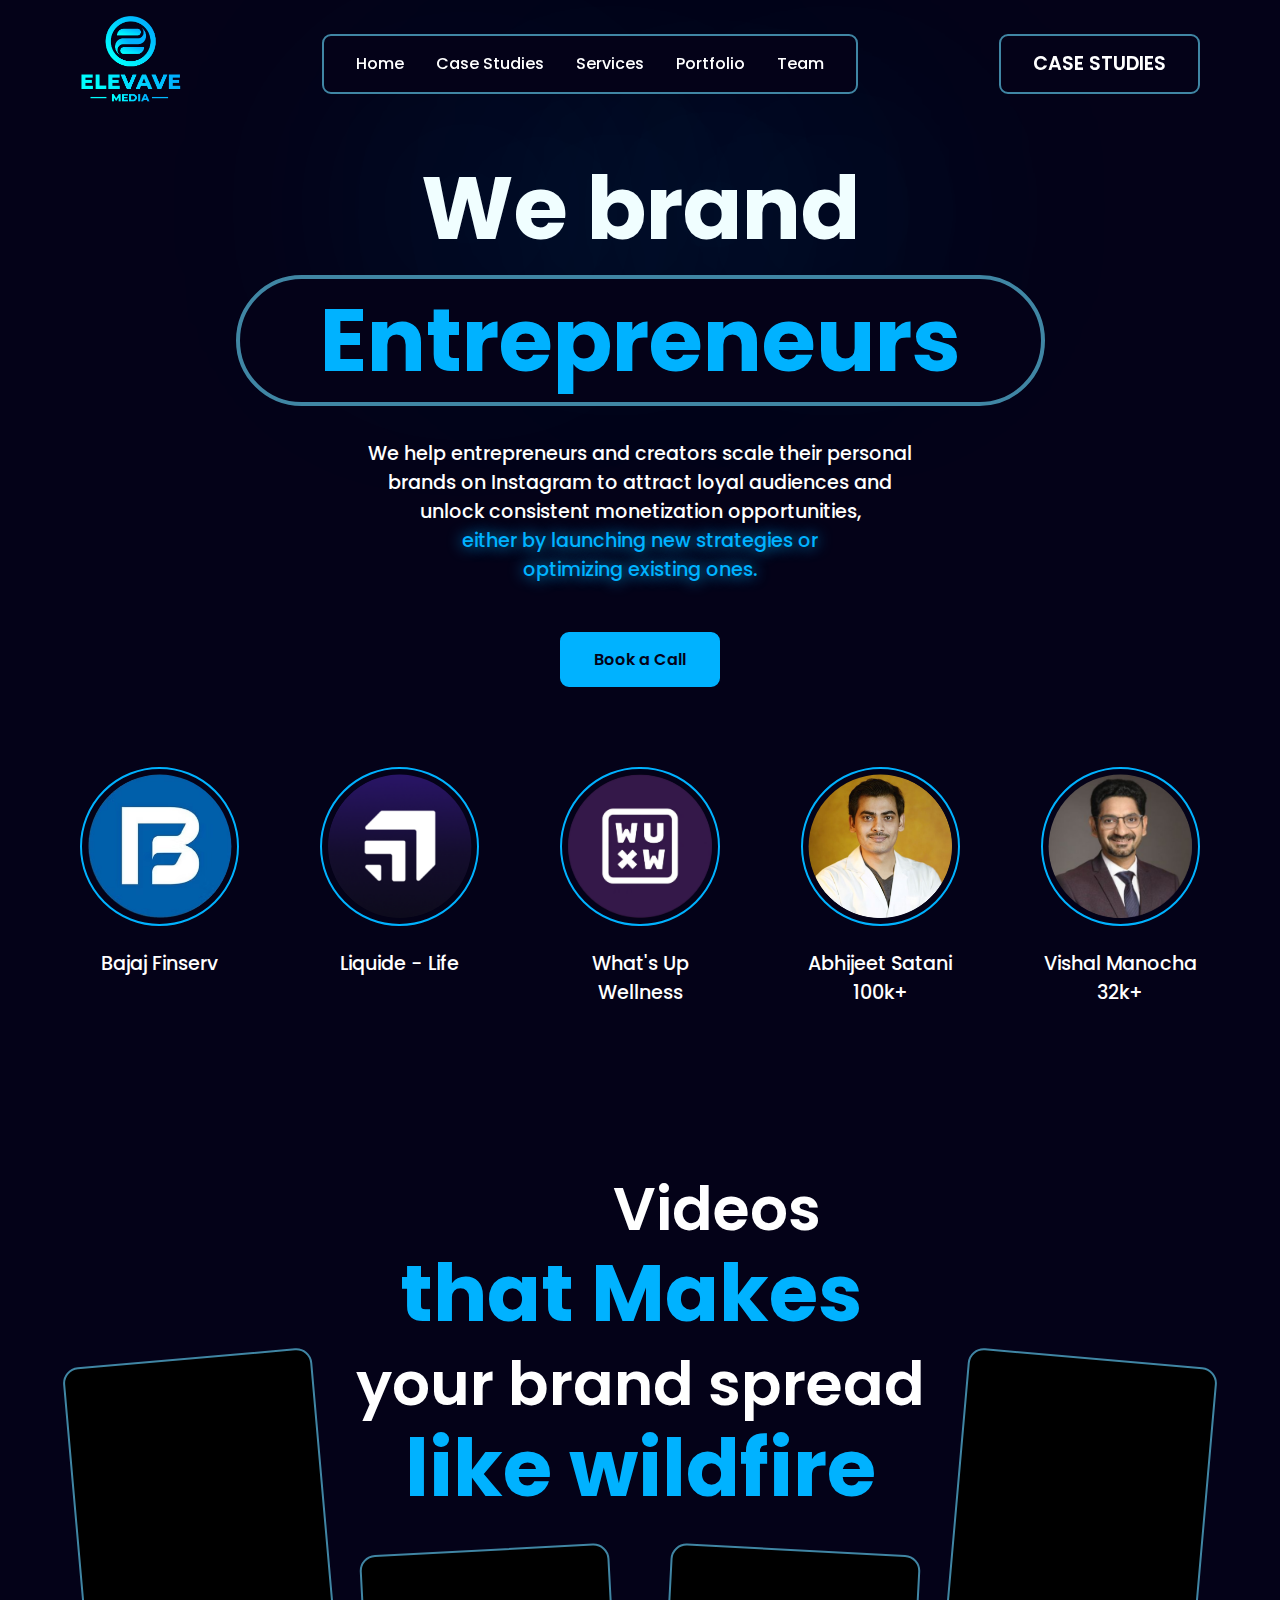
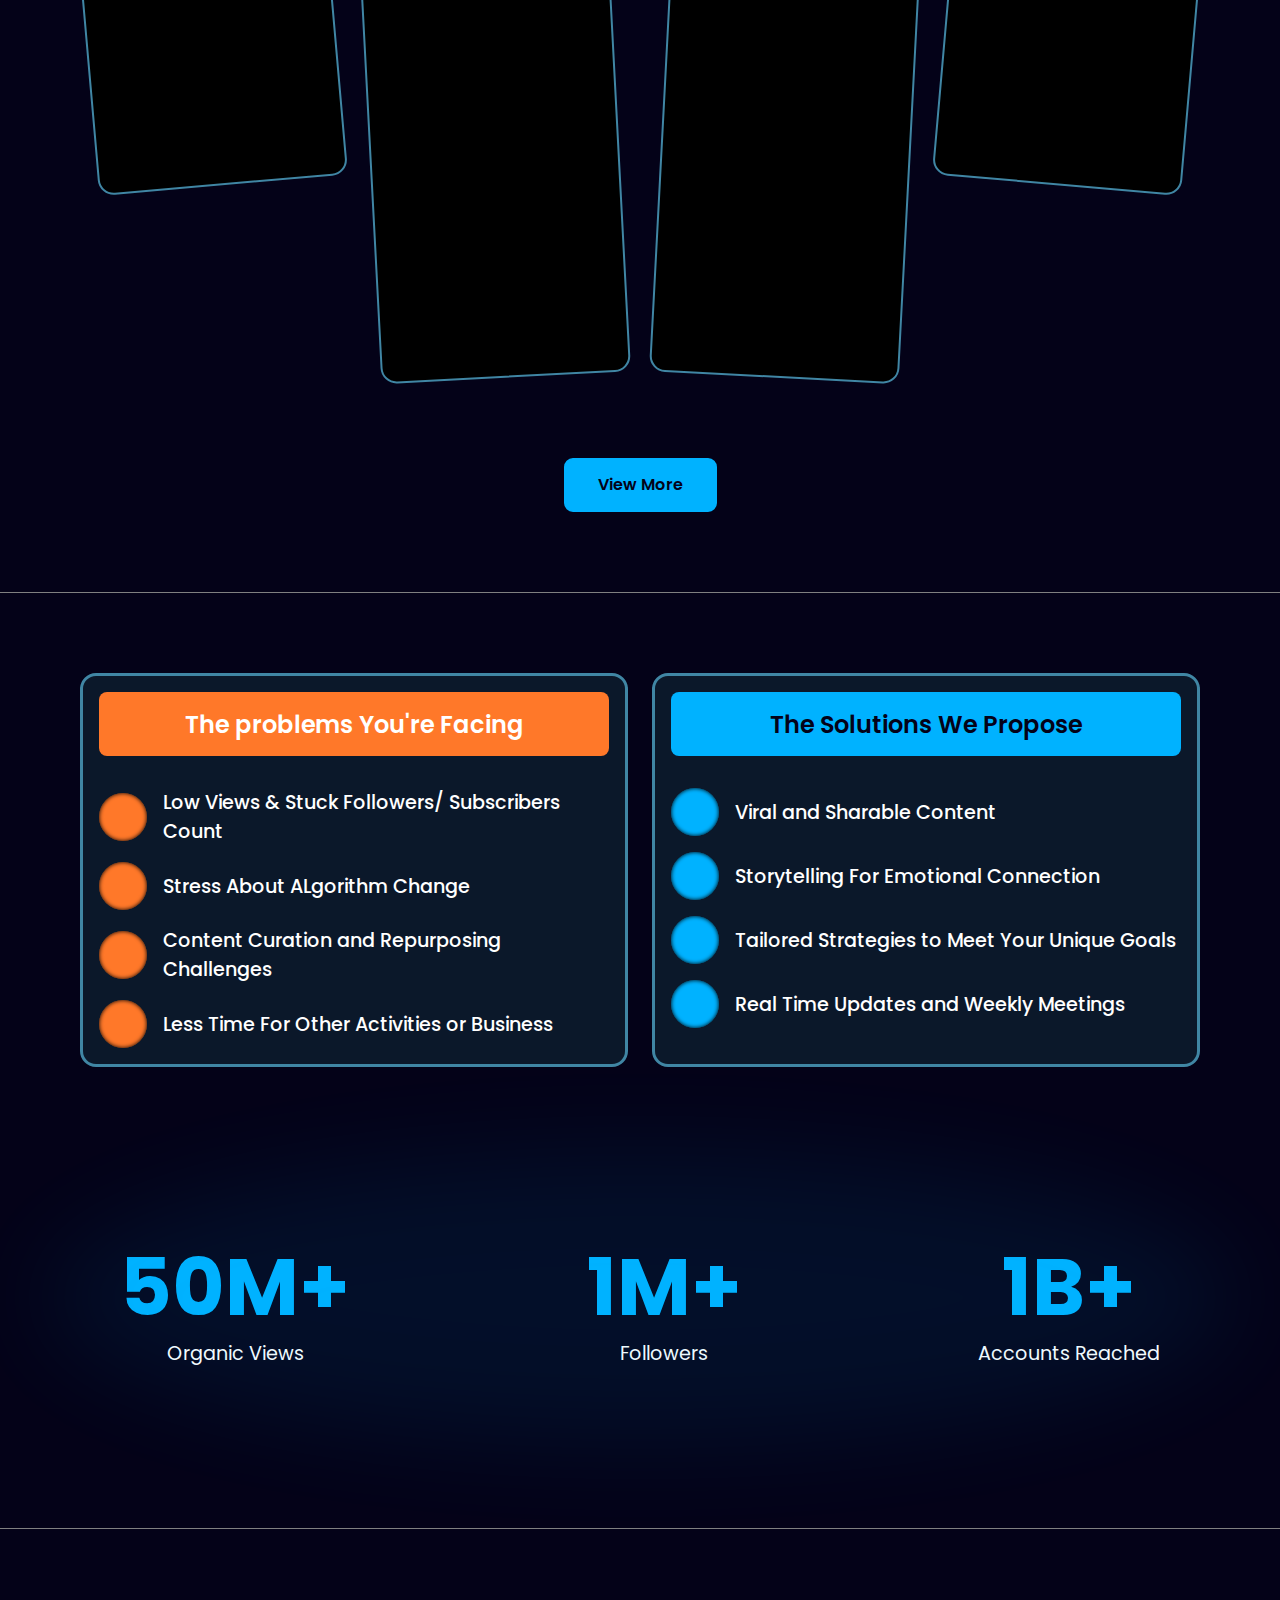
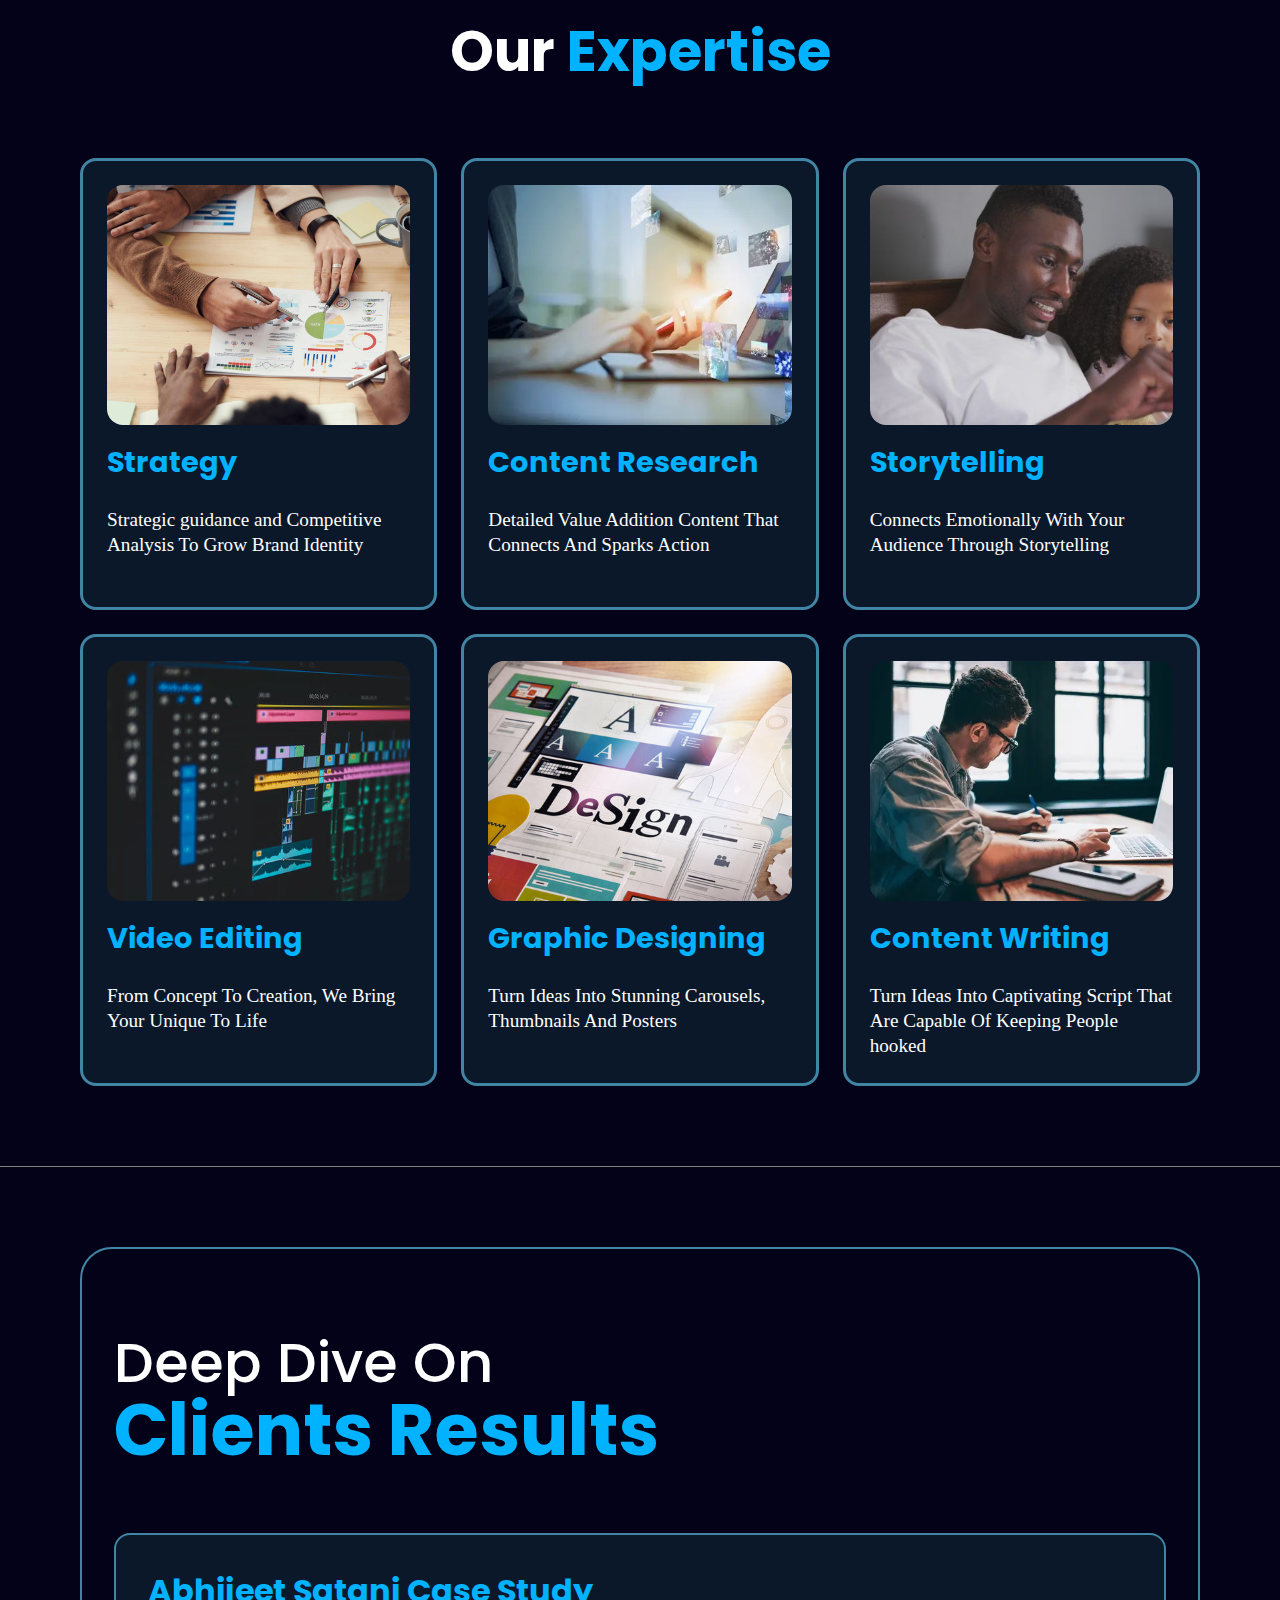
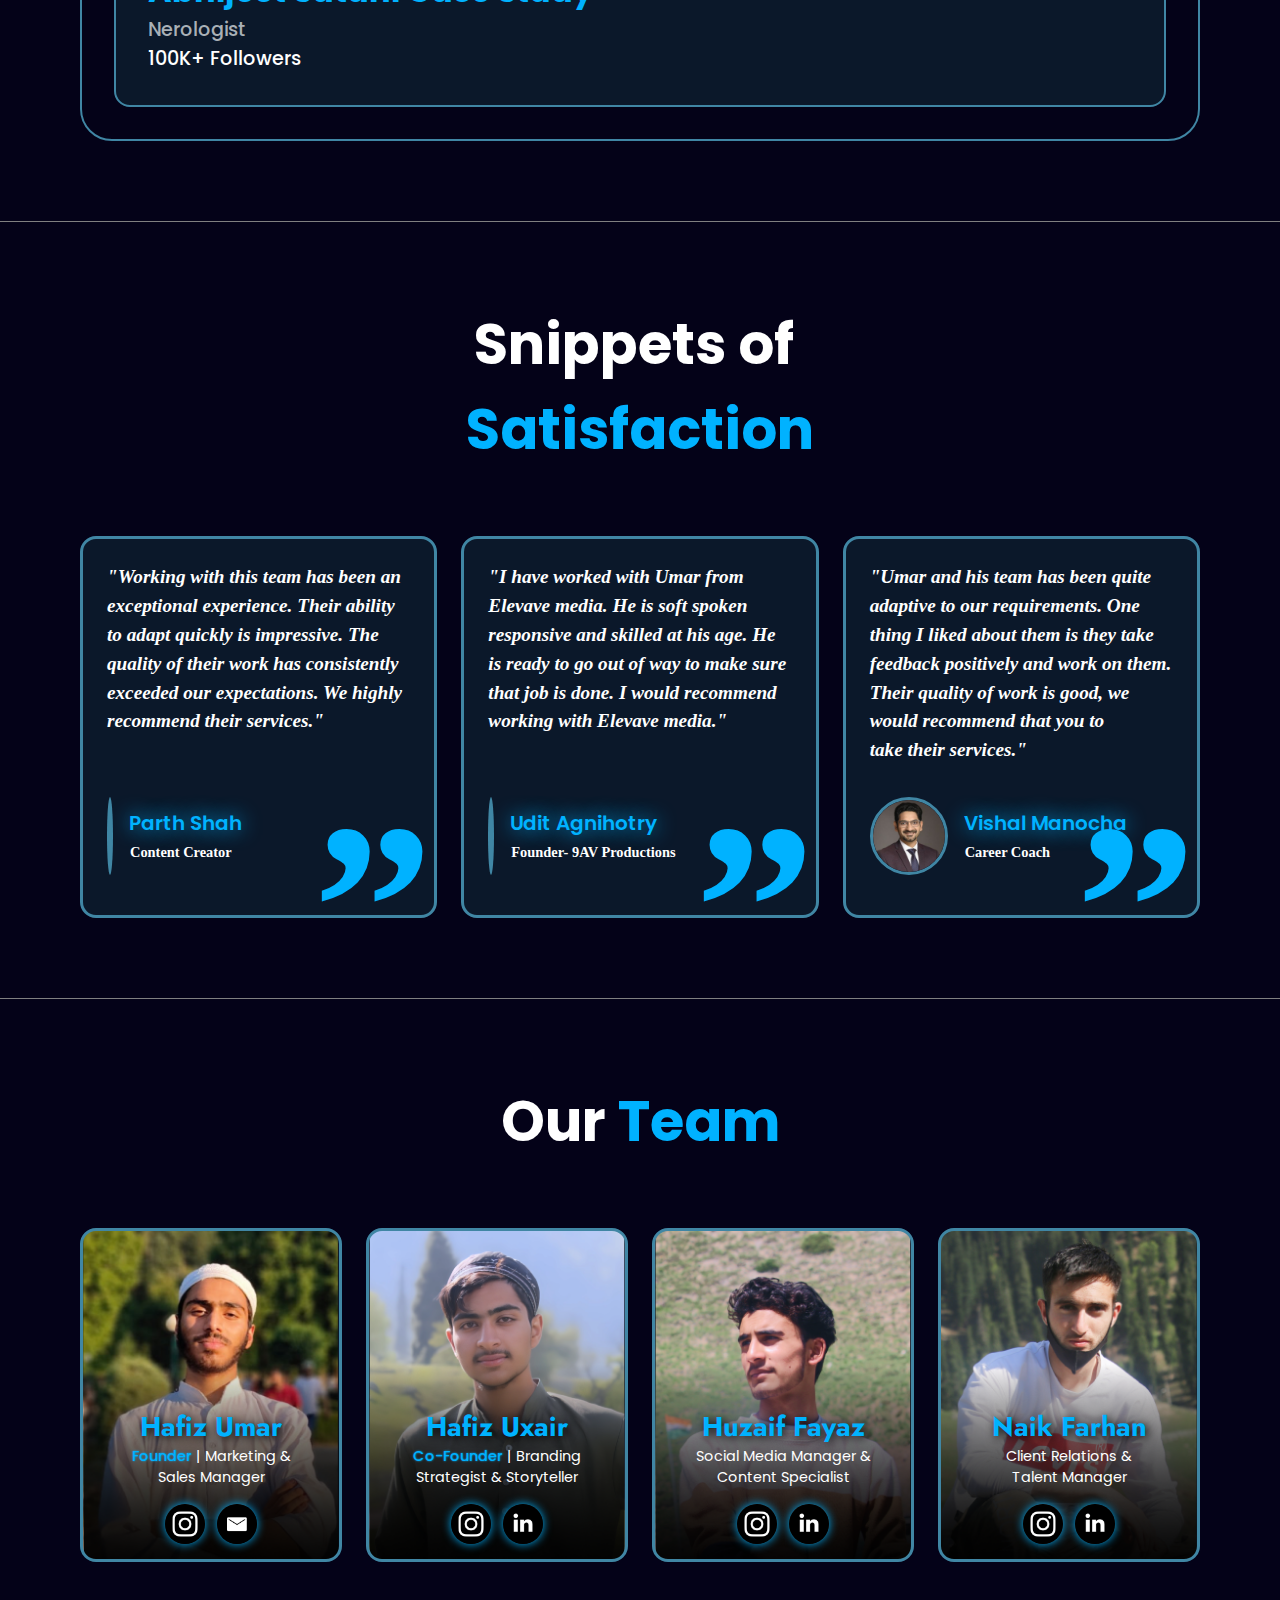
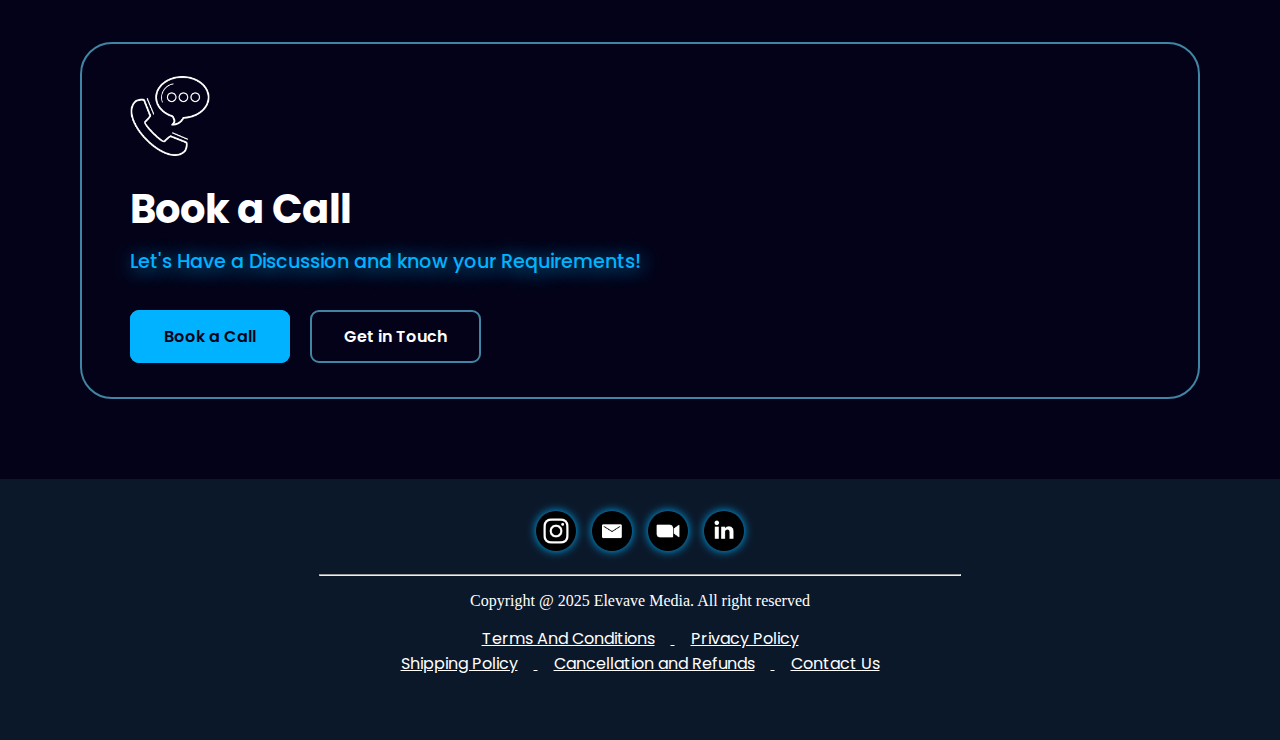
<file: index.html>
<!DOCTYPE html>
<html lang="en">

<head>
    <meta charset="UTF-8">
    <meta name="viewport" content="width=device-width, initial-scale=1.0">
    <title>Elevave Media Homepage</title>
    <link rel="icon" type="image/x-icon" href="Images/Favicon/favicon.ico">


    <!-- Font Awesome -->
    <link rel="stylesheet" href="https://cdnjs.cloudflare.com/ajax/libs/font-awesome/6.5.1/css/all.min.css"
        integrity="sha512-DTOQO9RWCH3ppGqcWaEA1BIZOC6xxalwEsw9c2QQeAIftl+Vegovlnee1c9QX4TctnWMn13TZye+giMm8e2LwA=="
        crossorigin="anonymous" referrerpolicy="no-referrer" />
    <!-- End Font Awesome -->

    <!-- Google Fonts -->
    <link rel="preconnect" href="https://fonts.googleapis.com">
    <link rel="preconnect" href="https://fonts.gstatic.com" crossorigin>
    <link
        href="https://fonts.googleapis.com/css2?family=Jost:wght@100;200;300;400;500;600;700;800;900&family=Poppins:wght@100;200;300;400;500;600;700;800;900&display=swap"
        rel="stylesheet">
    <!-- End Google Fonts -->
    <!-- AOS GitHub -->
    <link rel="stylesheet" href="https://unpkg.com/aos@next/dist/aos.css" />
    <script src="https://unpkg.com/aos@next/dist/aos.js" defer></script>
    <!--End AOS GitHub -->

    <!-- StyleSheets -->
    <link rel="stylesheet" href="shared.css">
    <link rel="stylesheet" href="index.css">
    <link rel="stylesheet" href="responsive.css">
    <!-- Bootstrap StyleSheets -->
    <!-- <link rel="stylesheet" href="https://unpkg.com/bootstrap@5.3.3/dist/css/bootstrap.min.css"> -->
    <!-- End StyleSheets -->

    <!-- Scripts -->
    <script src="script.js" defer></script>
    <!-- Scripts -->
     <!-- Favicon  -->
     <link rel="apple-touch-icon" sizes="180x180" href="/apple-touch-icon.png">
     <link rel="icon" type="image/png" sizes="32x32" href="/favicon-32x32.png">
     <link rel="icon" type="image/png" sizes="16x16" href="/favicon-16x16.png">
     <link rel="manifest" href="/site.webmanifest">
     <!-- Favicon  -->


</head>

<body id="body">
    <!-- <div id="loading-screen">
        <img class="spinner" src="Images/Elevave Logo/Logo Mark.png" alt="">

    </div> -->
    <!-- ---------------------------------------------------
Header 
--------------------------------------------------- -->

    <header>
        <nav>
            <div class="logo">
                <a href="#body">
                    <img src="Images/Elevave Logo/Full Logo.png" alt="" loading="lazy">
                    <img class="small-logo" src="Images/Elevave Logo/Logo Mark.png" alt="" loading="lazy">
                </a>
            </div>
            <div class="links-box">
                <ul>
                    <li><a href="#body">Home</a></li>
                    <li><a href="#case-study">Case Studies</a></li>
                    <li><a href="#services">Services</a></li>
                    <li><a href="#portfolio">Portfolio</a></li>
                    <li><a href="#team">Team</a></li>
                </ul>
                <div class="toggle-btn">
                    <i class="fa-solid fa-bars" style="color: #ffffff"></i>
                </div>
            </div>
            <div class="hdr-cta">
                <a href="#case-study">CASE STUDIES</a>
            </div>
        </nav>

        <!-- Mobile SideBar -->

        <div class="sidebar-menu">
            <ul class="links">
                <li><a href="#body">Home</a></li>
                <li><a href="#case-study">Case Studies</a></li>
                <li><a href="#services">Services</a></li>
                <li><a href="#portfolio">Portfolio</a></li>
                <li><a href="#team">Team</a></li>
            </ul>
        </div>
        <div id="overlay" class="overlay"></div>
    </header>
    <main>
        <!-- ---------------------------------------------------
Hero Section 
--------------------------------------------------- -->
        <section class="hero" id="hero">
            <div class="text-container">
                <h1>We brand<br>
                    <span>Entrepreneurs</span><br>

                </h1>
                <p>We help entrepreneurs and creators scale their personal<br>
                     brands on Instagram to attract loyal
                    audiences and <br>
                    unlock consistent  monetization opportunities, <br><span>either by launching new
                        
                        strategies or <br>optimizing existing ones.</span></p>
                <div class="ctas">
                    <a href="#book-a-call" class="cta filled-cta">Book a Call</a>
                </div>
            </div>
        </section>
       
<!-- ---------------------------------------------------
Clients Section
--------------------------------------------------- -->
<section class="our-clients" id="clients">
    <div class="clients">
        <div class="client">
            <a href="https://www.bajajfinserv.in/" target="_blank">
                <img src="Images/People/image.png" alt="">
            </a>
            <p>Bajaj Finserv</p>
        </div>
        <div class="client">
            <a href="https://liquide.life/" target="_blank">
                <img src="Images/People/logo-270.png" alt="">
            </a>
            <p>Liquide - Life</p>
        </div>
        <!-- <div class="client">
            <a href="https://www.forttuna.co/" target="_blank">
                <img src="Images/People/images.png" alt="">
            </a>
            <p>Forttuna<br>Awards</p>
        </div> -->
        <div class="client">
            <a href="https://www.instagram.com/whatsupwellness.in/?hl=en" target="_blank">
                <img src="Images/People/ww.png" alt="">
            </a>

            <p>What's Up Wellness</p>
        </div>
        <div class="client">
            <a href="https://www.instagram.com/abhijeetsatani/?hl=en" target="_blank">
                <img src="Images/People/Ab.png" alt="">
            </a>
            <p>Abhijeet Satani <br>100k+</p>
        </div>
        <div class="client">
            <a href="https://www.instagram.com/vishalmanocha381/?hl=en" target="_blank">
                <img src="Images/People/vishal.png" alt="">
            </a>
            <p>Vishal Manocha <br>32k+</p>
        </div>

    </div>
</section>
<!-- ---------------------------------------------------
portfolio Section
--------------------------------------------------- -->
<section class="portfolio" id="portfolio">
    <pre>           Videos
<span>that Makes </span>
your brand spread
<span>like wildfire</span>
</pre>
    <div class="portfolio-vids">
        <div class="portfolio-vid first-left-one" data-video-id="15220"
            style="aspect-ratio: 0.56250000; overflow: hidden;">

            <iframe width="100%" height="100%"
                src="https://app.vidzflow.com/v/5VibXp0zH3?dq=576&ap=false&muted=false&loop=true&ctp=false&bv=false&piv=false&playsinline=false&bc=%2300b2ff&controls=play-large%2Cplay%2Cprogress%2Ccurrent-time%2Cmute%2Cvolume%2Cfullscreen"
                title="Video 1" style="aspect-ratio: 0.56250000; overflow: hidden;" frameborder="0"
                scrolling="no" allow="fullscreen"></iframe>
        </div>


        <div class="portfolio-vid  second-left-one" data-video-id="15213"
            style="aspect-ratio: 0.56250000; overflow: hidden;">

            <iframe width="100%" height="100%"
                src="https://app.vidzflow.com/v/JUZ4Akg21E?dq=576&ap=false&muted=false&loop=true&ctp=false&bv=false&piv=false&playsinline=false&bc=%2300b2ff&controls=play-large%2Cplay%2Cprogress%2Ccurrent-time%2Cmute%2Cvolume%2Cfullscreen"
                title="M1" style="aspect-ratio: 0.56250000; overflow: hidden;" frameborder="0" scrolling="no"
                allow="fullscreen"></iframe>
        </div>

        <div class="portfolio-vid second-right-one" data-video-id="15215"
            style="aspect-ratio: 0.56250000; overflow: hidden;">

            <iframe width="100%" height="100%"
                src="https://app.vidzflow.com/v/O0OobIKxpl?dq=576&ap=false&muted=false&loop=true&ctp=false&bv=false&piv=false&playsinline=false&bc=%2300b2ff&controls=play-large%2Cplay%2Cprogress%2Ccurrent-time%2Cmute%2Cvolume%2Cfullscreen"
                title="Project France" style="aspect-ratio: 0.56250000; overflow: hidden;" frameborder="0"
                scrolling="no" allow="fullscreen"></iframe>
        </div>
        <div class="portfolio-vid first-right-one" data-video-id="15218"
            style="aspect-ratio: 0.56250000; overflow: hidden;">

            <iframe width="100%" height="100%"
                src="https://app.vidzflow.com/v/1XMfUJVsjT?dq=576&ap=false&muted=false&loop=true&ctp=false&bv=false&piv=false&playsinline=false&bc=%2300b2ff&controls=play-large%2Cplay%2Cprogress%2Ccurrent-time%2Cmute%2Cvolume%2Cfullscreen"
                title="Final One" style="aspect-ratio: 0.56250000; overflow: hidden;" frameborder="0"
                scrolling="no" allow="fullscreen"></iframe>
        </div>
    </div>
    <a href="portfolio.html" class="cta filled-cta">View More</a>
</section>
        <!-- ---------------------------------------------------
About Section
--------------------------------------------------- -->
        <!-- <section class="about" id="about">
            <div class="container">
                <div class="img-cont">
                    <img src="Images/Elevave Logo/Logo Mark.png" alt="" class="img" loading="lazy">
                </div>
                <div class="text-container">
                    <h2>About Us</h2>
                    <p>At Elevave Media, Our Aim is To Transform Your Online Presence into a Powerful Brand Asset. We
                        Believe in the Idea that every click, like, and Share should contribute to your business's
                        success.
                        we are your storytellers in the digital space, Scripting success with every piece of content.
                    </p>
                    <div class="box">
                        <h3>Our Uniqueness</h3>
                        <p>
                            Unlike Other Agencies, We Offer You a Dedicated Team of 3 Experts Who Manage your
                            Account, Edit Videos, and Package Your Content.</p>
                        <a href="#team" class="cta filled-cta">Meet Our Team</a>
                    </div>
                </div>
            </div>
        </section> -->
        

        <!-- ---------------------------------------------------
Problems and Solutions Section
--------------------------------------------------- -->
        <section class="prob-sol">
            <div class="container">
                <div class="box">
                    <div class="heading-box">
                        <p>The problems You're Facing</p>
                    </div>
                    <div class="txt-cont">
                        <div class="problem-sol-line">
                            <div class="tick-cross">
                                <i class="fa-solid fa-xmark" style="color: #ffffff"></i>
                            </div>
                            <p>Low Views & Stuck Followers/ Subscribers Count</p>
                        </div>
                        <div class="problem-sol-line">
                            <div class="tick-cross">
                                <i class="fa-solid fa-xmark" style="color: #ffffff"></i>
                            </div>
                            <p>Stress About ALgorithm Change</p>
                        </div>
                        <div class="problem-sol-line">
                            <div class="tick-cross">
                                <i class="fa-solid fa-xmark" style="color: #ffffff"></i>
                            </div>
                            <p>Content Curation and Repurposing Challenges</p>
                        </div>
                        <div class="problem-sol-line">
                            <div class="tick-cross">
                                <i class="fa-solid fa-xmark" style="color: #ffffff"></i>
                            </div>
                            <p>Less Time For Other Activities or Business</p>
                        </div>
                    </div>
                </div>
                <!-- ------
Solutions
------------->
                <div class="box sol">
                    <div class="heading-box sol">
                        <p>The Solutions We Propose</p>
                    </div>
                    <div class="txt-cont">
                        <div class="problem-sol-line">
                            <div class="tick-cross">
                                <i class="fa-solid fa-check"></i>
                            </div>
                            <p>Viral and Sharable Content</p>
                        </div>
                        <div class="problem-sol-line">
                            <div class="tick-cross">
                                <i class="fa-solid fa-check"></i>
                            </div>
                            <p>Storytelling For Emotional Connection</p>
                        </div>
                        <div class="problem-sol-line">
                            <div class="tick-cross">
                                <i class="fa-solid fa-check"></i>
                            </div>
                            <p>Tailored Strategies to Meet Your Unique Goals</p>
                        </div>
                        <div class="problem-sol-line">
                            <div class="tick-cross">
                                <i class="fa-solid fa-check"></i>
                            </div>
                            <p>Real Time Updates and Weekly Meetings</p>
                        </div>
                    </div>
                </div>
            </div>
        </section>
         <!-- ---------------------------------------------------
Results Section 
--------------------------------------------------- -->
        <section class="results" id="results">
            <div class="container">
                <div class="result">
                    <h3>50M+</h3>
                    <p>Organic Views</p>
                </div>
                <div class="result">
                    <h3>1M+</h3>
                    <p>Followers</p>
                </div>
                <div class="result">
                    <h3>1B+</h3>
                    <p>Accounts Reached</p>
                </div>
            </div>
        </section>
        <!-- ---------------------------------------------------
Expertise Section
--------------------------------------------------- -->
        <section class="expertise" id="services">
            <pre>Our<span> Expertise</span></pre>
            <div class="container">
                <div class="service">
                    <div class="img-cont">
                        <img src="Images/services/strategy.jpg" alt="">

                    </div>
                    <h2>Strategy</h2>
                    <p>Strategic guidance and
                        Competitive Analysis To Grow
                        Brand Identity</p>
                </div>

                <div class="service">
                    <div class="img-cont">
                        <img src="Images/services/research.webp" alt="">

                    </div>
                    <h2>Content Research</h2>
                    <p>Detailed Value Addition
                        Content That Connects And
                        Sparks Action</p>
                </div>

                <div class="service">
                    <div class="img-cont">
                        <img src="Images/services/storytelling.jpg" alt="">

                    </div>
                    <h2>Storytelling</h2>
                    <p>Connects Emotionally With
                        Your Audience Through
                        Storytelling</p>
                </div>

                <div class="service">
                    <div class="img-cont">
                        <img src="Images/services/editing.jpg" alt="">

                    </div>
                    <h2>Video Editing</h2>
                    <p>From Concept To Creation,
                        We Bring Your Unique
                        To Life</p>
                </div>

                <div class="service">
                    <div class="img-cont">
                        <img src="Images/services/design.jpg" alt="">

                    </div>
                    <h2>Graphic Designing</h2>
                    <p>Turn Ideas Into Stunning
                        Carousels, Thumbnails
                        And Posters</p>
                </div>

                <div class="service">
                    <div class="img-cont">
                        <img src="Images/services/writing.webp" alt="">

                    </div>
                    <h2>Content Writing</h2>
                    <p>Turn Ideas Into Captivating
                        Script That Are Capable Of
                        Keeping People hooked</p>
                </div>

            </div>
        </section>

        <!-- ---------------------------------------------------
Case Studies Section
--------------------------------------------------- -->
        <section class="case" id="case-study">
            <div class="container">
                <pre>Deep Dive On<img src="Images/Icons/Arrow.png" alt=""  loading="lazy"><br><span>Clients Results</span></pre>
                <a href="Abhijeet-case-study.html">
                    <div class="case-study-clients-container">
                        <div class="case-study-client">
                            <div class="txt-cont">
                                <h2>Abhijeet Satani Case Study</h2>
                                <p style="color: rgb(169, 176, 182);">Nerologist</p>
                                <p>100K+ Followers</p>
                            </div>
                            <i class="fa-solid fa-arrow-up-long"></i>

                        </div>
                    </div>
                </a>
                <a href="Abhijeet Satani Case Study.pdf" class="pdf" target="_blank">
                    <div class="case-study-clients-container">
                        <div class="case-study-client">
                            <div class="txt-cont">
                                <h2>Abhijeet Satani Case Study</h2>
                                <p style="color: rgb(169, 176, 182);">Nerologist</p>
                                <p>100K+ Followers</p>
                            </div>
                            <i class="fa-solid fa-arrow-up-long"></i>

                        </div>
                    </div>
                </a>
                <!-- <a href="Parth Shah Case Study.pdf" class="pdf" target="_blank">
                    <div class="case-study-clients-container">
                        <div class="case-study-client">
                            <div class="txt-cont">
                                <h2>Parth Shah Case Study</h2>
                                <p style="color: rgb(169, 176, 182);">Content Creator</p>
                                <p>400K+ Followers</p>
                            </div>
                            <i class="fa-solid fa-arrow-up-long"></i>

                        </div>
                    </div>
                </a> -->

            </div>
        </section>

        <!-- ---------------------------------------------------
Testimonial Section 
--------------------------------------------------- -->
        <section class="testimonials">
            <pre>Snippets of <span>
Satisfaction</span></pre>
            <div class="container">
                <div class="testimonial">
                    <p>"Working with this team has been an exceptional experience.
                        Their ability to adapt quickly is impressive.
                        The quality of their work has consistently exceeded our expectations. We highly recommend their
                        services."</p>
                    <a href="https://www.instagram.com/motabhailikes/" target="_blank">
                        <div class="abt-client">
                            <img src="Images/People/parth.png" alt="" loading="lazy">
                            <div>
                                <h2>Parth Shah</h2>
                                <p>Content Creator</p>
                            </div>
                        </div>
                    </a>
                </div>
                <div class="testimonial">

                    <p>"I have worked with Umar from Elevave media. He is soft spoken responsive and skilled at his age.
                        He is ready to go out of way to make sure that job is done. I would recommend working
                        with Elevave media."</p>
                    <a href="https://www.linkedin.com/in/udit-agnihotry-627680124/?originalSubdomain=in"
                        target="_blank">
                        <div class="abt-client">
                            <img src="Images/People/udit.jpeg" alt="" loading="lazy">
                            <div>
                                <h2>Udit Agnihotry</h2>
                                <p>Founder- 9AV Productions</p>
                            </div>

                        </div>
                    </a>
                </div>
                <div class="testimonial">

                    <p>"Umar and his team has been quite adaptive to our requirements.

                        One thing I liked about them is they take feedback positively and work on them.

                        Their quality of work is good, we would recommend that you to take their services."</p>
                    <a href="https://www.instagram.com/vishalmanocha381/?hl=en" target="_blank">
                        <div class="abt-client">
                            <img src="Images/People/vishal.png" alt="" loading="lazy">
                            <div>
                                <h2>Vishal Manocha</h2>
                                <p>Career Coach</p>
                            </div>

                        </div>
                    </a>
                </div>

            </div>
        </section>

        <!-- ---------------------------------------------------
Pricing Section 
--------------------------------------------------- -->
        <!-- <section class="pricing" id="pricing">
            <pre   data-aos="zoom-in"  data-aos-duration="1000">                <span>Subscribe</span> today,
Start growing <span>Tomorrow</span></pre>
            <div class="price-boxes">
                <div class="price-box" data-aos="fade-up"  data-aos-duration="1000">
                    <img src="Images/Pricing Boxes/Basic.png" alt="">
                    <a href="https://calendly.com/elevavemedia/elevave-media-discovery-call">Book a Call</a>
                </div>
                <div class="price-box" data-aos="fade-up"  data-aos-duration="1000">
                    <img src="Images/Pricing Boxes/Growth.png" alt="">
                    <a href="https://calendly.com/elevavemedia/elevave-media-discovery-call">Book a Call</a>

                </div>
                <div class="price-box" data-aos="fade-up"  data-aos-duration="1000">
                    <img src="Images/Pricing Boxes/Platinum.png" alt="">
                    <a href="https://calendly.com/elevavemedia/elevave-media-discovery-call">Book a Call</a>

                </div>
            </div>
        </section> -->

        <!-- ---------------------------------------------------
FAQs Section 
--------------------------------------------------- -->
        <!-- <section class="qns-ans" id="faqs">
            <pre data-aos="zoom-in" data-aos-duration="1000"><span>FAQs</span></pre>
            <div class="faq" data-aos="zoom-in" data-aos-duration="1000">
                <button class="accordion">
                    <p>
                        What happens after i pay?
                    </p>
                    <i class="fa-solid fa-chevron-down"></i>
                </button>
                <div class="pannel">
                    <p>
                        You will get all the onboarding details and we start the project soon after
                    </p>
                </div>
            </div>
            <div class="faq" data-aos="zoom-in" data-aos-duration="1000">
                <button class="accordion">
                    <p>
                        How do we communicate?
                    </p>
                    <i class="fa-solid fa-chevron-down"></i>
                </button>

                <div class="pannel">
                    <p>
                        We do all the communication in Slack. Our editors and managers are always ready to answer your
                        questions.
                    </p>
                </div>
            </div>

            <div class="faq" data-aos="zoom-in" data-aos-duration="1000">
                <button class="accordion">
                    <p>
                        Can i request custom edits? If yes, how?
                    </p>
                    <i class="fa-solid fa-chevron-down"></i>
                </button>

                <div class="pannel">
                    <p>
                        Yes you can request custom edits, just put the request in slack and our managers will take care
                        of it!
                    </p>
                </div>
            </div>
            <div class="faq" data-aos="zoom-in" data-aos-duration="1000">
                <button class="accordion">
                    <p>
                        Do you only do short-form videos?
                    </p>
                    <i class="fa-solid fa-chevron-down"></i>
                </button>

                <div class="pannel">
                    <p>
                        That's what we do the best but our video artists can get any job done. Book a call for custom
                        requirements.
                    </p>
                </div>
            </div>
            <div class="faq" data-aos="zoom-in" data-aos-duration="1000">
                <button class="accordion">
                    <p>
                        Is there a guarantee for my growth?
                    </p>
                    <i class="fa-solid fa-chevron-down"></i>
                </button>

                <div class="pannel">
                    <p>
                        There is no refund gurantee but with our track record in mind we will beat your exisiting
                        results by a huge margin.
                    </p>
                </div>
            </div>
            <div class="faq" data-aos="zoom-in" data-aos-duration="1000">
                <button class="accordion">
                    <p>

                        If i cancel do i get a refund
                    </p>
                    <i class="fa-solid fa-chevron-down"></i>
                </button>

                <div class="pannel">
                    <p>
                        Once you are onboarded and the process is started you are not eligible for refunds for the
                        existing month but we will pause your subscription when the month ends until you want to start
                        again
                    </p>
                </div>
            </div>



            </div>
        </section> -->
        <!-- ---------------------------------------------------
Team Section
--------------------------------------------------- -->
        <section class="team" id="team">
            <pre>Our<span> Team</span></pre>
            <div class="container">
                <div class="team-member member-1" id="team-member">

                    <h2>Hafiz Umar</h2>
                    <p><span>Founder</span> | Marketing & <br>Sales Manager</p>
                    <div class="icons">
                        <a href="https://www.instagram.com/umar.elevavemedia/" target="_blank"><img
                                src="Images/Icons/insta.png" alt=""></a>
                        <a href="mailto:hafiz@elevavemedia.com" target="_blank"><img src="Images/Icons/email.png"
                                alt=""></a>
                    </div>
                </div>
                <div class="team-member member-2" id="team-member">

                    <h2>Hafiz Uxair</h2>
                    <p><span>Co-Founder</span> | Branding <br>Strategist & Storyteller</p>
                    <div class="icons">
                        <a href="https://www.instagram.com/hafizuxair/" target="_blank"><img
                                src="Images/Icons/insta.png" alt=""></a>
                        <a href="https://www.linkedin.com/in/hafizuxair/" target="_blank"><img
                                src="Images/Icons/linked.png" alt=""></a>
                    </div>
                </div>
                <div class="team-member member-3" id="team-member">

                    <h2>Huzaif Fayaz</h2>
                    <p>Social Media Manager & <br> Content Specialist</p>
                    <div class="icons">
                        <a href="https://www.instagram.com/_huzaif_fayaz_/" target="_blank"><img
                                src="Images/Icons/insta.png" alt=""></a>
                        <a href="https://www.linkedin.com/in/huzaif-fayaz-7792782ab?miniProfileUrn=urn%3Ali%3Afs_miniProfile%3AACoAAEqcuU0B3C3z1Z5JgNfKPj90D-gOh6a_wpI&lipi=urn%3Ali%3Apage%3Ad_flagship3_search_srp_all%3BRffryMgLT%2FaM8LxT9i9C3A%3D%3D"
                            target="_blank"><img src="Images/Icons/linked.png" alt=""></a>
                    </div>
                </div>
                <div class="team-member member-4" id="team-member">

                    <h2>Naik Farhan</h2>
                    <p>Client Relations & <br>Talent Manager</p>
                    <div class="icons">
                        <a href="https://www.instagram.com/_naikfarhan_/" target="_blank"><img
                                src="Images/Icons/insta.png" alt=""></a>
                        <a href="https://www.linkedin.com/in/naik-farhan-8b44022b2?miniProfileUrn=urn%3Ali%3Afs_miniProfile%3AACoAAEsqoogBMwqqgPAzW6GffyJ9OmiTQFOlVGo&lipi=urn%3Ali%3Apage%3Ad_flagship3_search_srp_all%3Bdw1rWVLkSnyJMfD2b%2FSZMg%3D%3D"
                            target="_blank"><img src="Images/Icons/linked.png" alt=""></a>
                    </div>
                </div>

            </div>
        </section>
        <!-- ---------------------------------------------------
Book a Call Section 
--------------------------------------------------- -->
        <section class="book-a-call" id="book-a-call">
            <div class="container">
                <div class="icon"><img src="Images/Icons/Book a Call Icon.png" alt=""></div>
                <h2>Book a Call</h2>
                <p>Let's Have a Discussion and know your Requirements!</p>

                <a href="https://calendly.com/hafizuxair26/30min" target="_blank" class="cta filled-cta">Book a
                    Call</a>
                <a href="mailto:hafiz@elevavemedia.com" target="_blank" class="cta">Get in Touch</a>
            </div>
        </section>

    </main>
    <footer>
        <div class="icons">
            <a href="https://www.instagram.com/elevavemedia/" target="_blank"><img src="Images/Icons/insta.png"
                    class="insta-footer" alt=""></a>
            <a href="mailto:hafiz@elevavemedia.com" target="_blank"><img src="Images/Icons/email.png" alt=""></a>
            <a href="https://calendly.com/hafizuxair26/30min" target="_blank"><img src="Images/Icons/meet.png"
                    alt=""></a>
            <a href="https://www.linkedin.com/company/elevave-media/" target="_blank"><img src="Images/Icons/linked.png"
                    alt=""></a>
        </div>
        <hr>
        <p>Copyright @ 2025 Elevave Media. All right reserved</p>
        <div style="text-decoration: underline !important; text-align: center; margin-top: 1rem;">
            <a href="tac.html" style="margin: 0 1rem;">Terms And Conditions</a>
            <a href="pp.html" style="margin: 0 1rem;">Privacy Policy</a> <br>
            <a href="sp.html" style="margin: 0 1rem;">Shipping Policy</a>
            <a href="car.html" style="margin: 0 1rem;">Cancellation and Refunds</a>
            <a href="contact.html" style="margin: 0 1rem;">Contact Us</a>
        </div>
    </footer>


</body>

</html>
</file>
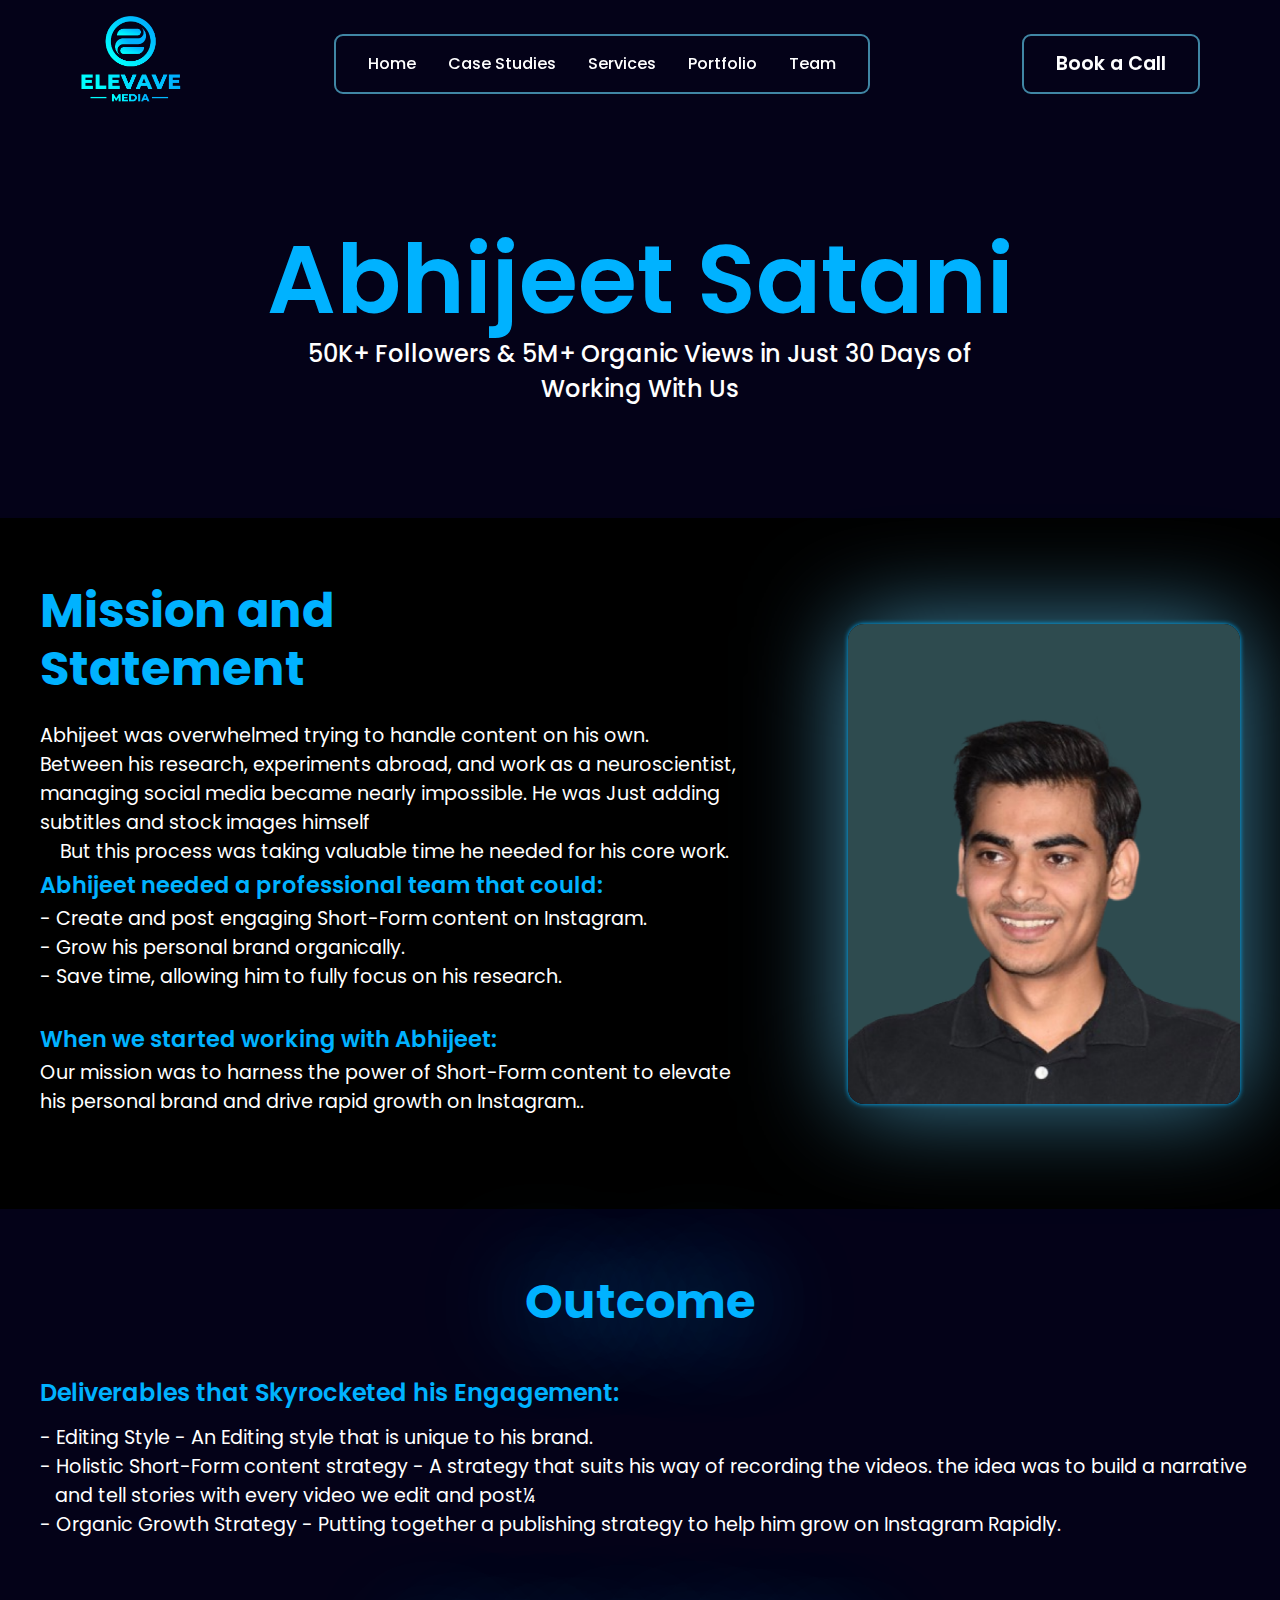
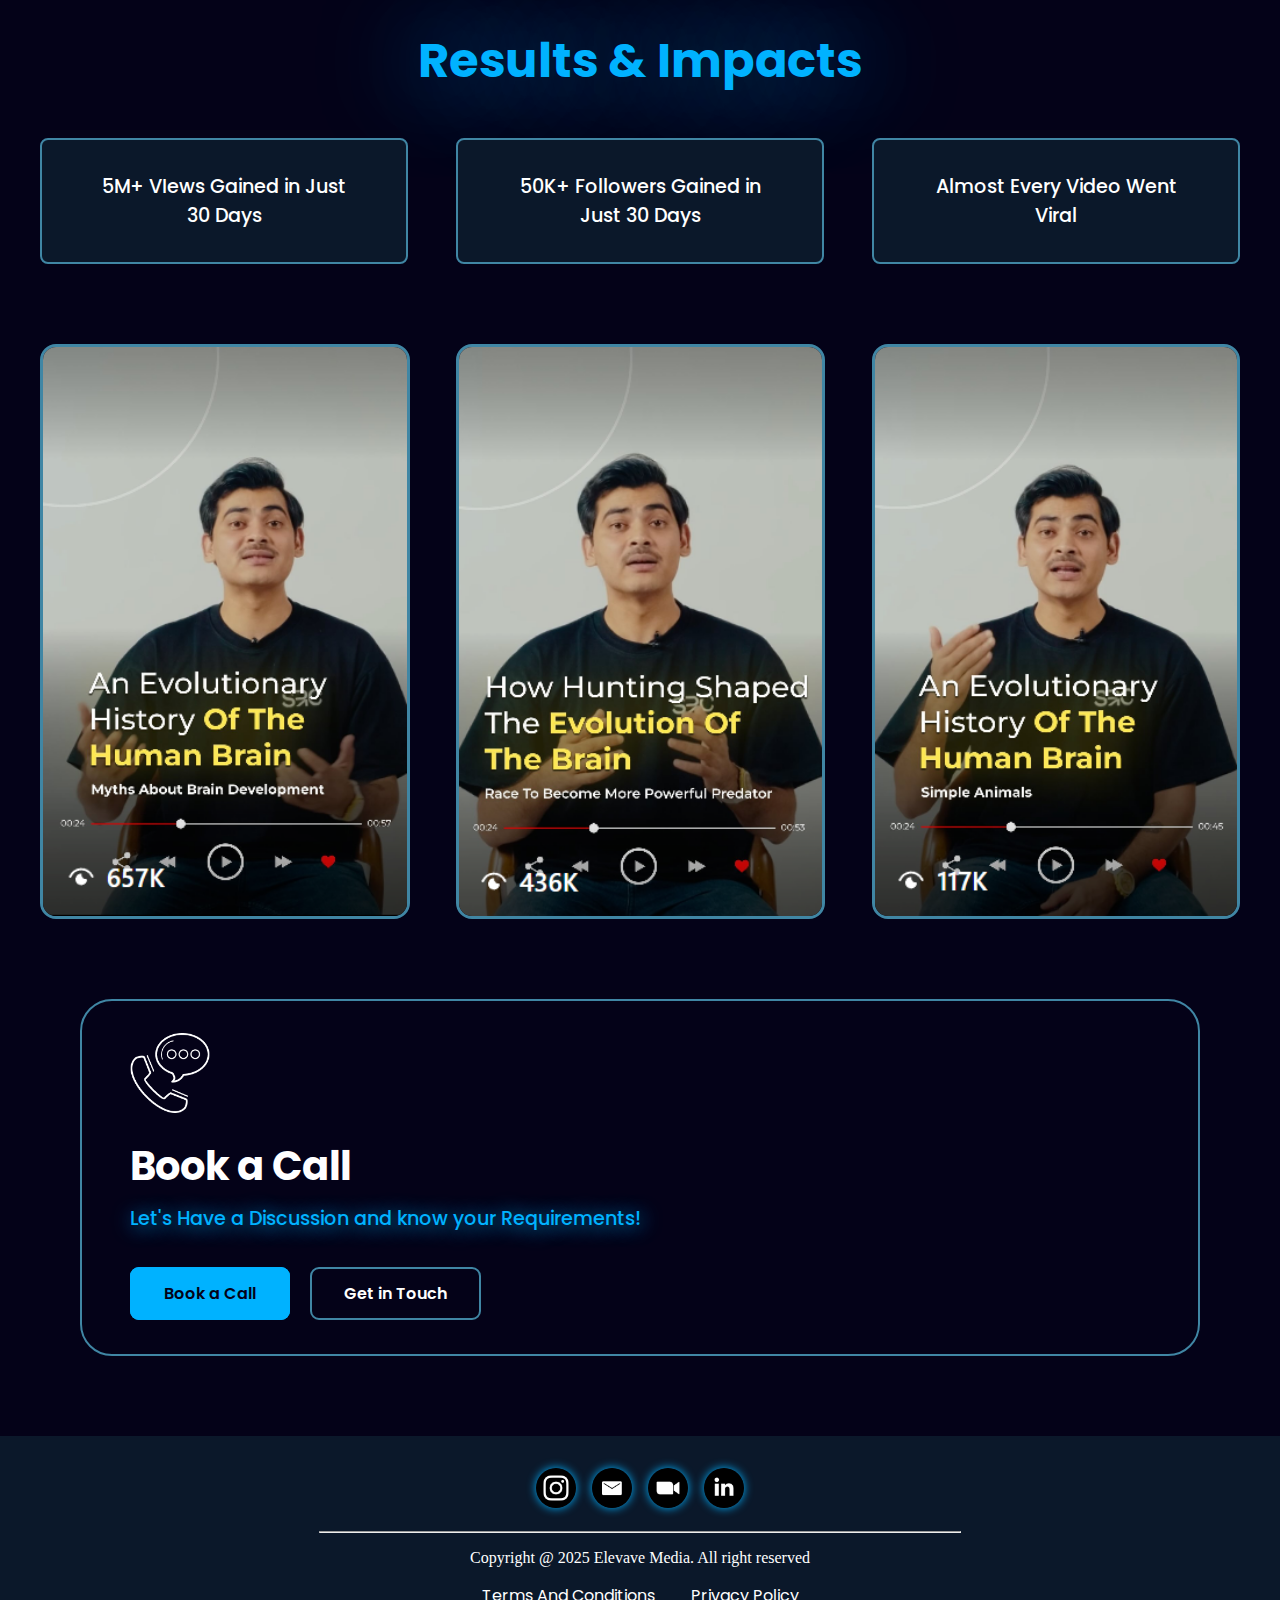
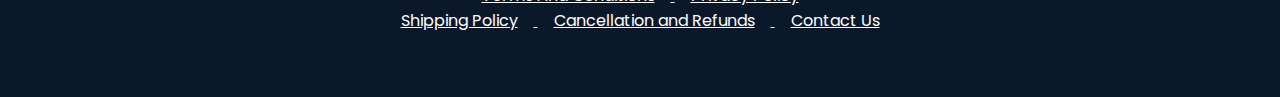
<file: Abhijeet-case-study.html>
<!DOCTYPE html>
<html lang="en">

<head>
    <meta charset="UTF-8">
    <meta name="viewport" content="width=device-width, initial-scale=1.0">
    <title>Elevave Media Case Study</title>
    <link rel="icon" type="image/x-icon" href="favicon.ico">


    <!-- Font Awesome -->
    <link rel="stylesheet" href="https://cdnjs.cloudflare.com/ajax/libs/font-awesome/6.5.1/css/all.min.css"
        integrity="sha512-DTOQO9RWCH3ppGqcWaEA1BIZOC6xxalwEsw9c2QQeAIftl+Vegovlnee1c9QX4TctnWMn13TZye+giMm8e2LwA=="
        crossorigin="anonymous" referrerpolicy="no-referrer" />
    <!-- End Font Awesome -->

    <!-- Google Fonts -->
    <link rel="preconnect" href="https://fonts.googleapis.com">
    <link rel="preconnect" href="https://fonts.gstatic.com" crossorigin>
    <link
        href="https://fonts.googleapis.com/css2?family=Jost:wght@100;200;300;400;500;600;700;800;900&family=Poppins:wght@100;200;300;400;500;600;700;800;900&display=swap"
        rel="stylesheet">
    <!-- End Google Fonts -->
    <!-- AOS GitHub -->
    <link rel="stylesheet" href="https://unpkg.com/aos@next/dist/aos.css" />
    <script src="https://unpkg.com/aos@next/dist/aos.js" defer></script>
    <!--End AOS GitHub -->

    <!-- StyleSheets -->
    <link rel="stylesheet" href="parth-case-study.css">
    <link rel="stylesheet" href="shared.css">
    <link rel="stylesheet" href="responsive.css">
    <link rel="stylesheet" href="index.css">

    <!-- Bootstrap StyleSheets -->
    <!-- <link rel="stylesheet" href="https://unpkg.com/bootstrap@5.3.3/dist/css/bootstrap.min.css"> -->
    <!-- End StyleSheets -->

    <!-- Scripts -->
    <script src="script.js" defer></script>
    <!-- Scripts -->
<!-- Favicon  -->
<link rel="apple-touch-icon" sizes="180x180" href="/apple-touch-icon.png">
<link rel="icon" type="image/png" sizes="32x32" href="/favicon-32x32.png">
<link rel="icon" type="image/png" sizes="16x16" href="/favicon-16x16.png">
<link rel="manifest" href="/site.webmanifest">
<!-- Favicon  -->
</head>

<body id="body">

    <!-- ---------------------------------------------------
Header 
--------------------------------------------------- -->

    <header>
        <nav>
            <div class="logo">
                <a href="index.html">
                    <img src="Images/Elevave Logo/Full Logo.png" alt="" loading="lazy">
                    <img class="small-logo" src="Images/Elevave Logo/Logo Mark.png" alt="" loading="lazy">
                </a>
            </div>
            <div class="links-box">
                <ul>
                    <li><a href="index.html#body">Home</a></li>
                    <li><a href="#body">Case Studies</a></li>
                    <li><a href="index.html#services">Services</a></li>
                    <li><a href="index.html#portfolio">Portfolio</a></li>
                    <li><a href="index.html#team">Team</a></li>
                </ul>
                <div class="toggle-btn">
                    <i class="fa-solid fa-bars" style="color: #ffffff"></i>
                </div>
            </div>
            <div class="hdr-cta">
                <a href="index.html#book-a-call">Book a Call</a>
            </div>
        </nav>

        <!-- Mobile SideBar -->

        <div class="sidebar-menu">
            <ul class="links">
                <li><a href="index.html#body">Home</a></li>
                <li><a href="#body">Case Studies</a></li>
                <li><a href="index.html#services">Services</a></li>
                <li><a href="index.html#portfolio">Portfolio</a></li>
                <li><a href="index.html#team">Team</a></li>
            </ul>
        </div>
        <div id="overlay" class="overlay"></div>
    </header>
    <main>
        <!-- ---------------------------------------------------
Heading Section
--------------------------------------------------- -->
        <section class="heading" id="body">
            <h1>Abhijeet Satani</h1>
            <p>50K+ Followers & 5M+ Organic Views in Just 30 Days of <br>

                Working With Us</p>
        </section>
        <!-- ---------------------------------------------------
Mission Section
--------------------------------------------------- -->
        <section class="mission">
            <div class="container">
                <div class="txt-cont">
                    <h2>Mission and <br>Statement</h2>
                    <pre>
Abhijeet was overwhelmed trying to handle content on his own.
Between his research, experiments abroad, and work as a neuroscientist, 
managing social media became nearly impossible. He was Just adding 
subtitles and stock images himself 
    But this process was taking valuable time he needed for his core work.
<span>Abhijeet needed a professional team that could:</span>
- Create and post engaging Short-Form content on Instagram.
- Grow his personal brand organically.
- Save time, allowing him to fully focus on his research.

<span>When we started working with Abhijeet:</span>
Our mission was to harness the power of Short-Form content to elevate
his personal brand and drive rapid growth on Instagram..
        </pre>
                </div>
                <div class="img-cont">
                    <img src="Images/People/Abhijeet PFP.png" alt="">
                </div>
            </div>
        </section>
        <!-- ---------------------------------------------------
Outcome Section
--------------------------------------------------- -->
        <section class="outcome">
            <div class="container">
                <h2>Outcome</h2>
                <pre>
<span>Deliverables that Skyrocketed his Engagement:</span>
- Editing Style - An Editing style that is unique to his brand.
- Holistic Short-Form content strategy - A strategy that suits his way of recording the videos. the idea was to build a narrative
   and tell stories with every video we edit and post¼
- Organic Growth Strategy - Putting together a publishing strategy to help him grow on Instagram Rapidly.
        </pre>
            </div>
        </section>
        <!-- ---------------------------------------------------
Results and Impacts Section
--------------------------------------------------- -->
        <section class="results-and-impacts">
            <h2>Results & Impacts</h2>
            <div class="container">
                <div class="boxes">
                    <div class="box">
                        <p>5M+ VIews Gained in Just <br>30 Days</p>
                    </div>
                    <div class="box">
                        <p>50K+ Followers Gained in <br>

                            Just 30 Days</p>
                    </div>
                    <div class="box">
                        <p>Almost Every Video Went <br>Viral</p>
                    </div>
                </div>
            </div>
        </section>
        <!-- ---------------------------------------------------
Proof Reels
--------------------------------------------------- -->
        <section class="proof-reels">
            <div class="reel-boxes">
                <div class="reel-box">
                    <img src="Images/Case Studies/AB Reel 1.png" alt="" style="border-radius: 1rem; border: 3px solid #4086A4 ;">
                </div>
                <div class="reel-box">
                    <img src="Images/Case Studies/AB Reel 2.png" alt="" style="border-radius: 1rem; border: 3px solid #4086A4 ;">

                </div>
                <div class="reel-box">
                    <img src="Images/Case Studies/AB Reel 3.png" alt="" style="border-radius: 1rem; border: 3px solid #4086A4 ;">

                </div>
            </div>
            </div>
        </section>
        <!-- ---------------------------------------------------
Book a Call Section 
--------------------------------------------------- -->
        <section class="book-a-call" id="book-a-call">
            <div class="container">
                <div class="icon"><img src="Images/Icons/Book a Call Icon.png" alt=""></div>
                <h2>Book a Call</h2>
                <p>Let's Have a Discussion and know your Requirements!</p>

                <a href="https://calendly.com/hafizuxair26/30min" target="_blank" class="cta filled-cta">Book a
                    Call</a>
                <a href="mailto:hafiz@elevavemedia.com" target="_blank" class="cta">Get in Touch</a>
            </div>
        </section>

    </main>
    <footer>
        <div class="icons">
            <a href="https://www.instagram.com/elevavemedia/" target="_blank"><img src="Images/Icons/insta.png"
                    class="insta-footer" alt=""></a>
            <a href="mailto:hafiz@elevavemedia.com" target="_blank"><img src="Images/Icons/email.png" alt=""></a>
            <a href="https://calendly.com/hafizuxair26/30min" target="_blank"><img
                    src="Images/Icons/meet.png" alt=""></a>
            <a href="https://www.linkedin.com/company/elevave-media/" target="_blank"><img src="Images/Icons/linked.png"
                    alt=""></a>
        </div>
        <hr>
        <p>Copyright @ 2025 Elevave Media. All right reserved</p>
        <div style="text-decoration: underline !important; text-align: center; margin-top: 1rem;"> 
        <a href="tac.html" style="margin: 0 1rem;">Terms And Conditions</a>
        <a href="pp.html" style="margin: 0 1rem;">Privacy Policy</a> <br>
        <a href="sp.html" style="margin: 0 1rem;">Shipping Policy</a>
        <a href="car.html" style="margin: 0 1rem;">Cancellation and Refunds</a>
        <a href="contact.html" style="margin: 0 1rem;">Contact Us</a>
    </div>
    </footer>


</body>

</html>
</file>
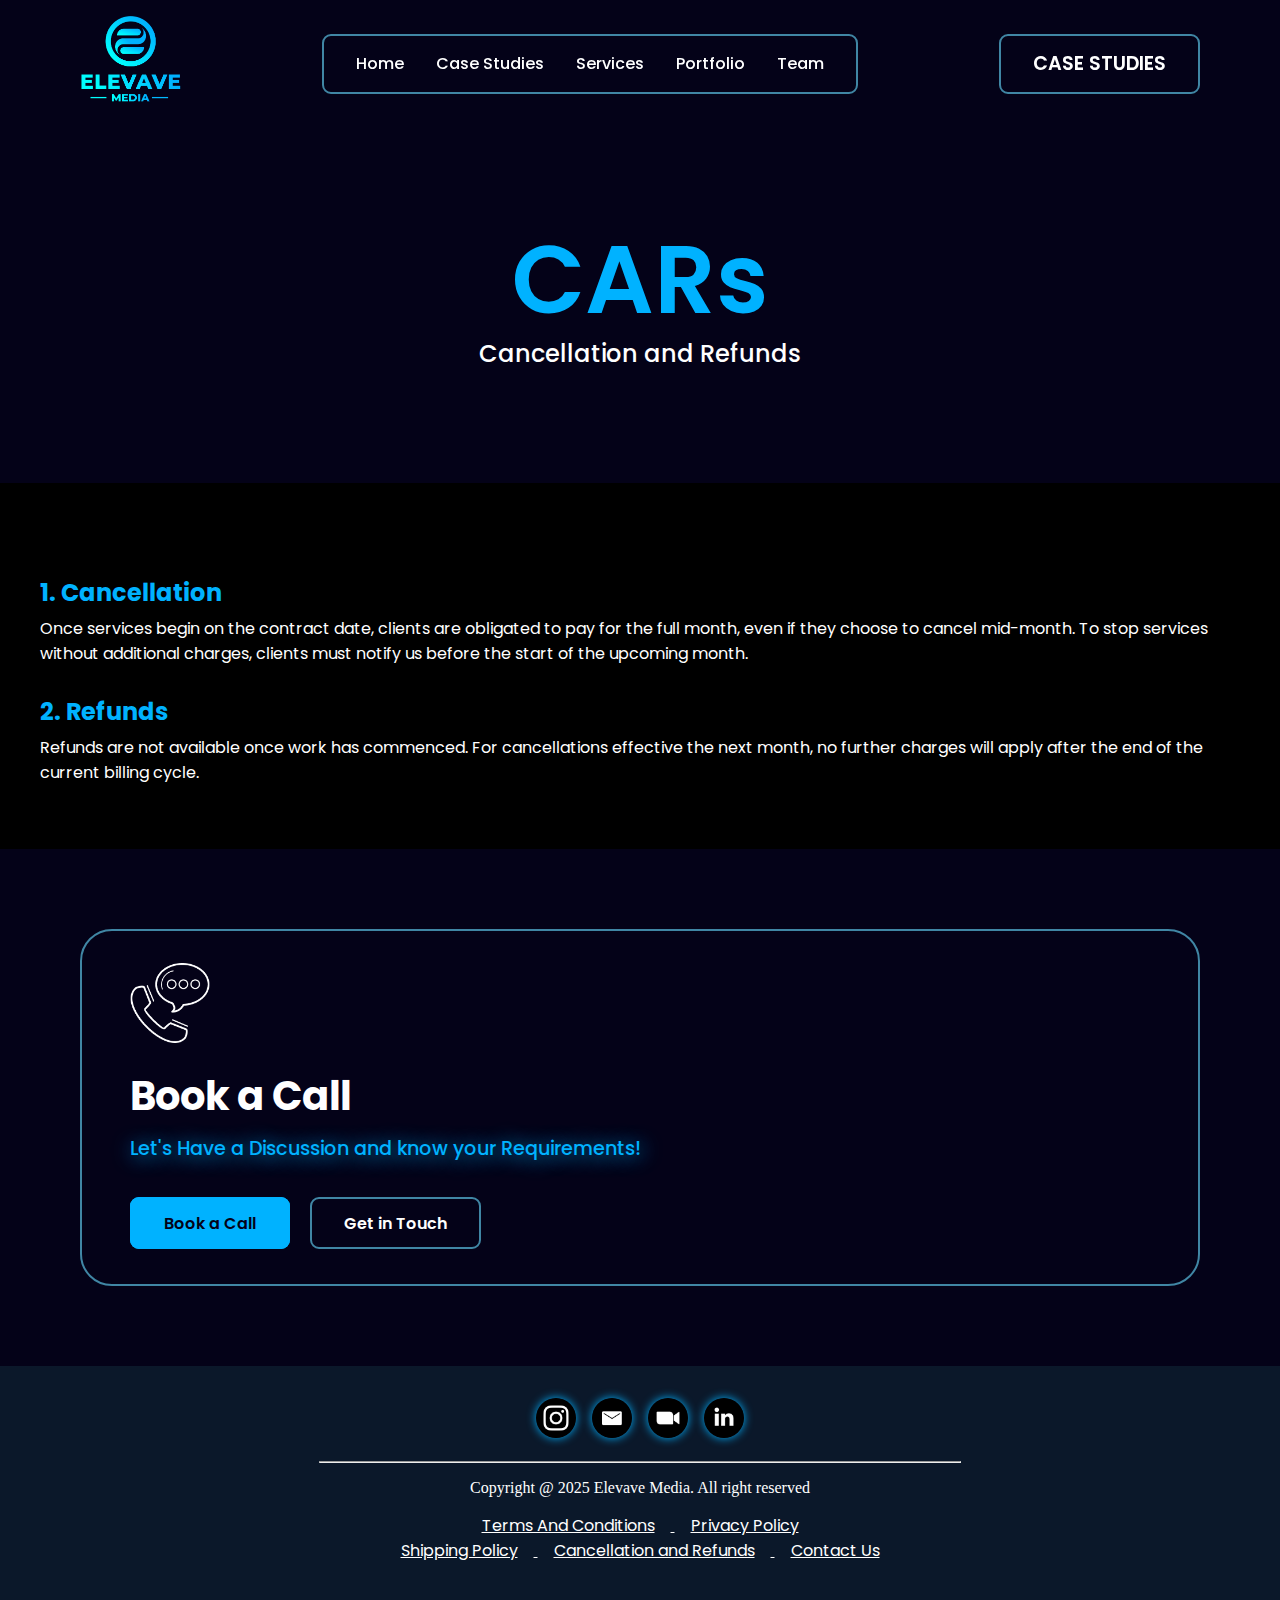
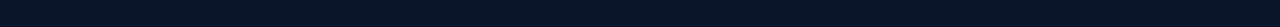
<file: car.html>
<!DOCTYPE html>
<html lang="en">

<head>
    <meta charset="UTF-8">
    <meta name="viewport" content="width=device-width, initial-scale=1.0">
    <title>Elevave Media Cancellation and Refunds</title>
    <link rel="icon" type="image/x-icon" href="favicon.ico">


    <!-- Font Awesome -->
    <link rel="stylesheet" href="https://cdnjs.cloudflare.com/ajax/libs/font-awesome/6.5.1/css/all.min.css"
        integrity="sha512-DTOQO9RWCH3ppGqcWaEA1BIZOC6xxalwEsw9c2QQeAIftl+Vegovlnee1c9QX4TctnWMn13TZye+giMm8e2LwA=="
        crossorigin="anonymous" referrerpolicy="no-referrer" />
    <!-- End Font Awesome -->

    <!-- Google Fonts -->
    <link rel="preconnect" href="https://fonts.googleapis.com">
    <link rel="preconnect" href="https://fonts.gstatic.com" crossorigin>
    <link
        href="https://fonts.googleapis.com/css2?family=Jost:wght@100;200;300;400;500;600;700;800;900&family=Poppins:wght@100;200;300;400;500;600;700;800;900&display=swap"
        rel="stylesheet">
    <!-- End Google Fonts -->
    <!-- AOS GitHub -->
    <link rel="stylesheet" href="https://unpkg.com/aos@next/dist/aos.css" />
    <script src="https://unpkg.com/aos@next/dist/aos.js" defer></script>
    <!--End AOS GitHub -->

    <!-- StyleSheets -->
    <link rel="stylesheet" href="parth-case-study.css">
    <link rel="stylesheet" href="shared.css">
    <link rel="stylesheet" href="responsive.css">
    <link rel="stylesheet" href="index.css">

    <!-- Bootstrap StyleSheets -->
    <!-- <link rel="stylesheet" href="https://unpkg.com/bootstrap@5.3.3/dist/css/bootstrap.min.css"> -->
    <!-- End StyleSheets -->

    <!-- Scripts -->
    <script src="script.js" defer></script>
    <!-- Scripts -->
     <!-- Favicon  -->
     <link rel="apple-touch-icon" sizes="180x180" href="/apple-touch-icon.png">
     <link rel="icon" type="image/png" sizes="32x32" href="/favicon-32x32.png">
     <link rel="icon" type="image/png" sizes="16x16" href="/favicon-16x16.png">
     <link rel="manifest" href="/site.webmanifest">
     <!-- Favicon  -->
<style>
.txt-cont h2{
font-size: 1.5rem !important;
margin-bottom: 0.5rem !important;
margin-top: 2rem !important;
}
</style>
</head>

<body id="body">

    <!-- ---------------------------------------------------
Header 
--------------------------------------------------- -->

    <header>
        <nav>
            <div class="logo">
                <a href="index.html">
                    <img src="Images/Elevave Logo/Full Logo.png" alt="" loading="lazy">
                    <img class="small-logo" src="Images/Elevave Logo/Logo Mark.png" alt="" loading="lazy">
                </a>
            </div>
            <div class="links-box">
                <ul>
                    <li><a href="index.html#body">Home</a></li>
                    <li><a href="index.html#case-study">Case Studies</a></li>
                    <li><a href="index.html#services">Services</a></li>
                    <li><a href="index.html#portfolio">Portfolio</a></li>
                    <li><a href="index.html#team">Team</a></li>
                </ul>
                <div class="toggle-btn">
                    <i class="fa-solid fa-bars" style="color: #ffffff"></i>
                </div>
            </div>
            <div class="hdr-cta">
                <a href="index.html#case-study">CASE STUDIES</a>
            </div>
        </nav>

        <!-- Mobile SideBar -->

        <div class="sidebar-menu">
            <ul class="links">
                <li><a href="index.html#body">Home</a></li>
                <li><a href="index.html#case-study">Case Studies</a></li>
                <li><a href="index.html#services">Services</a></li>
                <li><a href="index.html#portfolio">Portfolio</a></li>
                <li><a href="index.html#team">Team</a></li>
            </ul>
        </div>
        <div id="overlay" class="overlay"></div>
    </header>
    <main>
        <!-- ---------------------------------------------------
Heading Section
--------------------------------------------------- -->
        <section class="heading">
            <h1>CARs</h1>
            <p>Cancellation and Refunds</p>
        </section>
        <!-- ---------------------------------------------------
Mission Section
--------------------------------------------------- -->
        <section class="mission">
            <div class="container">
                <div class="txt-cont">
                    <h2>1. Cancellation</h2>
                    <p>Once services begin on the contract date, clients are obligated to pay for the full month, even if they choose to cancel mid-month. To stop services without additional charges, clients must notify us before the start of the upcoming month.
                        <h2>2. Refunds</h2>
                        Refunds are not available once work has commenced. For cancellations effective the next month, no further charges will apply after the end of the current billing cycle.
   </p>
            </div>
        </section>
        
        <!-- ---------------------------------------------------
Book a Call Section 
--------------------------------------------------- -->
        <section class="book-a-call" id="book-a-call">
            <div class="container">
                <div class="icon"><img src="Images/Icons/Book a Call Icon.png" alt=""></div>
                <h2>Book a Call</h2>
                <p>Let's Have a Discussion and know your Requirements!</p>

                <a href="https://calendly.com/hafizuxair26/30min" target="_blank" class="cta filled-cta">Book a
                    Call</a>
                <a href="mailto:hafiz@elevavemedia.com" target="_blank" class="cta">Get in Touch</a>
            </div>
        </section>

    </main>
    <footer>
        <div class="icons">
            <a href="https://www.instagram.com/elevavemedia/" target="_blank"><img src="Images/Icons/insta.png"
                    class="insta-footer" alt=""></a>
            <a href="mailto:hafiz@elevavemedia.com" target="_blank"><img src="Images/Icons/email.png" alt=""></a>
            <a href="https://calendly.com/hafizuxair26/30min" target="_blank"><img
                    src="Images/Icons/meet.png" alt=""></a>
            <a href="https://www.linkedin.com/company/elevave-media/" target="_blank"><img src="Images/Icons/linked.png"
                    alt=""></a>
        </div>
        <hr>
        <p>Copyright @ 2025 Elevave Media. All right reserved</p>
        <div style="text-decoration: underline !important; text-align: center; margin-top: 1rem;"> 
        <a href="tac.html" style="margin: 0 1rem;">Terms And Conditions</a>
        <a href="pp.html" style="margin: 0 1rem;">Privacy Policy</a> <br>
        <a href="sp.html" style="margin: 0 1rem;">Shipping Policy</a>
        <a href="car.html" style="margin: 0 1rem;">Cancellation and Refunds</a>
        <a href="contact.html" style="margin: 0 1rem;">Contact Us</a>
    </div>
    </footer>


</body>

</html>
</file>
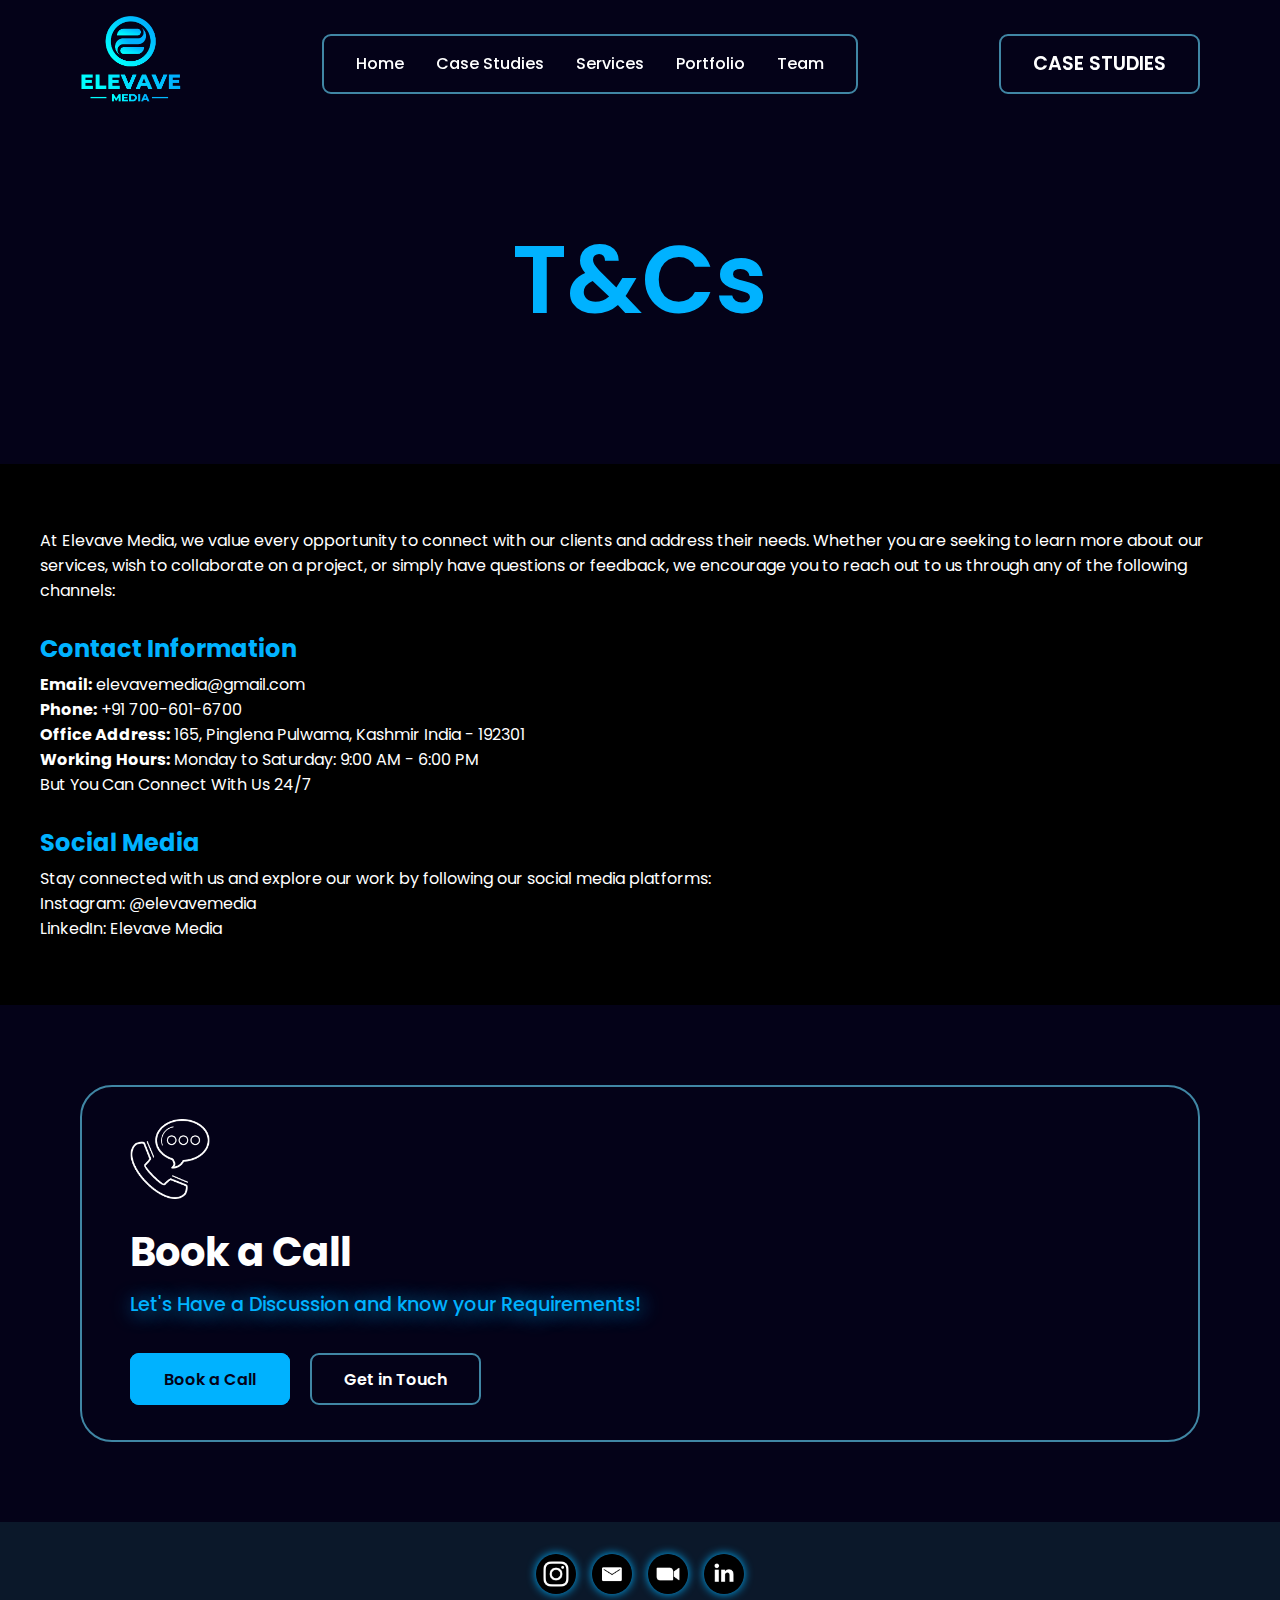
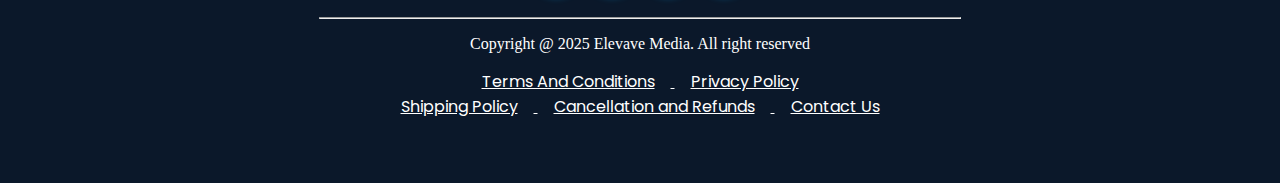
<file: contact.html>
<!DOCTYPE html>
<html lang="en">

<head>
    <meta charset="UTF-8">
    <meta name="viewport" content="width=device-width, initial-scale=1.0">
    <title>Elevave Media Contact</title>
    <link rel="icon" type="image/x-icon" href="favicon.ico">


    <!-- Font Awesome -->
    <link rel="stylesheet" href="https://cdnjs.cloudflare.com/ajax/libs/font-awesome/6.5.1/css/all.min.css"
        integrity="sha512-DTOQO9RWCH3ppGqcWaEA1BIZOC6xxalwEsw9c2QQeAIftl+Vegovlnee1c9QX4TctnWMn13TZye+giMm8e2LwA=="
        crossorigin="anonymous" referrerpolicy="no-referrer" />
    <!-- End Font Awesome -->

    <!-- Google Fonts -->
    <link rel="preconnect" href="https://fonts.googleapis.com">
    <link rel="preconnect" href="https://fonts.gstatic.com" crossorigin>
    <link
        href="https://fonts.googleapis.com/css2?family=Jost:wght@100;200;300;400;500;600;700;800;900&family=Poppins:wght@100;200;300;400;500;600;700;800;900&display=swap"
        rel="stylesheet">
    <!-- End Google Fonts -->
    <!-- AOS GitHub -->
    <link rel="stylesheet" href="https://unpkg.com/aos@next/dist/aos.css" />
    <script src="https://unpkg.com/aos@next/dist/aos.js" defer></script>
    <!--End AOS GitHub -->

    <!-- StyleSheets -->
    <link rel="stylesheet" href="parth-case-study.css">
    <link rel="stylesheet" href="shared.css">
    <link rel="stylesheet" href="responsive.css">
    <link rel="stylesheet" href="index.css">

    <!-- Bootstrap StyleSheets -->
    <!-- <link rel="stylesheet" href="https://unpkg.com/bootstrap@5.3.3/dist/css/bootstrap.min.css"> -->
    <!-- End StyleSheets -->

    <!-- Scripts -->
    <script src="script.js" defer></script>
    <!-- Scripts -->
     <!-- Favicon  -->
     <link rel="apple-touch-icon" sizes="180x180" href="/apple-touch-icon.png">
     <link rel="icon" type="image/png" sizes="32x32" href="/favicon-32x32.png">
     <link rel="icon" type="image/png" sizes="16x16" href="/favicon-16x16.png">
     <link rel="manifest" href="/site.webmanifest">
     <!-- Favicon  -->
<style>
.txt-cont h2{
font-size: 1.5rem !important;
margin-bottom: 0.5rem !important;
margin-top: 2rem !important;
}
</style>
</head>

<body id="body">

    <!-- ---------------------------------------------------
Header 
--------------------------------------------------- -->

    <header>
        <nav>
            <div class="logo">
                <a href="index.html">
                    <img src="Images/Elevave Logo/Full Logo.png" alt="" loading="lazy">
                    <img class="small-logo" src="Images/Elevave Logo/Logo Mark.png" alt="" loading="lazy">
                </a>
            </div>
            <div class="links-box">
                <ul>
                    <li><a href="index.html#body">Home</a></li>
                    <li><a href="index.html#case-study">Case Studies</a></li>
                    <li><a href="index.html#services">Services</a></li>
                    <li><a href="index.html#portfolio">Portfolio</a></li>
                    <li><a href="index.html#team">Team</a></li>
                </ul>
                <div class="toggle-btn">
                    <i class="fa-solid fa-bars" style="color: #ffffff"></i>
                </div>
            </div>
            <div class="hdr-cta">
                <a href="index.html#case-study">CASE STUDIES</a>

            </div>
        </nav>

        <!-- Mobile SideBar -->

        <div class="sidebar-menu">
            <ul class="links">
                <li><a href="index.html#body">Home</a></li>
                <li><a href="index.html#case-study">Case Studies</a></li>
                <li><a href="index.html#services">Services</a></li>
                <li><a href="index.html#portfolio">Portfolio</a></li>
                <li><a href="index.html#team">Team</a></li>
            </ul>
        </div>
        <div id="overlay" class="overlay"></div>
    </header>
    <main>
        <!-- ---------------------------------------------------
Heading Section
--------------------------------------------------- -->
        <section class="heading">
            <h1>T&Cs</h1>
        </section>
        <!-- ---------------------------------------------------
Mission Section
--------------------------------------------------- -->
        <section class="mission">
            <div class="container">
                <div class="txt-cont">
                    <p>
                        At Elevave Media, we value every opportunity to connect with our clients and address their needs.
                        Whether you are seeking to learn more about our services, wish to collaborate on a project, or
                        simply have questions or feedback, we encourage you to reach out to us through any of the
                        following channels:
                    </p>
                    <h2>Contact Information</h2>
                    <p>
                        <strong>Email:</strong> <a href="mailto:elevavemedia@gmail.com">elevavemedia@gmail.com</a>
                        <br>
                        <strong>Phone:</strong> +91 700-601-6700
                        <br>
                        <strong>Office Address:</strong> 165, Pinglena Pulwama, Kashmir India - 192301
                        <br>
                        <strong>Working Hours:</strong> Monday to Saturday: 9:00 AM - 6:00 PM <br>But You Can Connect With Us 24/7
                        <br>
                    </p>
                    <h2>Social Media</h2>
                    <p>
                        Stay connected with us and explore our work by following our social media platforms:
                        <ul>
                            <li>Instagram: <a href="https://www.instagram.com/elevavemedia/" target="_blank">@elevavemedia</a></li>
                            <li>LinkedIn: <a href="https://www.linkedin.com/company/elevave-media/" target="_blank">Elevave Media</a></li>
                        </ul>
                    </p>
            </div>
        </section>
        
        <!-- ---------------------------------------------------
Book a Call Section 
--------------------------------------------------- -->
        <section class="book-a-call" id="book-a-call">
            <div class="container">
                <div class="icon"><img src="Images/Icons/Book a Call Icon.png" alt=""></div>
                <h2>Book a Call</h2>
                <p>Let's Have a Discussion and know your Requirements!</p>

                <a href="https://calendly.com/hafizuxair26/30min" target="_blank" class="cta filled-cta">Book a
                    Call</a>
                <a href="mailto:hafiz@elevavemedia.com" target="_blank" class="cta">Get in Touch</a>
            </div>
        </section>

    </main>
    <footer>
        <div class="icons">
            <a href="https://www.instagram.com/elevavemedia/" target="_blank"><img src="Images/Icons/insta.png"
                    class="insta-footer" alt=""></a>
            <a href="mailto:hafiz@elevavemedia.com" target="_blank"><img src="Images/Icons/email.png" alt=""></a>
            <a href="https://calendly.com/hafizuxair26/30min" target="_blank"><img
                    src="Images/Icons/meet.png" alt=""></a>
            <a href="https://www.linkedin.com/company/elevave-media/" target="_blank"><img src="Images/Icons/linked.png"
                    alt=""></a>
        </div>
        <hr>
        <p>Copyright @ 2025 Elevave Media. All right reserved</p>
        <div style="text-decoration: underline !important; text-align: center; margin-top: 1rem;"> 
        <a href="tac.html" style="margin: 0 1rem;">Terms And Conditions</a>
        <a href="pp.html" style="margin: 0 1rem;">Privacy Policy</a> <br>
        <a href="sp.html" style="margin: 0 1rem;">Shipping Policy</a>
        <a href="car.html" style="margin: 0 1rem;">Cancellation and Refunds</a>
        <a href="contact.html" style="margin: 0 1rem;">Contact Us</a>
    </div>
    </footer>


</body>

</html>
</file>
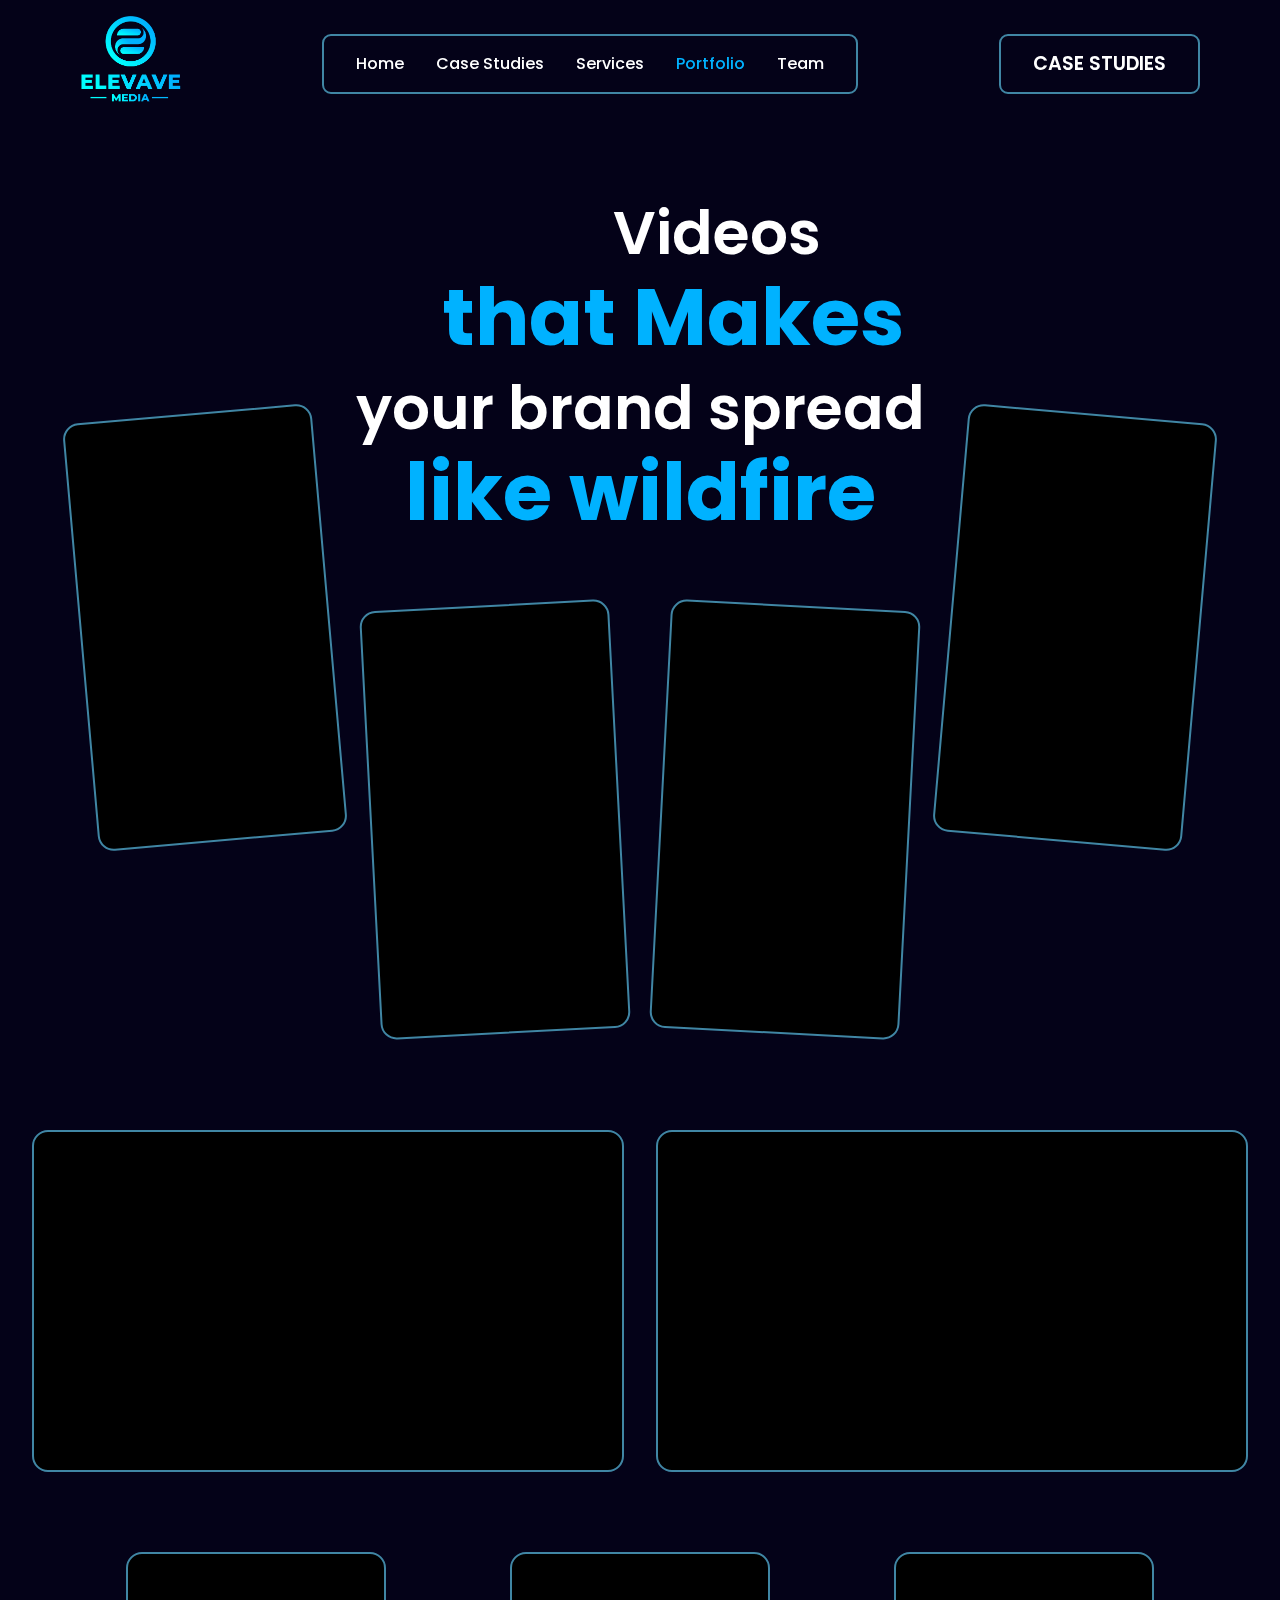
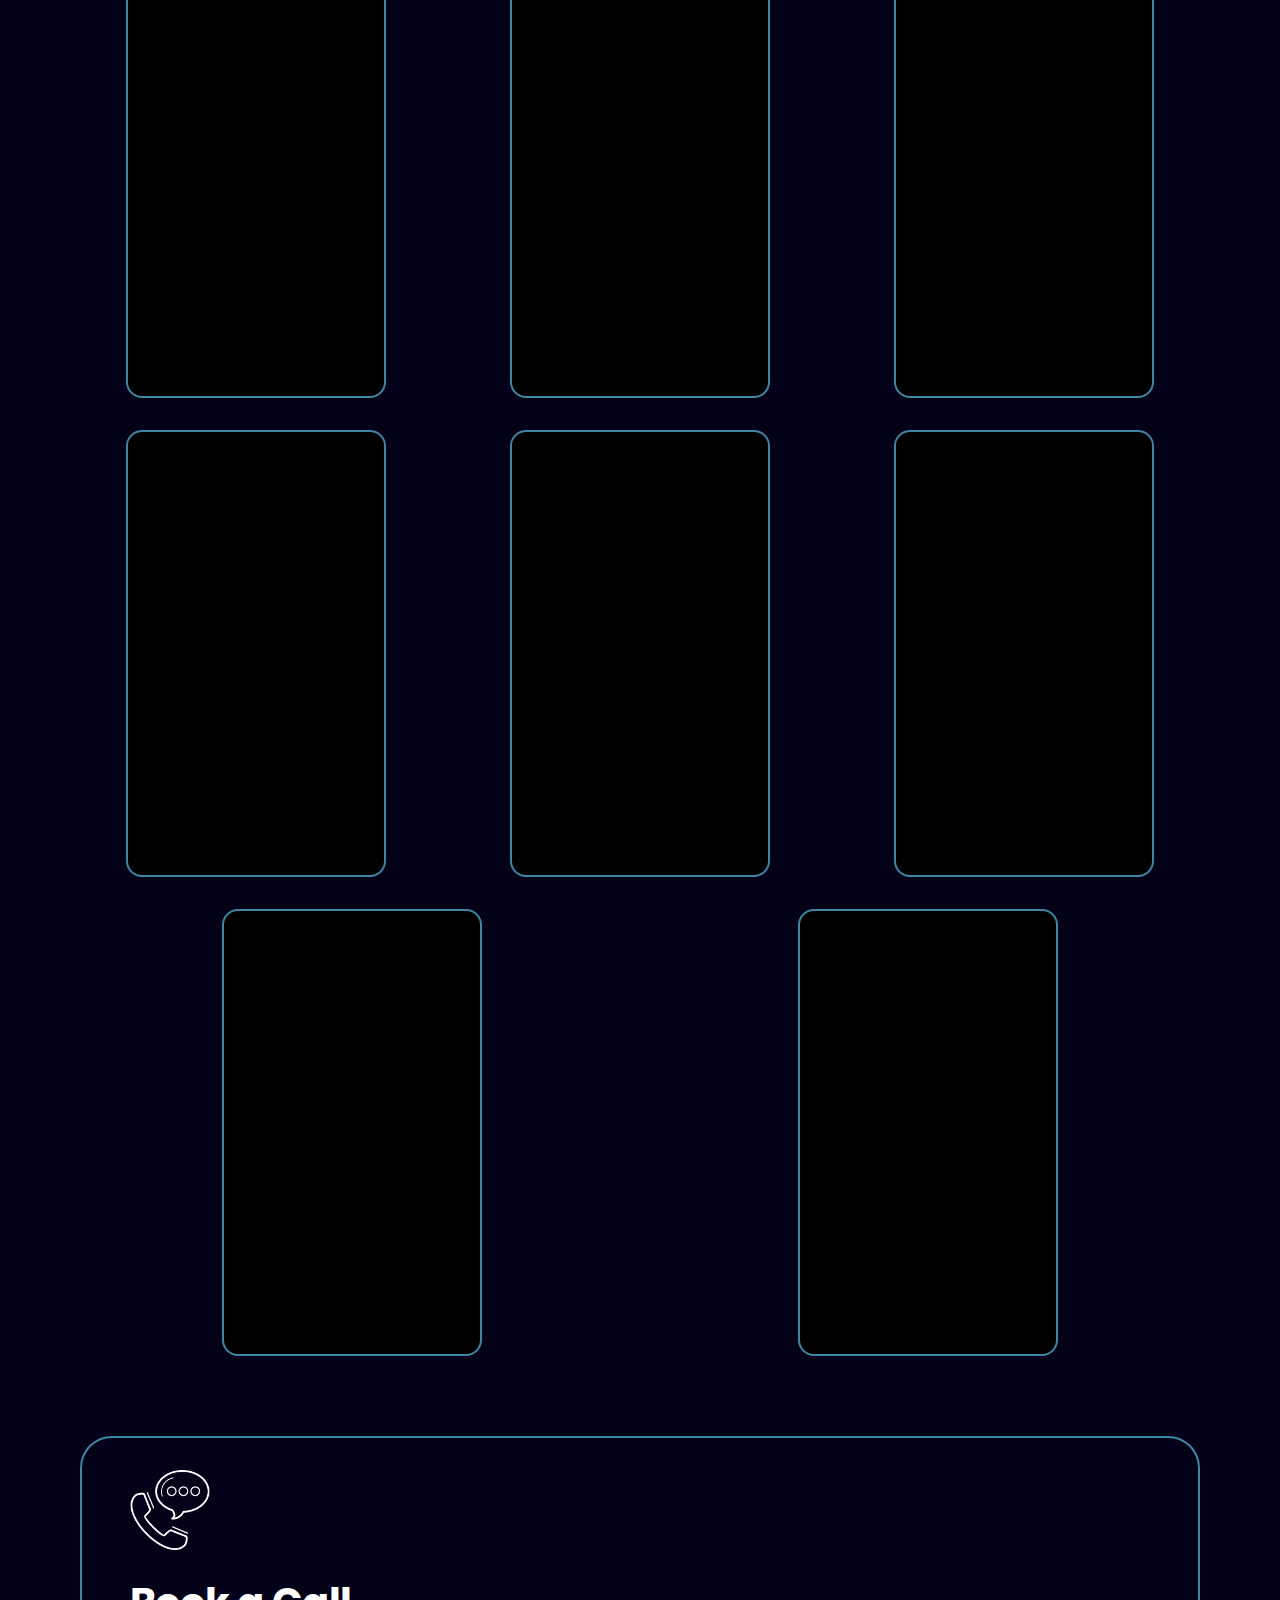
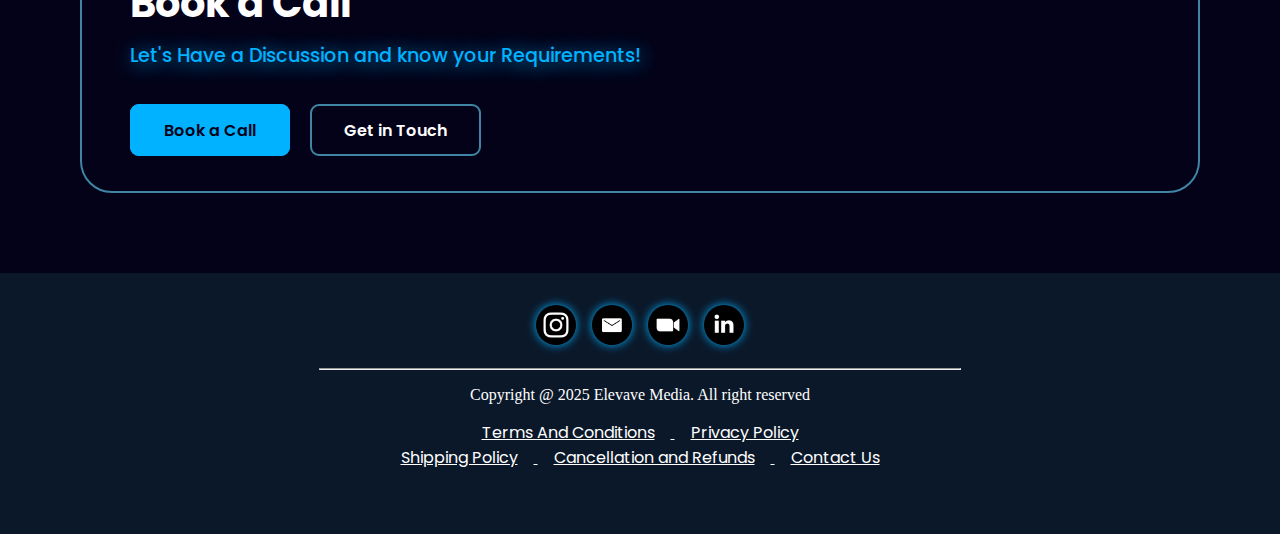
<file: portfolio.html>
<!DOCTYPE html>
<html lang="en">

<head>
    <meta charset="UTF-8">
    <meta name="viewport" content="width=device-width, initial-scale=1.0">
    <title>Elevave Media Portfolio</title>
    <link rel="icon" type="image/x-icon" href="favicon.ico">

    <!-- Font Awesome -->
    <link rel="stylesheet" href="https://cdnjs.cloudflare.com/ajax/libs/font-awesome/6.5.1/css/all.min.css"
        integrity="sha512-DTOQO9RWCH3ppGqcWaEA1BIZOC6xxalwEsw9c2QQeAIftl+Vegovlnee1c9QX4TctnWMn13TZye+giMm8e2LwA=="
        crossorigin="anonymous" referrerpolicy="no-referrer" />
    <!-- End Font Awesome -->

    <!-- Google Fonts -->
    <link rel="preconnect" href="https://fonts.googleapis.com">
    <link rel="preconnect" href="https://fonts.gstatic.com" crossorigin>
    <link
        href="https://fonts.googleapis.com/css2?family=Jost:wght@100;200;300;400;500;600;700;800;900&family=Poppins:wght@100;200;300;400;500;600;700;800;900&display=swap"
        rel="stylesheet">
    <!-- End Google Fonts -->
    <!-- AOS GitHub -->
    <link rel="stylesheet" href="https://unpkg.com/aos@next/dist/aos.css" />
    <script src="https://unpkg.com/aos@next/dist/aos.js" defer></script>
    <!--End AOS GitHub -->

    <!-- StyleSheets -->
    <link rel="stylesheet" href="index.css">
    <link rel="stylesheet" href="shared.css">
    <link rel="stylesheet" href="responsive.css">
    <!-- End StyleSheets -->

    <!-- Scripts -->
    <script src="script.js" defer></script>
    <!-- Scripts -->
     <!-- Favicon  -->
     <link rel="apple-touch-icon" sizes="180x180" href="/apple-touch-icon.png">
     <link rel="icon" type="image/png" sizes="32x32" href="/favicon-32x32.png">
     <link rel="icon" type="image/png" sizes="16x16" href="/favicon-16x16.png">
     <link rel="manifest" href="/site.webmanifest">
     <!-- Favicon  -->

    <style>
        section.portfolio pre {
            margin-bottom: 5rem;
        }
    </style>
</head>

<body>
    <!-- ---------------------------------------------------
Header 
--------------------------------------------------- -->

    <header>
        <nav>
            <div class="logo">
                <a href="index.html">
                    <img src="Images/Elevave Logo/Full Logo.png" alt="" loading="lazy">
                    <img class="small-logo" src="Images/Elevave Logo/Logo Mark.png" alt="" loading="lazy">
                </a>
            </div>
            <div class="links-box">
                <ul>
                    <li><a href="index.html#body">Home</a></li>
                    <li><a href="index.html#case-study">Case Studies</a></li>
                    <li><a href="index.html#services">Services</a></li>
                    <li><a href="#portfolio" style="color: var(--primary-color);">Portfolio</a></li>
                    <li><a href="index.html#team">Team</a></li>
                </ul>
                <div class="toggle-btn">
                    <i class="fa-solid fa-bars" style="color: #ffffff"></i>
                </div>
            </div>
            <div class="hdr-cta">
                <a href="index.html#case-study">CASE STUDIES</a>

            </div>
        </nav>

        <!-- Mobile SideBar -->

        <div class="sidebar-menu">
            <ul class="links">
                <li><a href="index.html#body">Home</a></li>
                <li><a href="index.html#case-study">Case Studies</a></li>
                <li><a href="index.html#services">Services</a></li>
                <li><a href="#portfolio">Portfolio</a></li>
                <li><a href="index.html#team">Team</a></li>
            </ul>
        </div>
        <div id="overlay" class="overlay"></div>
    </header>
    <main>
        <!-- ---------------------------------------------------
portfolio Section
--------------------------------------------------- -->
        <section class="portfolio" id="portfolio">
            <pre data-aos="zoom-in" data-aos-duration="1000">           Videos
      <span>that Makes </span>
your brand spread
<span>like wildfire</span>
</pre>
            <div class="portfolio-vids">
                <div class="portfolio-vid first-left-one" data-video-id="15220"
                    style="aspect-ratio: 0.56250000; overflow: hidden;">

                    <iframe width="100%" height="100%"
                        src="https://app.vidzflow.com/v/5VibXp0zH3?dq=576&ap=false&muted=false&loop=true&ctp=false&bv=false&piv=false&playsinline=false&bc=%2300b2ff&controls=play-large%2Cplay%2Cprogress%2Ccurrent-time%2Cmute%2Cvolume%2Cfullscreen"
                        title="Video 1" style="aspect-ratio: 0.56250000; overflow: hidden;" frameborder="0"
                        scrolling="no" allow="fullscreen"></iframe>
                </div>


                <div class="portfolio-vid  second-left-one" data-video-id="15213"
                    style="aspect-ratio: 0.56250000; overflow: hidden;">

                    <iframe width="100%" height="100%"
                        src="https://app.vidzflow.com/v/JUZ4Akg21E?dq=576&ap=false&muted=false&loop=true&ctp=false&bv=false&piv=false&playsinline=false&bc=%2300b2ff&controls=play-large%2Cplay%2Cprogress%2Ccurrent-time%2Cmute%2Cvolume%2Cfullscreen"
                        title="M1" style="aspect-ratio: 0.56250000; overflow: hidden;" frameborder="0" scrolling="no"
                        allow="fullscreen"></iframe>
                </div>

                <div class="portfolio-vid second-right-one" data-video-id="15215"
                    style="aspect-ratio: 0.56250000; overflow: hidden;">

                    <iframe width="100%" height="100%"
                        src="https://app.vidzflow.com/v/O0OobIKxpl?dq=576&ap=false&muted=false&loop=true&ctp=false&bv=false&piv=false&playsinline=false&bc=%2300b2ff&controls=play-large%2Cplay%2Cprogress%2Ccurrent-time%2Cmute%2Cvolume%2Cfullscreen"
                        title="Project France" style="aspect-ratio: 0.56250000; overflow: hidden;" frameborder="0"
                        scrolling="no" allow="fullscreen"></iframe>
                </div>
                <div class="portfolio-vid first-right-one" data-video-id="15218"
                    style="aspect-ratio: 0.56250000; overflow: hidden;">

                    <iframe width="100%" height="100%"
                        src="https://app.vidzflow.com/v/1XMfUJVsjT?dq=576&ap=false&muted=false&loop=true&ctp=false&bv=false&piv=false&playsinline=false&bc=%2300b2ff&controls=play-large%2Cplay%2Cprogress%2Ccurrent-time%2Cmute%2Cvolume%2Cfullscreen"
                        title="Final One" style="aspect-ratio: 0.56250000; overflow: hidden;" frameborder="0"
                        scrolling="no" allow="fullscreen"></iframe>
                </div>
            </div>

            <!-- ---------------------------------------------------
Landescape Vids
--------------------------------------------------- -->
            <div class="landescape-vids">
                <div class="portfolio-vid landescape" data-video-id="15222"
                    style="aspect-ratio: 1.77777778; overflow: hidden;">

                    <iframe width="100%" height="100%"
                        src="https://app.vidzflow.com/v/XhfiS42xUm?dq=576&ap=false&muted=false&loop=true&ctp=false&bv=false&piv=false&playsinline=false&bc=%2300b2ff&controls=play-large%2Cplay%2Cprogress%2Ccurrent-time%2Cmute%2Cvolume%2Cfullscreen"
                        title="Video 3 Landescape" style="aspect-ratio: 1.77777778; overflow: hidden;" frameborder="0"
                        scrolling="no" allow="fullscreen"></iframe>
                </div>
                <div class="portfolio-vid landescape" data-video-id="15227"
                    style="aspect-ratio: 1.77777778; overflow: hidden;">

                    <iframe width="100%" height="100%"
                        src="https://app.vidzflow.com/v/Ttv44rXsMO?dq=576&ap=false&muted=false&loop=true&ctp=false&bv=false&piv=false&playsinline=false&bc=%2300b2ff&controls=play-large%2Cplay%2Cprogress%2Ccurrent-time%2Cmute%2Cvolume%2Cfullscreen"
                        title="Landescape 1" style="aspect-ratio: 1.77777778; overflow: hidden;" frameborder="0"
                        scrolling="no" allow="fullscreen"></iframe>
                </div>
            </div>
            <!-- ---------------------------------------------------
Other Vids
--------------------------------------------------- -->
            <div class="other-vids portfolio-vids">
                <!-- First  -->
                <div class="portfolio-vid" data-video-id="15221" style="aspect-ratio: 0.56250000; overflow: hidden;">

                    <iframe width="100%" height="100%"
                        src="https://app.vidzflow.com/v/oEgXMhT2KI?dq=576&ap=false&muted=false&loop=true&ctp=false&bv=false&piv=false&playsinline=false&bc=%2300b2ff&controls=play-large%2Cplay%2Cprogress%2Ccurrent-time%2Cmute%2Cvolume%2Cfullscreen"
                        title="Video 2" style="aspect-ratio: 0.56250000; overflow: hidden;" frameborder="0"
                        scrolling="no" allow="fullscreen"></iframe>
                </div>
                <!-- Second  -->

                <div class="portfolio-vid" data-video-id="15223" style="aspect-ratio: 0.56250000; overflow: hidden;">

                    <iframe width="100%" height="100%"
                        src="https://app.vidzflow.com/v/0esFnKk37q?dq=576&ap=false&muted=false&loop=true&ctp=false&bv=false&piv=false&playsinline=false&bc=%2300b2ff&controls=play-large%2Cplay%2Cprogress%2Ccurrent-time%2Cmute%2Cvolume%2Cfullscreen"
                        title="Video 4" style="aspect-ratio: 0.56250000; overflow: hidden;" frameborder="0"
                        scrolling="no" allow="fullscreen"></iframe>
                </div>
                <!-- Third  -->

                <div class="portfolio-vid" data-video-id="15224" style="aspect-ratio: 0.56250000; overflow: hidden;">

                    <iframe width="100%" height="100%"
                        src="https://app.vidzflow.com/v/APAyoY1aAj?dq=576&ap=false&muted=false&loop=true&ctp=false&bv=false&piv=false&playsinline=false&bc=%2300b2ff&controls=play-large%2Cplay%2Cprogress%2Ccurrent-time%2Cmute%2Cvolume%2Cfullscreen"
                        title="Video 5" style="aspect-ratio: 0.56250000; overflow: hidden;" frameborder="0"
                        scrolling="no" allow="fullscreen"></iframe>
                </div>
                <!-- Forth  -->
                <div class="portfolio-vid" data-video-id="15216" style="aspect-ratio: 0.56250000; overflow: hidden;">

                    <iframe width="100%" height="100%"
                        src="https://app.vidzflow.com/v/0Fz7oHIaZ1?dq=576&ap=false&muted=false&loop=true&ctp=false&bv=false&piv=false&playsinline=false&bc=%2300b2ff&controls=play-large%2Cplay%2Cprogress%2Ccurrent-time%2Cmute%2Cvolume%2Cfullscreen"
                        title="Broke To $10K M In 90 Days" style="aspect-ratio: 0.56250000; overflow: hidden;"
                        frameborder="0" scrolling="no" allow="fullscreen"></iframe>
                </div>

                <!-- Fisth  -->
                <div class="portfolio-vid" data-video-id="5694" style="aspect-ratio: 0.56250000; overflow: hidden;">

                    <iframe width="100%" height="100%"
                        src="https://app.vidzflow.com/v/7Ze5S8KcTt?dq=576&ap=false&muted=false&loop=true&ctp=false&bv=false&piv=false&playsinline=false&bc=%2300b2ff&controls=play-large%2Cplay%2Cprogress%2Ccurrent-time%2Cmute%2Cvolume%2Cfullscreen"
                        title="Ishan Brand" style="aspect-ratio: 0.56250000; overflow: hidden;" frameborder="0"
                        scrolling="no" allow="fullscreen"></iframe>
                </div>

                <!-- Sixth  -->

                <div class="portfolio-vid" data-video-id="15214" style="aspect-ratio: 0.56250000; overflow: hidden;">

                    <iframe width="100%" height="100%"
                        src="https://app.vidzflow.com/v/4CRdA7IJuk?dq=576&ap=false&muted=false&loop=true&ctp=false&bv=false&piv=false&playsinline=false&bc=%2300b2ff&controls=play-large%2Cplay%2Cprogress%2Ccurrent-time%2Cmute%2Cvolume%2Cfullscreen"
                        title="Ontherishe 2.3" style="aspect-ratio: 0.56250000; overflow: hidden;" frameborder="0"
                        scrolling="no" allow="fullscreen"></iframe>
                </div>
                <!-- Seventh  -->

                <div class="portfolio-vid" data-video-id="8992" style="aspect-ratio: 0.56250000; overflow: hidden;">

                    <iframe width="100%" height="100%"
                        src="https://app.vidzflow.com/v/moRCW5cJmp?dq=576&ap=false&muted=false&loop=true&ctp=false&bv=false&piv=false&playsinline=false&bc=%2300b2ff&controls=play-large%2Cplay%2Cprogress%2Ccurrent-time%2Cmute%2Cvolume%2Cfullscreen"
                        title="Video By Motabhailikes [C40Lqprphkf]" style="aspect-ratio: 0.56250000; overflow: hidden;"
                        frameborder="0" scrolling="no" allow="fullscreen"></iframe>
                </div>
                <!-- Eighth  -->

                <div class="portfolio-vid" data-video-id="6634" style="aspect-ratio: 0.56250000; overflow: hidden;">

                    <iframe width="100%" height="100%"
                        src="https://app.vidzflow.com/v/LtCqAo2Rpm?dq=576&ap=false&muted=false&loop=true&ctp=false&bv=false&piv=false&playsinline=false&bc=%2300b2ff&controls=play-large%2Cplay%2Cprogress%2Ccurrent-time%2Cmute%2Cvolume%2Cfullscreen"
                        title="5 Things To Do In First Month" style="aspect-ratio: 0.56250000; overflow: hidden;"
                        frameborder="0" scrolling="no" allow="fullscreen"></iframe>
                </div>
            </div>

    <!-- ---------------------------------------------------
Book a Call Section 
--------------------------------------------------- -->
<section class="book-a-call" id="book-a-call">
    <div class="container">
        <div class="icon"><img src="Images/Icons/Book a Call Icon.png" alt=""></div>
        <h2>Book a Call</h2>
        <p>Let's Have a Discussion and know your Requirements!</p>
        
        <a href="https://calendly.com/hafizuxair26/30min" target="_blank"
            class="cta filled-cta">Book a
            Call</a>
            <a href="mailto:hafiz@elevavemedia.com" target="_blank"
            class="cta">Get in Touch</a>
    </div>
</section>

</main>
<footer>
    <div class="icons">
        <a href="https://www.instagram.com/elevavemedia/" target="_blank"><img src="Images/Icons/insta.png"
                class="insta-footer" alt=""></a>
        <a href="mailto:hafiz@elevavemedia.com" target="_blank"><img src="Images/Icons/email.png" alt=""></a>
        <a href="https://calendly.com/hafizuxair26/30min" target="_blank"><img
                src="Images/Icons/meet.png" alt=""></a>
        <a href="https://www.linkedin.com/company/elevave-media/" target="_blank"><img src="Images/Icons/linked.png"
                alt=""></a>
    </div>
    <hr>
    <p>Copyright @ 2025 Elevave Media. All right reserved</p>
    <div style="text-decoration: underline !important; text-align: center; margin-top: 1rem;"> 
    <a href="tac.html" style="margin: 0 1rem;">Terms And Conditions</a>
    <a href="pp.html" style="margin: 0 1rem;">Privacy Policy</a> <br>
    <a href="sp.html" style="margin: 0 1rem;">Shipping Policy</a>
    <a href="car.html" style="margin: 0 1rem;">Cancellation and Refunds</a>
    <a href="contact.html" style="margin: 0 1rem;">Contact Us</a>
</div>
</footer>


</body>

</html>
</file>
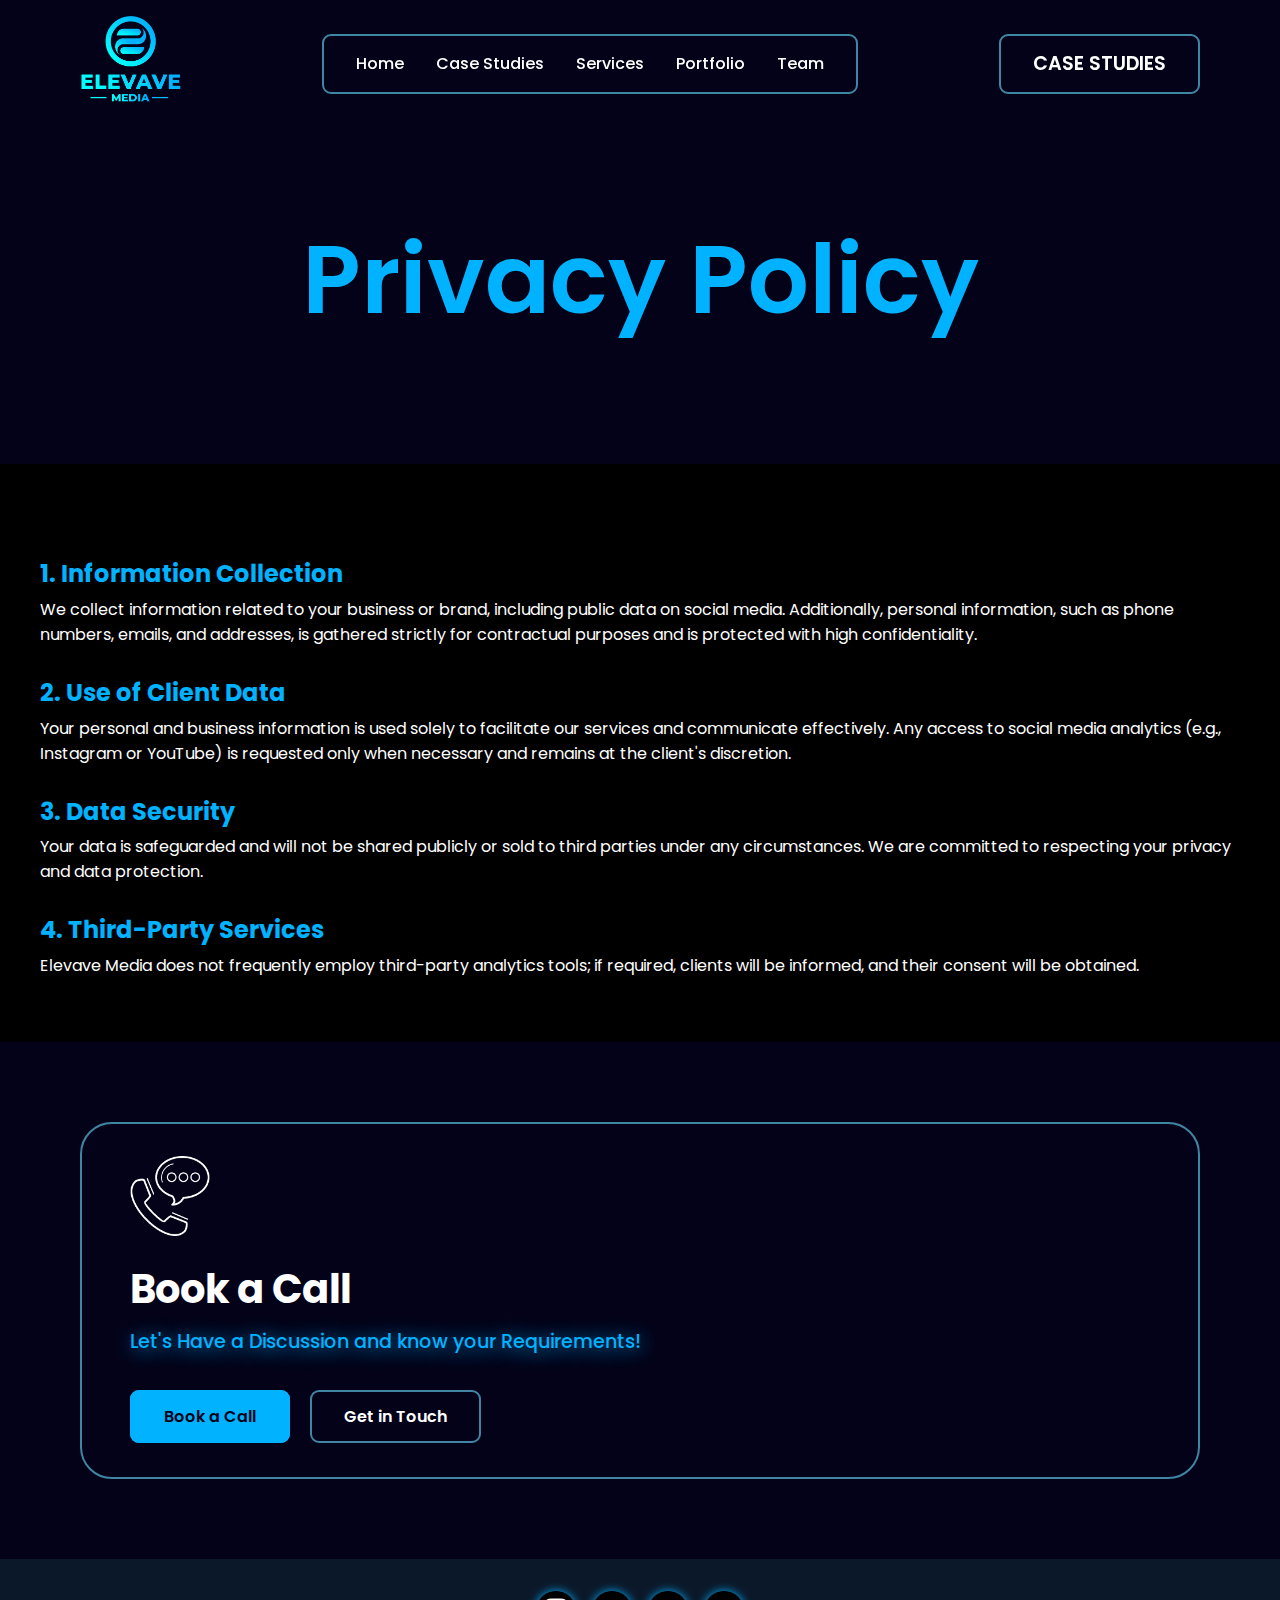
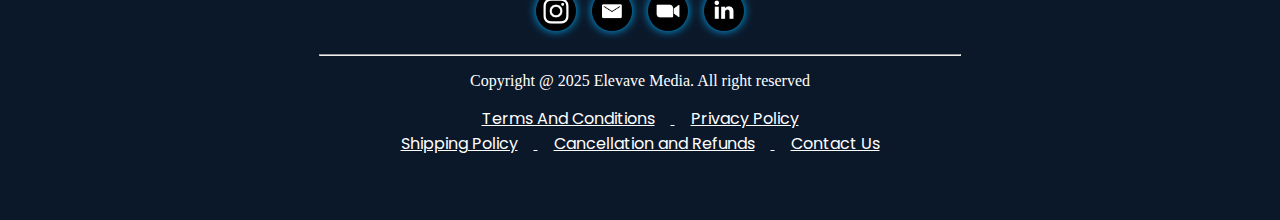
<file: pp.html>
<!DOCTYPE html>
<html lang="en">

<head>
    <meta charset="UTF-8">
    <meta name="viewport" content="width=device-width, initial-scale=1.0">
    <title>Elevave Media Privacy Policy</title>
    <link rel="icon" type="image/x-icon" href="favicon.ico">


    <!-- Font Awesome -->
    <link rel="stylesheet" href="https://cdnjs.cloudflare.com/ajax/libs/font-awesome/6.5.1/css/all.min.css"
        integrity="sha512-DTOQO9RWCH3ppGqcWaEA1BIZOC6xxalwEsw9c2QQeAIftl+Vegovlnee1c9QX4TctnWMn13TZye+giMm8e2LwA=="
        crossorigin="anonymous" referrerpolicy="no-referrer" />
    <!-- End Font Awesome -->

    <!-- Google Fonts -->
    <link rel="preconnect" href="https://fonts.googleapis.com">
    <link rel="preconnect" href="https://fonts.gstatic.com" crossorigin>
    <link
        href="https://fonts.googleapis.com/css2?family=Jost:wght@100;200;300;400;500;600;700;800;900&family=Poppins:wght@100;200;300;400;500;600;700;800;900&display=swap"
        rel="stylesheet">
    <!-- End Google Fonts -->
    <!-- AOS GitHub -->
    <link rel="stylesheet" href="https://unpkg.com/aos@next/dist/aos.css" />
    <script src="https://unpkg.com/aos@next/dist/aos.js" defer></script>
    <!--End AOS GitHub -->

    <!-- StyleSheets -->
    <link rel="stylesheet" href="parth-case-study.css">
    <link rel="stylesheet" href="shared.css">
    <link rel="stylesheet" href="responsive.css">
    <link rel="stylesheet" href="index.css">

    <!-- Bootstrap StyleSheets -->
    <!-- <link rel="stylesheet" href="https://unpkg.com/bootstrap@5.3.3/dist/css/bootstrap.min.css"> -->
    <!-- End StyleSheets -->

    <!-- Scripts -->
    <script src="script.js" defer></script>
    <!-- Scripts -->
     <!-- Favicon  -->
     <link rel="apple-touch-icon" sizes="180x180" href="/apple-touch-icon.png">
     <link rel="icon" type="image/png" sizes="32x32" href="/favicon-32x32.png">
     <link rel="icon" type="image/png" sizes="16x16" href="/favicon-16x16.png">
     <link rel="manifest" href="/site.webmanifest">
     <!-- Favicon  -->
<style>
.txt-cont h2{
font-size: 1.5rem !important;
margin-bottom: 0.5rem !important;
margin-top: 2rem !important;
}
</style>
</head>

<body id="body">

    <!-- ---------------------------------------------------
Header 
--------------------------------------------------- -->

    <header>
        <nav>
            <div class="logo">
                <a href="index.html">
                    <img src="Images/Elevave Logo/Full Logo.png" alt="" loading="lazy">
                    <img class="small-logo" src="Images/Elevave Logo/Logo Mark.png" alt="" loading="lazy">
                </a>
            </div>
            <div class="links-box">
                <ul>
                    <li><a href="index.html#body">Home</a></li>
                    <li><a href="index.html#case-study">Case Studies</a></li>
                    <li><a href="index.html#services">Services</a></li>
                    <li><a href="index.html#portfolio">Portfolio</a></li>
                    <li><a href="index.html#team">Team</a></li>
                </ul>
                <div class="toggle-btn">
                    <i class="fa-solid fa-bars" style="color: #ffffff"></i>
                </div>
            </div>
            <div class="hdr-cta">
                <a href="index.html#case-study">CASE STUDIES</a>

            </div>
        </nav>

        <!-- Mobile SideBar -->

        <div class="sidebar-menu">
            <ul class="links">
                <li><a href="index.html#body">Home</a></li>
                <li><a href="index.html#case-study">Case Studies</a></li>
                <li><a href="index.html#services">Services</a></li>
                <li><a href="index.html#portfolio">Portfolio</a></li>
                <li><a href="index.html#team">Team</a></li>
            </ul>
        </div>
        <div id="overlay" class="overlay"></div>
    </header>
    <main>
        <!-- ---------------------------------------------------
Heading Section
--------------------------------------------------- -->
        <section class="heading">
            <h1>Privacy Policy</h1>
        </section>
        <!-- ---------------------------------------------------
Mission Section
--------------------------------------------------- -->
        <section class="mission">
            <div class="container">
                <div class="txt-cont">
                    <h2>1. Information Collection</h2>
                    <p>We collect information related to your business or brand, including public data on social media. Additionally, personal information, such as phone numbers, emails, and addresses, is gathered strictly for contractual purposes and is protected with high confidentiality.

                        <h2>2. Use of Client Data</h2>
                        Your personal and business information is used solely to facilitate our services and communicate effectively. Any access to social media analytics (e.g., Instagram or YouTube) is requested only when necessary and remains at the client's discretion.
                        <h2>3. Data Security</h2>
                        
                        Your data is safeguarded and will not be shared publicly or sold to third parties under any circumstances. We are committed to respecting your privacy and data protection.
                        <h2>4. Third-Party Services</h2>
                        
                        Elevave Media does not frequently employ third-party analytics tools; if required, clients will be informed, and their consent will be obtained.
        </p>
            </div>
        </section>
        
        <!-- ---------------------------------------------------
Book a Call Section 
--------------------------------------------------- -->
        <section class="book-a-call" id="book-a-call">
            <div class="container">
                <div class="icon"><img src="Images/Icons/Book a Call Icon.png" alt=""></div>
                <h2>Book a Call</h2>
                <p>Let's Have a Discussion and know your Requirements!</p>

                <a href="https://calendly.com/hafizuxair26/30min" target="_blank" class="cta filled-cta">Book a
                    Call</a>
                <a href="mailto:hafiz@elevavemedia.com" target="_blank" class="cta">Get in Touch</a>
            </div>
        </section>

    </main>
    <footer>
        <div class="icons">
            <a href="https://www.instagram.com/elevavemedia/" target="_blank"><img src="Images/Icons/insta.png"
                    class="insta-footer" alt=""></a>
            <a href="mailto:hafiz@elevavemedia.com" target="_blank"><img src="Images/Icons/email.png" alt=""></a>
            <a href="https://calendly.com/hafizuxair26/30min" target="_blank"><img
                    src="Images/Icons/meet.png" alt=""></a>
            <a href="https://www.linkedin.com/company/elevave-media/" target="_blank"><img src="Images/Icons/linked.png"
                    alt=""></a>
        </div>
        <hr>
        <p>Copyright @ 2025 Elevave Media. All right reserved</p>
        <div style="text-decoration: underline !important; text-align: center; margin-top: 1rem;"> 
        <a href="tac.html" style="margin: 0 1rem;">Terms And Conditions</a>
        <a href="pp.html" style="margin: 0 1rem;">Privacy Policy</a> <br>
        <a href="sp.html" style="margin: 0 1rem;">Shipping Policy</a>
        <a href="car.html" style="margin: 0 1rem;">Cancellation and Refunds</a>
        <a href="contact.html" style="margin: 0 1rem;">Contact Us</a>
    </div>
    </footer>


</body>

</html>
</file>
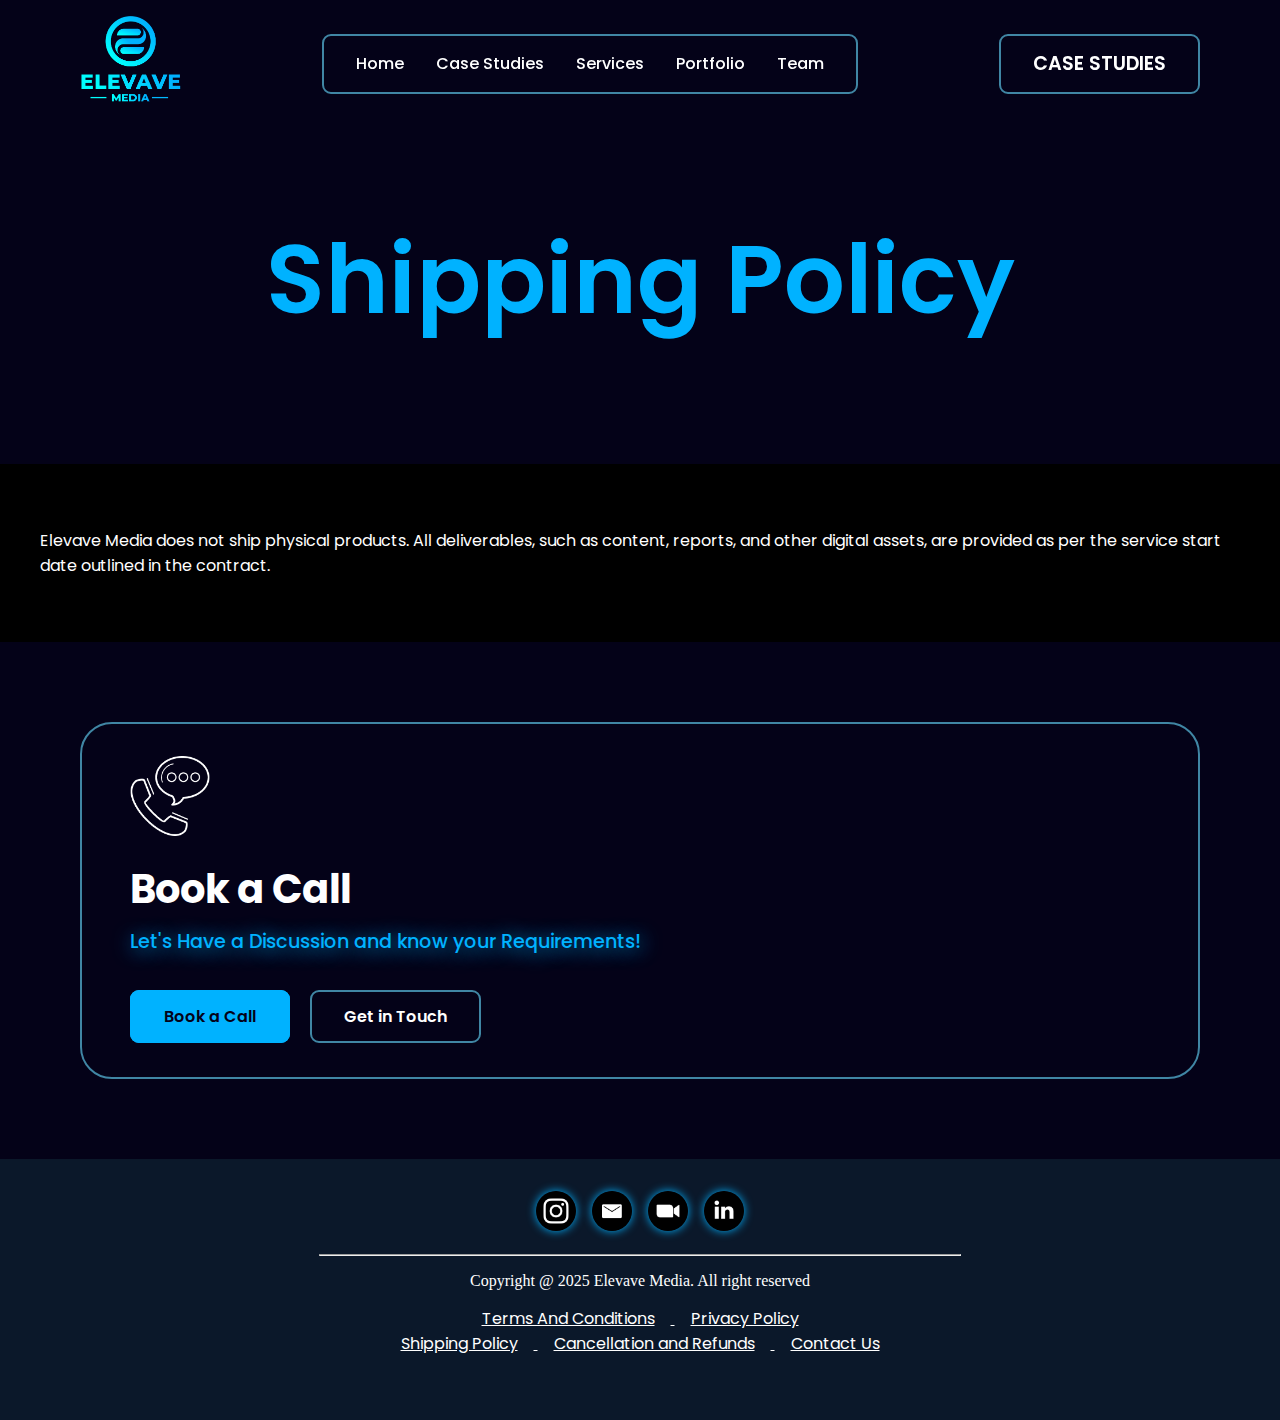
<file: sp.html>
<!DOCTYPE html>
<html lang="en">

<head>
    <meta charset="UTF-8">
    <meta name="viewport" content="width=device-width, initial-scale=1.0">
    <title>Elevave Media Shipping Policy</title>
    <link rel="icon" type="image/x-icon" href="favicon.ico">


    <!-- Font Awesome -->
    <link rel="stylesheet" href="https://cdnjs.cloudflare.com/ajax/libs/font-awesome/6.5.1/css/all.min.css"
        integrity="sha512-DTOQO9RWCH3ppGqcWaEA1BIZOC6xxalwEsw9c2QQeAIftl+Vegovlnee1c9QX4TctnWMn13TZye+giMm8e2LwA=="
        crossorigin="anonymous" referrerpolicy="no-referrer" />
    <!-- End Font Awesome -->

    <!-- Google Fonts -->
    <link rel="preconnect" href="https://fonts.googleapis.com">
    <link rel="preconnect" href="https://fonts.gstatic.com" crossorigin>
    <link
        href="https://fonts.googleapis.com/css2?family=Jost:wght@100;200;300;400;500;600;700;800;900&family=Poppins:wght@100;200;300;400;500;600;700;800;900&display=swap"
        rel="stylesheet">
    <!-- End Google Fonts -->
    <!-- AOS GitHub -->
    <link rel="stylesheet" href="https://unpkg.com/aos@next/dist/aos.css" />
    <script src="https://unpkg.com/aos@next/dist/aos.js" defer></script>
    <!--End AOS GitHub -->

    <!-- StyleSheets -->
    <link rel="stylesheet" href="parth-case-study.css">
    <link rel="stylesheet" href="shared.css">
    <link rel="stylesheet" href="responsive.css">
    <link rel="stylesheet" href="index.css">

    <!-- Bootstrap StyleSheets -->
    <!-- <link rel="stylesheet" href="https://unpkg.com/bootstrap@5.3.3/dist/css/bootstrap.min.css"> -->
    <!-- End StyleSheets -->

    <!-- Scripts -->
    <script src="script.js" defer></script>
    <!-- Scripts -->
     <!-- Favicon  -->
     <link rel="apple-touch-icon" sizes="180x180" href="/apple-touch-icon.png">
     <link rel="icon" type="image/png" sizes="32x32" href="/favicon-32x32.png">
     <link rel="icon" type="image/png" sizes="16x16" href="/favicon-16x16.png">
     <link rel="manifest" href="/site.webmanifest">
     <!-- Favicon  -->
<style>
.txt-cont h2{
font-size: 1.5rem !important;
margin-bottom: 0.5rem !important;
margin-top: 2rem !important;
}
</style>
</head>

<body id="body">

    <!-- ---------------------------------------------------
Header 
--------------------------------------------------- -->

    <header>
        <nav>
            <div class="logo">
                <a href="index.html">
                    <img src="Images/Elevave Logo/Full Logo.png" alt="" loading="lazy">
                    <img class="small-logo" src="Images/Elevave Logo/Logo Mark.png" alt="" loading="lazy">
                </a>
            </div>
            <div class="links-box">
                <ul>
                    <li><a href="index.html#body">Home</a></li>
                    <li><a href="index.html#case-study">Case Studies</a></li>
                    <li><a href="index.html#services">Services</a></li>
                    <li><a href="index.html#portfolio">Portfolio</a></li>
                    <li><a href="index.html#team">Team</a></li>
                </ul>
                <div class="toggle-btn">
                    <i class="fa-solid fa-bars" style="color: #ffffff"></i>
                </div>
            </div>
            <div class="hdr-cta">
                <a href="index.html#case-study">CASE STUDIES</a>

            </div>
        </nav>

        <!-- Mobile SideBar -->

        <div class="sidebar-menu">
            <ul class="links">
                <li><a href="index.html#body">Home</a></li>
                <li><a href="index.html#case-study">Case Studies</a></li>
                <li><a href="index.html#services">Services</a></li>
                <li><a href="index.html#portfolio">Portfolio</a></li>
                <li><a href="index.html#team">Team</a></li>
            </ul>
        </div>
        <div id="overlay" class="overlay"></div>
    </header>
    <main>
        <!-- ---------------------------------------------------
Heading Section
--------------------------------------------------- -->
        <section class="heading">
            <h1>Shipping Policy</h1>
        </section>
        <!-- ---------------------------------------------------
Mission Section
--------------------------------------------------- -->
        <section class="mission">
            <div class="container">
                <div class="txt-cont">
                    <p>Elevave Media does not ship physical products. All deliverables, such as content, reports, and other digital assets, are provided as per the service start date outlined in the contract.

                    </p>
            </div>
        </section>
        
        <!-- ---------------------------------------------------
Book a Call Section 
--------------------------------------------------- -->
        <section class="book-a-call" id="book-a-call">
            <div class="container">
                <div class="icon"><img src="Images/Icons/Book a Call Icon.png" alt=""></div>
                <h2>Book a Call</h2>
                <p>Let's Have a Discussion and know your Requirements!</p>

                <a href="https://calendly.com/hafizuxair26/30min" target="_blank" class="cta filled-cta">Book a
                    Call</a>
                <a href="mailto:hafiz@elevavemedia.com" target="_blank" class="cta">Get in Touch</a>
            </div>
        </section>

    </main>
    <footer>
        <div class="icons">
            <a href="https://www.instagram.com/elevavemedia/" target="_blank"><img src="Images/Icons/insta.png"
                    class="insta-footer" alt=""></a>
            <a href="mailto:hafiz@elevavemedia.com" target="_blank"><img src="Images/Icons/email.png" alt=""></a>
            <a href="https://calendly.com/hafizuxair26/30min" target="_blank"><img
                    src="Images/Icons/meet.png" alt=""></a>
            <a href="https://www.linkedin.com/company/elevave-media/" target="_blank"><img src="Images/Icons/linked.png"
                    alt=""></a>
        </div>
        <hr>
        <p>Copyright @ 2025 Elevave Media. All right reserved</p>
        <div style="text-decoration: underline !important; text-align: center; margin-top: 1rem;"> 
        <a href="tac.html" style="margin: 0 1rem;">Terms And Conditions</a>
        <a href="pp.html" style="margin: 0 1rem;">Privacy Policy</a> <br>
        <a href="sp.html" style="margin: 0 1rem;">Shipping Policy</a>
        <a href="car.html" style="margin: 0 1rem;">Cancellation and Refunds</a>
        <a href="contact.html" style="margin: 0 1rem;">Contact Us</a>
    </div>
    </footer>


</body>

</html>
</file>
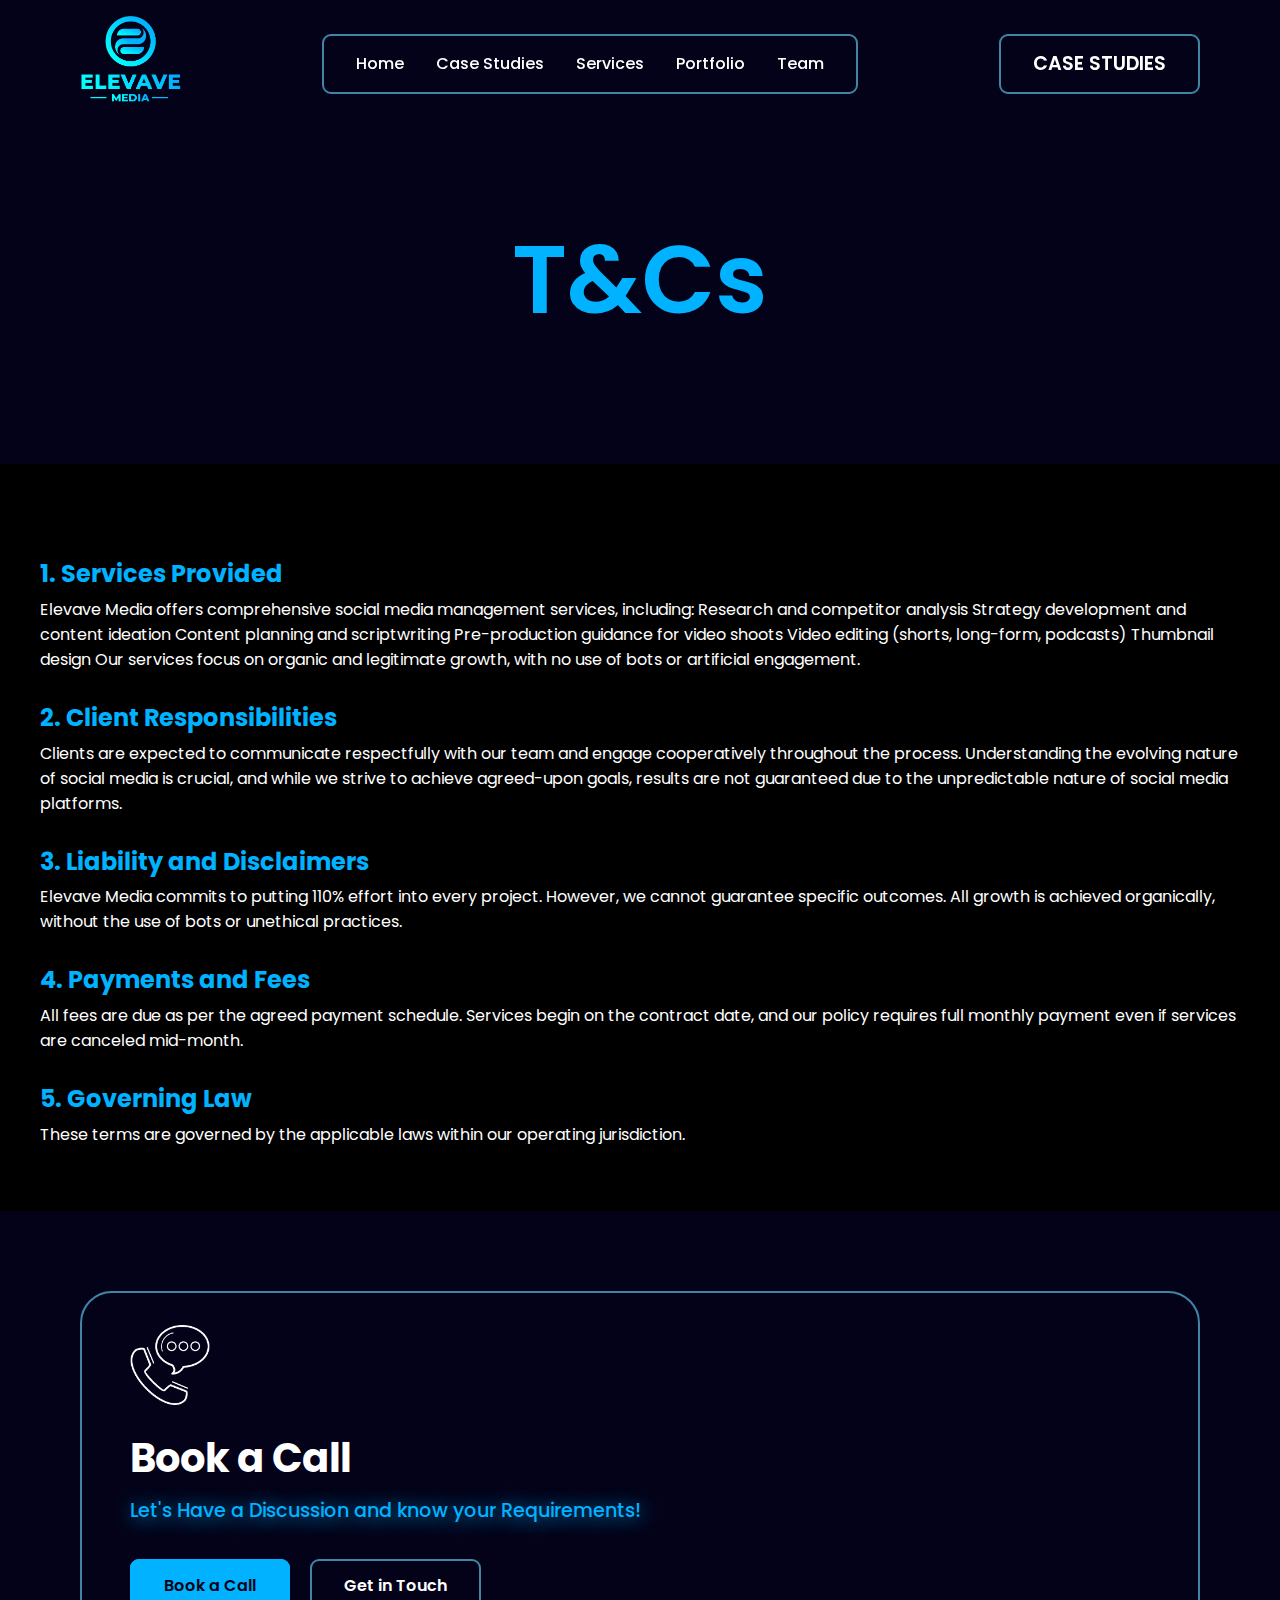
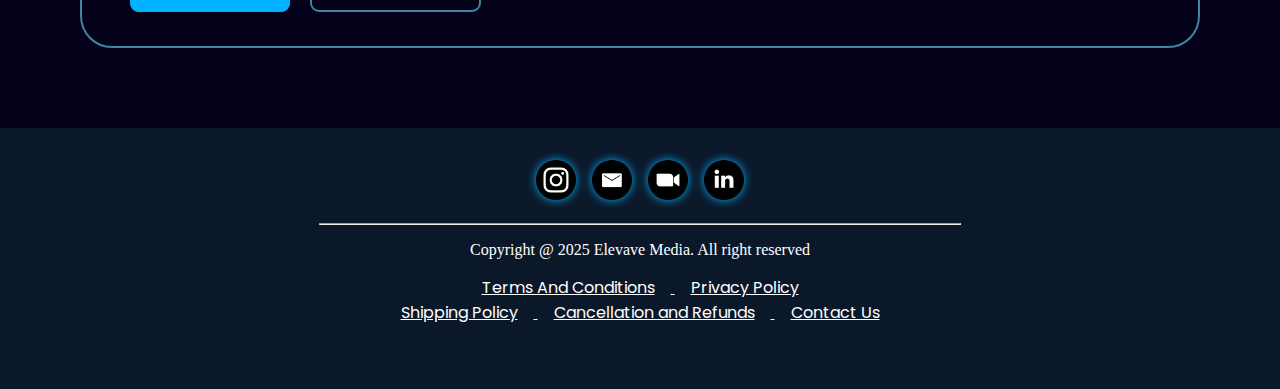
<file: tac.html>
<!DOCTYPE html>
<html lang="en">

<head>
    <meta charset="UTF-8">
    <meta name="viewport" content="width=device-width, initial-scale=1.0">
    <title>Elevave Media Terms and Conditions</title>
    <link rel="icon" type="image/x-icon" href="favicon.ico">


    <!-- Font Awesome -->
    <link rel="stylesheet" href="https://cdnjs.cloudflare.com/ajax/libs/font-awesome/6.5.1/css/all.min.css"
        integrity="sha512-DTOQO9RWCH3ppGqcWaEA1BIZOC6xxalwEsw9c2QQeAIftl+Vegovlnee1c9QX4TctnWMn13TZye+giMm8e2LwA=="
        crossorigin="anonymous" referrerpolicy="no-referrer" />
    <!-- End Font Awesome -->

    <!-- Google Fonts -->
    <link rel="preconnect" href="https://fonts.googleapis.com">
    <link rel="preconnect" href="https://fonts.gstatic.com" crossorigin>
    <link
        href="https://fonts.googleapis.com/css2?family=Jost:wght@100;200;300;400;500;600;700;800;900&family=Poppins:wght@100;200;300;400;500;600;700;800;900&display=swap"
        rel="stylesheet">
    <!-- End Google Fonts -->
    <!-- AOS GitHub -->
    <link rel="stylesheet" href="https://unpkg.com/aos@next/dist/aos.css" />
    <script src="https://unpkg.com/aos@next/dist/aos.js" defer></script>
    <!--End AOS GitHub -->

    <!-- StyleSheets -->
    <link rel="stylesheet" href="parth-case-study.css">
    <link rel="stylesheet" href="shared.css">
    <link rel="stylesheet" href="responsive.css">
    <link rel="stylesheet" href="index.css">

    <!-- Bootstrap StyleSheets -->
    <!-- <link rel="stylesheet" href="https://unpkg.com/bootstrap@5.3.3/dist/css/bootstrap.min.css"> -->
    <!-- End StyleSheets -->

    <!-- Scripts -->
    <script src="script.js" defer></script>
    <!-- Scripts -->
     <!-- Favicon  -->
     <link rel="apple-touch-icon" sizes="180x180" href="/apple-touch-icon.png">
     <link rel="icon" type="image/png" sizes="32x32" href="/favicon-32x32.png">
     <link rel="icon" type="image/png" sizes="16x16" href="/favicon-16x16.png">
     <link rel="manifest" href="/site.webmanifest">
     <!-- Favicon  -->
<style>
.txt-cont h2{
font-size: 1.5rem !important;
margin-bottom: 0.5rem !important;
margin-top: 2rem !important;
}
</style>
</head>

<body id="body">

    <!-- ---------------------------------------------------
Header 
--------------------------------------------------- -->

    <header>
        <nav>
            <div class="logo">
                <a href="index.html">
                    <img src="Images/Elevave Logo/Full Logo.png" alt="" loading="lazy">
                    <img class="small-logo" src="Images/Elevave Logo/Logo Mark.png" alt="" loading="lazy">
                </a>
            </div>
            <div class="links-box">
                <ul>
                    <li><a href="index.html#body">Home</a></li>
                    <li><a href="index.html#case-study">Case Studies</a></li>
                    <li><a href="index.html#services">Services</a></li>
                    <li><a href="index.html#portfolio">Portfolio</a></li>
                    <li><a href="index.html#team">Team</a></li>
                </ul>
                <div class="toggle-btn">
                    <i class="fa-solid fa-bars" style="color: #ffffff"></i>
                </div>
            </div>
            <div class="hdr-cta">
                <a href="index.html#case-study">CASE STUDIES</a>

            </div>
        </nav>

        <!-- Mobile SideBar -->

        <div class="sidebar-menu">
            <ul class="links">
                <li><a href="index.html#body">Home</a></li>
                <li><a href="index.html#case-study">Case Studies</a></li>
                <li><a href="index.html#services">Services</a></li>
                <li><a href="index.html#portfolio">Portfolio</a></li>
                <li><a href="index.html#team">Team</a></li>
            </ul>
        </div>
        <div id="overlay" class="overlay"></div>
    </header>
    <main>
        <!-- ---------------------------------------------------
Heading Section
--------------------------------------------------- -->
        <section class="heading">
            <h1>T&Cs</h1>
        </section>
        <!-- ---------------------------------------------------
Mission Section
--------------------------------------------------- -->
        <section class="mission">
            <div class="container">
                <div class="txt-cont">
                    <h2>1. Services Provided</h2>
                    <p>Elevave Media offers comprehensive social media management services, including:

                        Research and competitor analysis
                        Strategy development and content ideation
                        Content planning and scriptwriting
                        Pre-production guidance for video shoots
                        Video editing (shorts, long-form, podcasts)
                        Thumbnail design
                        Our services focus on organic and legitimate growth, with no use of bots or artificial engagement.

                        <h2>2. Client Responsibilities</h2>
                        Clients are expected to communicate respectfully with our team and engage cooperatively throughout the process. Understanding the evolving nature of social media is crucial, and while we strive to achieve agreed-upon goals, results are not guaranteed due to the unpredictable nature of social media platforms.

                        <h2>3. Liability and Disclaimers</h2>
                        
                        Elevave Media commits to putting 110% effort into every project. However, we cannot guarantee specific outcomes. All growth is achieved organically, without the use of bots or unethical practices.
                        <h2>4. Payments and Fees</h2>
                        
                        All fees are due as per the agreed payment schedule. Services begin on the contract date, and our policy requires full monthly payment even if services are canceled mid-month.
                        <h2>5. Governing Law</h2>
                        
                        These terms are governed by the applicable laws within our operating jurisdiction.
        </p>
            </div>
        </section>
        
        <!-- ---------------------------------------------------
Book a Call Section 
--------------------------------------------------- -->
        <section class="book-a-call" id="book-a-call">
            <div class="container">
                <div class="icon"><img src="Images/Icons/Book a Call Icon.png" alt=""></div>
                <h2>Book a Call</h2>
                <p>Let's Have a Discussion and know your Requirements!</p>

                <a href="https://calendly.com/hafizuxair26/30min" target="_blank" class="cta filled-cta">Book a
                    Call</a>
                <a href="mailto:hafiz@elevavemedia.com" target="_blank" class="cta">Get in Touch</a>
            </div>
        </section>

    </main>
    <footer>
        <div class="icons">
            <a href="https://www.instagram.com/elevavemedia/" target="_blank"><img src="Images/Icons/insta.png"
                    class="insta-footer" alt=""></a>
            <a href="mailto:hafiz@elevavemedia.com" target="_blank"><img src="Images/Icons/email.png" alt=""></a>
            <a href="https://calendly.com/hafizuxair26/30min" target="_blank"><img
                    src="Images/Icons/meet.png" alt=""></a>
            <a href="https://www.linkedin.com/company/elevave-media/" target="_blank"><img src="Images/Icons/linked.png"
                    alt=""></a>
        </div>
        <hr>
        <p>Copyright @ 2025 Elevave Media. All right reserved</p>
        <div style="text-decoration: underline !important; text-align: center; margin-top: 1rem;"> 
        <a href="tac.html" style="margin: 0 1rem;">Terms And Conditions</a>
        <a href="pp.html" style="margin: 0 1rem;">Privacy Policy</a> <br>
        <a href="sp.html" style="margin: 0 1rem;">Shipping Policy</a>
        <a href="car.html" style="margin: 0 1rem;">Cancellation and Refunds</a>
        <a href="contact.html" style="margin: 0 1rem;">Contact Us</a>
    </div>
    </footer>


</body>

</html>
</file>
<file: shared.css>
* {
    margin: 0;
    padding: 0;
    list-style: none;
    text-decoration: none;
    font-family: "poppins";
    color: white;
    --primary-color: #00B2FF;
    --secondary-color: #00FFFF;
    --primary-bg: #040218;
    --secondary-bg: #0B182A;
    --primary-stroke: #4086A4;
}

body {
    background-color: var(--primary-bg);
}

/* ----------------------------------------------------
Loading Screen
---------------------------------------------------- */
/* #loading-screen {
    position: fixed;
    width: 100%;
    height: 100%;
    background: var(--primary-bg);
    display: flex;
    justify-content: center;
    align-items: center;
    z-index: 1000000;
}

.spinner {
    width: 60px;
    height: 60px;
    animation: spin 1s linear infinite;
}

@keyframes spin {
    0% {
        transform: rotate(0deg);
    }

    100% {
        transform: rotate(360deg);
    }
} */

/* ----------------------------------------------------
CTA Buttons
---------------------------------------------------- */
.ctas {
    display: flex;
    justify-content: center;
}

/* Normal CTA */

.cta {
    display: inline-block;
    border: 2px solid var(--primary-stroke);
    border-radius: 9px;
    display: flex;
    align-items: center;
    padding: 0.8rem 2rem;
    background-color: var(--primary-bg);
    font-size: 1rem;
    color: white;
    font-weight: 600;
    transition: all 0.5s;
}

.cta:hover {
    background-color: var(--primary-color);
    border: 2px solid var(--primary-color);
    color: var(--primary-bg);
}

/* Filled CTA */

.cta.filled-cta {
    background-color: var(--primary-color);
    color: var(--primary-bg);
    border: 2px solid var(--primary-color);
    transition: all .5s
}

.cta.filled-cta:hover {
    box-shadow: inset 0 0 5px var(--primary-bg);
    border: 2px solid var(--primary-bg);
}
@media (max-width: 1060px) {
    .cta {
        border-radius: 9px;
        padding: 0.5rem 1.5rem !important;
        font-size: .9rem;
    }

}
/* ----------------------------------------------------
All Headings (PRE And Spans)
---------------------------------------------------- */

pre {
    text-align: center;
    font-size: 3.5rem;
    font-weight: 700;
    margin-bottom: 4rem;
}

pre span {
    color: var(--primary-color);
}

@media (max-width: 600px) {
    pre {
        font-size: 2.5rem;
        font-weight: 700;
        margin-bottom: 4rem;
    }
    
    pre span {
        color: var(--primary-color);
    }
    

}









/* ----------------------------------------------------
Header
---------------------------------------------------- */
header {
    position: relative;
    left: 0;
    top: 0;
    position: sticky !important;
    z-index: 999999;
    padding: 0 5rem;
}

header nav {
    max-width: 80rem;
    margin: 0 auto;
    height: max-content;
    display: flex;
    justify-content: space-between;
    align-items: center;
    position: relative;
    z-index: 5;
    padding: 1rem 0 0 0;
}

/* HDR Logo */
header nav .logo img {
    height: 5.5rem;
}

header nav .logo .small-logo {
    display: none;
}

/* HDR Links */
header nav .links-box {
    height: 3.5rem;
    background-color: var(--primary-bg);
    border: 2px solid var(--primary-stroke);
    border-radius: 9px;
    padding: 0 2rem;
}

header nav .links-box ul {
    height: 100%;
    display: flex;
    align-items: center;
    gap: 2rem;
}

header nav .links-box ul li {
    display: flex;
    align-items: center;
    justify-content: center;
}


header nav .links-box ul li a {
    color: white;
    font-weight: 500;
}

header nav .links-box ul li a:hover {
    transition: all .5s;
    color: var(--primary-color);
    text-shadow: 0 0 25px var(--primary-color);
}

.active {
    transition: all .5s;
    color: var(--primary-color) !important;
    text-shadow: 0 0 25px var(--primary-color);
}


/* HDR CTA */
header nav .hdr-cta {
    height: 3.5rem;
    background-color: var(--primary-bg);
    border: 2px solid var(--primary-stroke);
    border-radius: 9px;
    padding: 0 2rem;
    display: flex;
    align-items: center;
    transition: all 0.5s;

}

header nav .hdr-cta a {
    font-size: 1.2rem;
    font-weight: 600;
    transition: all 0.5s;


}

header nav .hdr-cta:hover {
    background-color: var(--primary-color);
    border-color: var(--primary-color);
}

header nav .hdr-cta:hover a {
    color: var(--primary-bg);
}

/*--------------------------
# SideBar For Tab And Mobiles
-----------------------------*/
.toggle-btn i {
    display: none;

}

.toggle-btn i {
    color: hsl(0, 0%, 100%) !important;

}

.sidebar-menu {
    display: block;
    position: absolute;
    right: 2rem;
    top: 5.5rem;
    width: 18.75rem;
    height: 0;
    z-index: 9999999999999999;
    border-radius: 10px;
    overflow: hidden;
}

/* OverLay */
.overlay {
    top: 0;
    left: 0;
    width: 100%;
    height: 100vh;
    backdrop-filter: blur(4px);
    background-color: #02001291;
    display: none;
    position: absolute;
}

div.overlay.blurred {
    display: block;
}

.open {
    height: max-content;
    display: block;
    background-color: #00EDFF;
    box-shadow: 2px 2px 2px 2px rgba(0, 0, 0, 0.199);
}

.sidebar-menu .links {
    display: flex;
    padding: 2rem;
    flex-direction: column;
    align-items: left;
    gap: 1rem;
}

.sidebar-menu .links li a {
    font-size: 1rem;
    font-family: "montserrat";
    color: black;
    font-weight: 600;
}

.sidebar-menu .links li a:hover {
    font-size: 1.1rem;
    font-weight: 700;
}

/*--------------------------
Book a Call Section
-----------------------------*/
.book-a-call {
    margin: 5rem 0;
    padding: 0 5rem;
}

.book-a-call .container {
    border: 2px solid var(--primary-stroke);
    max-width: 80rem;
    margin: auto;
    border-radius: 2rem;
    padding: 2rem 3rem 3rem 3rem;
    box-sizing: border-box;
}

.book-a-call .container img {
    height: 5rem;
    margin-bottom: 1rem;
}

.book-a-call .container h2 {
    text-align: left;
    font-size: 2.5rem;
    margin-bottom: .5rem;
}

.book-a-call .container p {
    font-size: 1.2rem;
    color: var(--primary-color);
    margin-bottom: 3rem;
    font-weight: 500;
    text-shadow: 2px 2px 20px var(--primary-color);
}

.book-a-call .container a {
    display: inline;
font-size: 1rem ; 
}
.book-a-call .container a.filled-cta {
    margin-right: 1rem;

}




/*--------------------------------------
Footer
----------------------------------------- */

footer {
    background-color: var(--secondary-bg) !important;
    height: max-content;
    padding: 2rem 0 4rem 0;
    margin-top: 2rem;
}

footer .icons {
    width: 100%;
    display: flex;
    justify-content: center;
    gap: 1rem;
    align-items: center;
    margin-bottom: 1rem;
}

footer hr {
    width: 50%;
    margin: auto;
    margin-bottom: 1rem;
}

footer .icons img {
    height: 2.5rem;
    margin-bottom: 0;
    margin-top: 0;
    border-radius: 50%;
    box-shadow: 0 0 10px var(--primary-color);

}


footer p {
    text-align: center;
    color: white;
    font-family: "montserrat";
    font-weight: 500;
    margin-top: 1rem;
}

/* -----------------------------------------
Footer Responsive
----------------------------------------- */
/* ---------------------------
Big Screens
--------------------------- */
@media (min-width: 1550px) {
    footer hr {
        max-width: 80rem;
        margin: auto;
    }
}

@media (max-width:980px) {
    footer {
        margin-top: 0;
    }
}

@media (max-width:650px) {
    footer {
        height: 4rem;
    }

    footer .icons {
        gap: 0.6rem;
    }

    footer img {
        height: 1rem !important;
    }

    footer p {
        font-size: 0.8rem !important;
    }
}

@media (max-width:380px) {
    footer .icons {
        gap: 0.5rem;
    }

    footer p {
        font-size: 0.5rem !important;
    }
}
</file>
<file: index.css>
/* ----------------------------------------------------
Hero Section
---------------------------------------------------- */
section.hero {
    margin-bottom: 4rem;
    max-width: 80rem;
    margin: auto;
padding: 0 5rem;
}


section.hero h1 {
    margin-top: 2rem;
    margin-bottom: 2rem;
    font-size: 5.5rem;
    text-align: center;
    text-shadow: 0 0 1000px var(--primary-color);
    color: #f0feff;
}

section.hero h1 span {
    padding: 0 5rem;
    background-color: var(--primary-bg);
    border: 4px solid var(--primary-stroke);
    text-shadow: none;
    border-radius: 5rem;
    color: var(--primary-color);
}

section.hero p {
    text-align: center;
    font-weight: 500;
    margin-bottom: 3rem;
    font-size: 1.2rem
}

section.hero p span {
    color: var(--primary-color);
    text-shadow: 0 0 15px var(--primary-color);
}



/* ----------------------------------------------------
Results Section
---------------------------------------------------- */
section.results {
    padding: 5rem 5rem;
    margin-top: 5rem !important;
    position: relative;
    max-width: 65rem;
    margin: auto;

}


section.results .container {
    box-sizing: border-box !important;
    margin: auto;
    display: flex;
    justify-content: space-between;
gap: 1.5rem;


}

section.results .container .result {
    display: flex;
    flex-direction: column;
    align-items: center;
}

section.results .container .result h3 {
    color: var(--primary-color);
    font-size: 5rem;

}

section.results .container .result p {
    text-align: center;
    font-family: "poppins";
    font-size: 1.2rem;
    margin-top: -.5rem;
}

/* Glow */

section.results::before {
    content: '';
    /* Creates an empty pseudo-element for the glow effect */
    position: absolute;
    /* Positions the glow effect relative to the section */
    top: 0;
    /* Positions the pseudo-element to start at the top of the section */
    left: 0;
    /* Positions the pseudo-element to start at the left of the section */
    width: 100%;
    /* Matches the width of the section */
    height: 100%;
    /* Matches the height of the section */
    border-radius: 50%;
    /* Matches the oval shape of the section */
    box-shadow: inset 0 0 20px var(--primary-bg);
    /* Applies an inner glowing effect using the primary color */
    z-index: 0;
    /* Places the glow effect inside the section */
    background-color: var(--primary-color);
    opacity: 7%;
    filter: blur(3rem);
    transition: all 1s;
}

/* ----------------------------------------------------
Clients Section
---------------------------------------------------- */
section.our-clients {
    padding: 5rem 5rem;
    position: relative;
}

section.our-clients .clients {
    max-width: 75rem;
    margin: auto;
    display: flex;
    flex-wrap: wrap;
    justify-content: space-between;
    gap: 1.5rem;

    margin-top: 0;
}

section.our-clients .clients .client {
    width: min-content;
    display: flex;
    flex-direction: column;
    gap: 1rem;
    align-items: center;
}

section.our-clients .clients .client img {
    height: 9rem;
    /* filter: grayscale(1110%); */
    transition: all ease 0.5s;
        border: 2px solid var(--primary-color);
        padding: 0.35rem; 
        border-radius: 50rem;
}

section.our-clients .clients .client img:hover {
    filter: grayscale(0%);
    animation: floatAnimation 10s infinite alternate;

}

@keyframes floatAnimation {
    0% {
        transform: translateY(5px);
        /* Starting position */
    }

    25% {
        transform: translateY(-5px);
        /* 1st Quarter of the circle */
    }

    50% {
        transform: translateY(5px);
        /* 2nd Quarter of the circle */
    }

    75% {
        transform: translateY(-5px);
        /* 3rd Quarter of the circle */
    }

    100% {
        transform: translateY(5px);
        /* Ending position */
    }
}

section.our-clients .clients .client p {
    font-weight: 500;
    text-align: center;
    margin-top: 0;
    font-size: 1.2rem;

}


/* ----------------------------------------------------
About us Section
---------------------------------------------------- */
section.about {
    margin: 5rem 0;
    padding: 0 5rem;
}

section.about .container {
    max-width: 80rem;
    margin: auto;
    display: flex;
    justify-content: space-between;
    gap: 1.5rem;

}

section.about .container .img-cont {
    flex: 1;
    display: flex;
    justify-content: left;
    align-items: center;
}

section.about .container .img-cont img {
    height: 25rem;
}

section.about .container .text-container {
    flex: 1;
    display: flex;
    flex-direction: column;
    gap: 1rem;
}

section.about .container .text-container h2 {
    font-size: 3rem;
    color: var(--primary-color);
}

section.about .container .text-container p {
    font-family: "montserrat";
    font-weight: 500;
    line-height: 30px;
    font-size: 1.2rem;
    margin-bottom: 1rem;
}

section.about .container .text-container .box {
    background-color: #021A2C;
    padding: 1rem 2rem;
    border-radius: 1rem;
    width: 25rem;
}

section.about .container .text-container .box h3 {
    font-size: 1.6rem;
    color: var(--primary-color);
    margin-bottom: .75rem;
}

section.about .container .text-container .box p {
    font-family: "montserrat";
    line-height: 25px;
    font-size: 1rem;
    margin-bottom: 0;
}

section.about .container .text-container .box a {
    padding: 0.5rem 1rem;
    display: inline-block;
    margin-top: 1rem;
    font-weight: 600;
}




/* ----------------------------------------------------
Problem Solution
---------------------------------------------------- */

section.prob-sol {
    padding: 5rem 5rem 0 5rem;
    margin-top: 5rem !important;
    border-top: 0.5px solid grey;

}

section.prob-sol .container {
    max-width: 80rem;
    margin: auto;
    display: flex;
    justify-content: space-between;
    gap: 1.5rem;

    overflow: hidden;
}

section.prob-sol .box{
    flex: 1;
    padding: 1rem;
    background-color: var(--secondary-bg);
    border: 3px solid var(--primary-stroke);
    border-radius: 1rem;
}
section.prob-sol .box .heading-box{
    width: 100%;
    display: flex;
    justify-content: center;
    align-items: center;
    height: 4rem;
    background-color: rgb(255, 120, 41);
    border-radius: .5rem;
    margin-bottom: 2rem;
}
section.prob-sol .box .heading-box.sol{
    background-color: var(--primary-color);
}

section.prob-sol .box .heading-box p{
    font-size: 1.5rem;
    font-weight: 600;
}
section.prob-sol .box .heading-box.sol p{
    color: var(--primary-bg);
}
section.prob-sol .box .txt-cont{
    display: flex;
    flex-direction: column;
    align-items: baseline;
    height: max-content;
    gap: 1rem;
}
section.prob-sol .box .txt-cont .problem-sol-line{
    display: flex;
    align-items: center;
    justify-content: left;
    gap: 1rem;
}
section.prob-sol .box .txt-cont .problem-sol-line .tick-cross{
    min-height: 3rem;
    min-width: 3rem;
    border-radius: 50%;
    background-color: rgb(255, 120, 41);
    box-shadow: inset 0 0 4px black;
    display: flex;
    justify-content: center;
    align-items: center;
}
section.prob-sol .box.sol .txt-cont .problem-sol-line .tick-cross{
    background-color: var(--primary-color);
}
section.prob-sol .box .txt-cont .problem-sol-line .tick-cross i{
    font-size: 1.7rem;
    color: var(--primary-bg);
}
section.prob-sol .box .txt-cont .problem-sol-line p{
    font-size: 1.2rem;
    font-weight: 500;
}
/* ----------------------------------------------------
Expertise Section
---------------------------------------------------- */


section.expertise {
    padding: 5rem 5rem 0 5rem;
    margin-top: 5rem !important;
    border-top: 0.5px solid grey;

}

section.expertise .container {

    max-width: 80rem;
margin: auto;
display: grid;
    grid-template-columns: repeat(3, 1fr);
    grid-template-rows: repeat(2, 1fr);
    gap: 1.5rem;

}

section.expertise .container .service{
    background-color: var(--secondary-bg);
    border: 3px solid var(--primary-stroke);
    padding: 1.5rem;
    overflow: hidden;
    border-radius: 1rem;
}
section.expertise .container .service .img-cont{
    width: 100%;
    height: 15rem;
    overflow: hidden;
    margin-bottom: 1rem;
    border-radius: 1rem;

}
section.expertise .container .service img{
    height: 100%;
}
section.expertise .container .service h2{
    font-size: 1.8rem;
    color: var(--primary-color);
    margin-bottom: 1.5rem;
}
section.expertise .container .service p{
    font-family: "montserrat";
    font-size: 1.2rem;
    line-height: 130%;
}


/* ----------------------------------------------------
Portfolio Section
---------------------------------------------------- */

.portfolio pre {
    width: max-content;
    margin: auto;
    font-family: "poppins";
    font-size: 3.75rem;
    font-weight: 600;
    line-height: 140%;
    height: max-content;
    margin-top: 5rem;
    margin-bottom: 3rem;
}

.portfolio pre span {
    font-size: 5rem;
    font-weight: 700;
    color: var(--primary-color);
}

/* --------------
Videos 
-------------- */
.portfolio .portfolio-vids {
    padding: 0 5rem;
    max-width: 80rem;
    margin: auto;
    height: max-content;
    display: flex;
    justify-content: space-between;
    gap: 2.5rem;

}



.portfolio .portfolio-vid {
    margin: auto;
    width: 15rem;
    border-radius: 1rem;
    border: 2px solid var(--primary-stroke);
    padding: 0.5rem;
    background-color: black;
}

.portfolio .portfolio-vid iframe {
    border-radius: .75rem;

}

.portfolio .portfolio-vids .first-left-one {
    position: relative;
    top: -13rem;
    transform: rotate(-5deg);
}

.portfolio .portfolio-vids .second-left-one {
    position: relative;
    top: -1rem;
    transform: rotate(-3deg);

}

.portfolio .portfolio-vids .second-right-one {
    position: relative;
    top: -1rem;
    transform: rotate(3deg);

}

.portfolio .portfolio-vids .first-right-one {
    position: relative;
    top: -13rem;
    transform: rotate(5deg);

}


.portfolio a {
    width: max-content;
    margin: auto;
    margin-top: 4rem;
}



/* Landescape  */
.portfolio .landescape-vids{
    max-width: 80rem;
    margin: 5rem auto;
    display: flex;
    gap: 2rem;
    padding: 0 2rem;
    flex-wrap: wrap;
}
.portfolio .landescape-vids .landescape{
    flex: 1;
}
/* Other Videos  */

.portfolio .other-vids {
    max-width: 80rem;
    margin: auto;
    height: max-content;
    display: flex;
    justify-content: space-between;
    gap: 2rem;
    flex-wrap: wrap;
    margin-top: 5rem;
    margin-bottom: 5rem;
}



/* ----------------------------------------------------
Case Study Section
---------------------------------------------------- */

section.case {
    padding: 5rem 5rem 0 5rem;
    margin-top: 5rem !important;
    border-top: 0.5px solid grey;

}

section.case .container {
    box-sizing: border-box;
    max-width: 80rem;
margin: auto;
margin-bottom: 2rem;
border: 2px solid var(--primary-stroke);
border-radius: 2rem;
padding: 5rem 2rem 2rem 2rem;

}
section.case .container a.pdf{
    display: none;
}
@media(max-width: 1275px){
    section.case .container a{
        display: none;
    }
    section.case .container a.pdf{
        display: block;
    }
   

}
section.case .container pre{
text-align: left;
line-height: 120%;
font-weight: 500;
font-size: 3.5rem;
position: relative;
}
section.case .container img{
    height: 10rem;
position: absolute;
top: -3.5rem;
left: 23rem;
}
section.case .container pre span{
    font-size: 4.5rem;
    font-weight: 700;
}

/* Client Case Study Boxes */
section.case .container .case-study-clients-container{
    background-color: var(--secondary-bg);
    padding: 2rem 3rem 2rem 2rem;
    border-radius: 1rem;
    border: 2px solid var(--primary-stroke);
}

section.case .case-study-client{
    display: flex;
    align-items: center;
    justify-content: space-between;
}
section.case .case-study-client .txt-cont h2{
    color: var(--primary-color);
    font-size: 2rem;
}
section.case .case-study-client .txt-cont p{
    font-size: 1.2rem;
    font-weight: 500;
}
section.case .case-study-client  i{
    font-size: 2rem;
    transform: rotate(45deg);
}
/* --------
On Hover
-------- */
section.case .container .case-study-clients-container:hover{
    transition: all 1s;
    background-color: var(--primary-color);
}
section.case .container .case-study-clients-container:hover .case-study-client .txt-cont h2 {
    color: var(--primary-bg);
    transition: all 1s;
}
section.case .container .case-study-clients-container:hover .case-study-client .txt-cont p {
    color: var(--primary-bg);
    transition: all 1s;
}
section.case .container .case-study-clients-container:hover .case-study-client i {
    color: var(--primary-bg);
    transition: all 1s;
}
/* -----------------------------------------
Testimonial Section
----------------------------------------- */
section.testimonials{
    padding: 5rem 5rem 0 5rem;
    margin-top: 5rem !important;
    border-top: 0.5px solid grey;
}
section.testimonials .container{
    max-width: 80rem;
    margin: auto;
    display: flex;
    justify-content: space-between;
    gap: 1.5rem;


}
section.testimonials .container .testimonial{
    flex: 1;
    background-color: var(--secondary-bg);
    border: 3px solid var(--primary-stroke);
    padding: 1.5rem 1.5rem 2.5rem 1.5rem;
    border-radius: 1rem;
    display: flex;
    flex-direction: column;
    justify-content: space-between;
    position: relative;

}

section.testimonials .container .testimonial p{
    font-family: "montserrat";
    font-weight: 600;
    font-size: 1.2rem;
    line-height: 150%;
    margin-bottom: 2rem;
    font-style: italic;
    z-index: 5;
}
section.testimonials .container .testimonial .abt-client{
    display: flex;
    align-items: center !important;
    gap: 1rem;
    z-index: 5;

}
section.testimonials .container .testimonial .abt-client img{
    height: 4.5rem;
    border-radius: 50%;
    border: 3px solid var(--primary-stroke);
    
}
section.testimonials .container .testimonial .abt-client div h2{
    font-size: 1.25rem;
    font-weight: 600;
    color: var(--primary-color);
    text-shadow:0 0 20px var(--primary-color);
    margin-bottom: 0.25rem;
}
section.testimonials .container .testimonial .abt-client p{
    font-size: .9rem;
    margin-bottom: 0;
    font-style: normal;
    padding-left: 1px;
}
section.testimonials .container .testimonial::before {
    content: '“'; /* Double quote symbol */
    font-size: 15rem; /* Adjust size as needed */
    line-height: 0;
    color: #00B2FF; /* Adjust color as needed */
    position: absolute;
    bottom: 5.75rem; /* Adjust positioning as needed */
    right: 0; /* Adjust positioning as needed */
    font-family: "Lucida Console"; /* Choose a font that has a nice double quote symbol */
    font-weight: 900;
    z-index: 0; /* Ensure it's behind the text */
    transform: rotate(180deg);
}
/* -----------------------------------------
FAQs
----------------------------------------- */
/* section.qns-ans {
    margin: 5rem auto;
    transition: all ease 0.4s;


}

section.qns-ans .faq {
    border: 3px solid var(--primary-stroke);
    margin-bottom: 2rem;
    border-radius: 1rem;
    transition: all 0.7s;
    padding: 2rem 3rem;
    transition: all ease 0.8s;

}

section.qns-ans .faq.active {
    border: 2px solid var(--primary-color);

}

.accordion {
    background-color: transparent;
    color: rgba(255, 255, 255);
    cursor: pointer;
    font-size: 1.5rem;
    width: 100%;
    border: none;
    outline: none;
    display: flex;
    justify-content: space-between;
    align-items: center;
    font-weight: 500;
    transition: all ease 0.4s;
    text-shadow: none;


}

.accordion i {
    font-size: 1.6rem;

}


.pannel {
    background-color: transparent;
    overflow: hidden;
    background-color: transparent;
    display: none;
    padding-top: 2rem;
    transition: all ease 0.4s;

}

.pannel p {
    color: rgba(255, 255, 255);
    font-size: 1.2rem;
    line-height: 1.4;
    font-weight: 400;
    transition: all ease 0.4s;
    text-shadow: none;

}
 */

/* ----------------------------------------------------
Team Section
---------------------------------------------------- */

section.team {
    padding: 5rem 5rem 0 5rem;
    margin-top: 5rem !important;
    border-top: 0.5px solid grey;

}

section.team .container {
    max-width: 80rem;
margin: auto;
display: flex;
gap: 1.5rem;
}
section.team .container .team-member {
    flex: 1;
height: 18rem;
background-color: var(--secondary-bg);
display: flex;
flex-direction: column;
align-items: center;
justify-content: end;
padding: 2rem 1rem .5rem 1rem;
border-radius: 1rem;
overflow: hidden;
border: 3px solid var(--primary-stroke);
background-size: cover;
background-position: center;
background-repeat: no-repeat;

}
section.team .container .team-member h2{
    font-family: "jost";
    font-size: 1.7rem;
    color: var(--primary-color);
    text-shadow: 2px 2px 10px black;
}
section.team .container .team-member p{
    font-weight: 400;
    text-align: center;
    font-size: .9rem;

}
section.team .container .team-member p span{
    color: var(--primary-color);
    text-shadow: 0 0 2px var(--primary-color);
    font-weight: 500;
}
section.team .container .team-member .icons{
    display: flex;
    justify-content: center;
    align-items: center;
    gap: .75rem;
}
section.team .container .team-member img{
    height: 2.5rem;
    border-radius: 50%;
    /* border: 2px solid var(--primary-stroke); */
    box-shadow: 0 0 10px var(--primary-color);

    margin-top: 1rem;
}

section.team .container .member-1{
    background-image: url('/Images/Team/Asnan.png');
}
section.team .container .member-2{
    background-image: url('/Images/Team/Uzair.png');
}
section.team .container .member-3{
    background-image: url('/Images/Team/Huzaif.png');
}
section.team .container .member-4{
    background-image: url('/Images/Team/Farhan.png');
}
/*--------------------------
Book a Call Section
-----------------------------*/
.book-a-call {
    margin: 5rem 0;
    padding: 0 5rem;
}

.book-a-call .container {
    border: 2px solid var(--primary-stroke);
    max-width: 80rem;
    margin: auto;
    border-radius: 2rem;
    padding: 2rem 3rem 3rem 3rem;
    box-sizing: border-box;
}

.book-a-call .container img {
    height: 5rem;
    margin-bottom: 1rem;
}

.book-a-call .container h2 {
    text-align: left;
    font-size: 2.5rem;
    margin-bottom: .5rem;
}

.book-a-call .container p {
    font-size: 1.2rem;
    color: var(--primary-color);
    margin-bottom: 3rem;
    font-weight: 500;
    text-shadow: 2px 2px 20px var(--primary-color);
}

.book-a-call .container a {
    display: inline;
font-size: 1rem ; 
}
.book-a-call .container a.filled-cta {
    margin-right: 1rem;

}
</file>
<file: responsive.css>
@media (max-width: 1250px) {

    /*--------------------------
CTA
-----------------------------*/
    .cta {
        padding: 0.7rem 1.75rem;
    }

    /*--------------------------
Header
-----------------------------*/
    header nav .logo img {
        height: 5rem;
    }

    header nav .links-box {
        height: 3.25rem;
        padding: 0 1.5rem;
    }

    header nav .links-box ul {
        gap: 1.5rem;
    }

    header nav .hdr-cta {
        height: 3.25rem;
        padding: 0 1.5rem;
    }

    header nav .hdr-cta a {
        font-size: 1rem;
        font-weight: 500;
    }

    /*--------------------------
Hero
-----------------------------*/
    section.hero h1 {
        font-size: 5rem;
    }

    section.hero h1 span {
        padding: 0 4rem;
    }

    section.hero p {
        font-weight: 400;
        font-size: 1.1rem
    }

    /*--------------------------
Results
-----------------------------*/

    section.results .container .result h3 {
        font-size: 4rem;

    }

    section.results .container .result p {
        font-size: 1.1rem;
    }

    /*--------------------------
Clients
-----------------------------*/
    /*--------------------------
About
-----------------------------*/
    section.about .container .img-cont img {
        height: 23rem;
    }

    section.about .container .text-container h2 {
        font-size: 2.75rem;
    }

    section.about .container .text-container p {
        line-height: 27px;
        font-size: 1.1rem;
    }

    section.about .container .text-container .box {
        width: 20rem;
    }

    section.about .container .text-container .box h3 {
        font-size: 1.5rem;
        margin-bottom: .5rem;
    }

    section.about .container .text-container .box p {
        line-height: 22px;
        font-size: .9rem;
    }

    /*--------------------------
Problem Solution
-----------------------------*/
    section.prob-sol .box .heading-box p {
        font-size: 1.4rem;
    }

    section.prob-sol .box .txt-cont .problem-sol-line p {
        font-size: 1.1rem;
    }

    /*--------------------------
Expertise
-----------------------------*/
    section.expertise .container .service .img-cont {
        height: 12rem;

    }

    section.expertise .container .service h2 {
        font-size: 1.25rem;
    }

    section.expertise .container .service p {
        font-size: 1.1rem;
        line-height: 125%;
        margin-top: -1rem;
    }

    /*--------------------------
portfolio
-----------------------------*/
    .portfolio pre {
        font-size: 3rem;
    }

    .portfolio pre span {
        font-size: 4rem;
    }

    /*--------------------------
Case Study
-----------------------------*/
    section.case .container pre {
        font-size: 3.2rem;
    }

    section.case .container img {
        height: 9rem;
        left: 21rem;
    }

    section.case .container pre span {
        font-size: 4rem;
    }

    section.case .case-study-client .txt-cont h2 {
        font-size: 1.75rem;
    }

    section.case .case-study-client .txt-cont p {
        font-size: 1.1rem;
    }

    /*--------------------------
Testimonials
-----------------------------*/
    section.testimonials .container .testimonial p {

        font-weight: 600;
        font-size: 1.1rem;
        line-height: 140%;
    }
}



/*----------------------------------------------------


1060px


-------------------------------------------------------*/
@media (max-width: 1060px) {
    /*--------------------------
Header
-----------------------------*/
.sidebar-menu {
    left: 2rem;
    width: unset;
    top: 8rem;
    transition: all 1s;
}



/* Hide Big Logo and CTA Etc */

header {
    background: linear-gradient(to bottom,
            #020012 0%,
            /* Start color (solid red) at the top */
            #020012 20%,
            /* Start color (solid blue) at 20% height */
            #020012d0 50%,
            /* Start color (solid green) at 50% height */
            rgba(0, 255, 0, 0) 100%
            /* Transparent color at the bottom */
        );
}
header nav{
    padding: 2rem 0 0 0;
}
header nav .logo img {
    display: none;
}

header nav .logo .small-logo {
    display: block;
    height: 4rem;
}

header nav .links-box ul {
    display: none;
}

header nav .hdr-cta {
    display: none !important;
}

header nav .links-box {
    background-color: transparent;
    border: none;
    height: max-content;
    width: max-content;
    padding:0;
    display: flex;
    align-items: center;
}

.toggle-btn i {
    display: block;
    font-size: 2rem;
}

/*--------------------------
Hero Section
-----------------------------*/
section.hero h1 {
    font-size: 3.5rem;
}
section.hero p {
    margin-bottom: 1.5rem;
    font-size: 1rem
}
/*--------------------------
Results
-----------------------------*/
section.results {
    padding: 5rem 7rem;

}

section.results .container .result h3 {
    font-size: 3.5rem;

}

section.results .container .result p {
    font-size: 1rem;
    margin-top: -.5rem;
}
    /*--------------------------
Clients
-----------------------------*/
section.our-clients {
    padding: 2rem 5rem;
}
section.our-clients .clients {
    justify-content: center;
gap: 3rem;
    }
    /*--------------------------
About 
-----------------------------*/
section.about {
    padding: 0 2rem;
}
section.about .container {
    align-items: center;
    flex-direction: column;
    gap: 2rem;

}
section.about .container .text-container {
    flex-direction: column;
    align-items: center;
}
section.about .container .text-container p {
    text-align: center;
    max-width: 37rem;
}
section.about .container .text-container .box {
    display: flex;
    flex-direction: column;
    align-items: center;
    padding: 1rem 1.5rem;
    width: 20rem;
}
    /*--------------------------
Problems Solution
-----------------------------*/
section.prob-sol {
    padding: 5rem 2rem 0 2rem;

}
section.prob-sol .box .heading-box{
    height: 3rem;
    margin-bottom: 1.5rem;
}
section.prob-sol .box .heading-box p{
    font-size: 1.2rem;
}
section.prob-sol .box .txt-cont .problem-sol-line .tick-cross{
    min-height: 2.5rem;
    min-width: 2.5rem;
}
section.prob-sol .box .txt-cont .problem-sol-line .tick-cross i{
    font-size: 1.5rem;
}
section.prob-sol .box .txt-cont .problem-sol-line p{
    font-size: .9rem;
    font-weight: 500;
}
    /*--------------------------
Expertise
-----------------------------*/
section.expertise {
    padding: 5rem 2rem 0 2rem;
margin-bottom:10rem;
}
section.expertise .container .service{
    padding: 1rem;
}
section.expertise .container .service .img-cont{
    height: 10rem;

}
section.expertise .container .service h2{
    font-size: 1.2rem;
    margin-bottom: 1.5rem;
}
section.expertise .container .service p{
    font-size: .9rem;
    line-height: 130%;
}

    /*--------------------------
Portfolio
-----------------------------*/
.portfolio pre {
    font-size: 2.5rem;
    line-height: 100%;
}

.portfolio pre span {
    font-size: 2.75rem;
}
.portfolio .portfolio-vids {
    padding: 0 2rem;
    gap: 1.5rem;

}
/*--------------------------
Case Study
-----------------------------*/
section.case {
    padding: 5rem 2rem 0 2rem;

}
section.case .container pre{
    font-size: 3rem;
    }
    section.case .container img{
        height: 6rem;
    top: -1.5rem;
    left: 20.5rem;
    }
    section.case .container pre span{
        font-size: 3.5rem;
        font-weight: 700;
    }
    
        /*--------------------------
Testimonials
-----------------------------*/
section.testimonials{
    padding: 5rem 2rem 0 2rem;
}
section.testimonials .container .testimonial{
    padding: 1rem 1rem 1.5rem 1rem;

}
section.testimonials .container .testimonial p{
    font-weight: 500;
    font-size: .9rem;
    line-height: 140%;
    margin-bottom: 1.25rem;
}

section.testimonials .container .testimonial .abt-client img{
    height: 3rem;
    border: 2px solid var(--primary-stroke);
    
}
section.testimonials .container .testimonial .abt-client div h2{
    font-size: .9rem;
}
section.testimonials .container .testimonial .abt-client p{
    font-size: .8rem;
}
section.testimonials .container .testimonial::before {
    font-size: 8.5rem; /* Adjust size as needed */
    line-height: 0;
    bottom: 3.15rem; /* Adjust positioning as needed */
    right: 0; /* Adjust positioning as needed */
    font-weight: 900;
}
/*--------------------------
Team
-----------------------------*/
section.team {
    padding: 5rem 2rem 0 2rem;}
section.team .container .team-member h2{
    font-size: 1.25rem;
}
section.team .container .team-member p{
    font-size: .6rem;

}
section.team .container .team-member {
    height: 15rem;
    padding-bottom: 1.5rem;
}
section.team .container .team-member .icons{
    display: none;
}
/*--------------------------
Book a Call
-----------------------------*/
.book-a-call {
    padding: 0 2rem;
}
.book-a-call .container {
    padding: 1.5rem 1.5rem 2.5rem 1.5rem;
}
.book-a-call .container img {
    height: 3.5rem;
}

.book-a-call .container h2 {
    font-size: 2rem;
}

.book-a-call .container p {
    font-size: 1.1rem;
    margin-bottom: 2rem;
}

.book-a-call .container a {
    display: inline;
}
.book-a-call .container a.filled-cta {
    margin-right: 1rem;

}
}
/*----------------------------------------------------


850px


-------------------------------------------------------*/
@media (max-width: 850px) {
    /*--------------------------
Header
-----------------------------*/
header{
    padding: 0 2rem;
}

header nav .logo .small-logo {
    display: block;
    height: 3rem;
}
/*--------------------------
Hero
-----------------------------*/
section.hero h1 {
    font-size: 2.5rem;
    margin-bottom: 1rem;
}

section.hero h1 span {
    padding: 0 2.5rem;
    border: 3px solid var(--primary-stroke);
}

section.hero p {
    margin-bottom: 1rem;
    font-size: .8rem
}

/*--------------------------
Results
-----------------------------*/
section.results .container .result h3 {
    font-size: 2.5rem;

}

section.results .container .result p {
    font-size: .7rem;
    margin-top: -.6rem;
}
/*--------------------------
problem sol
-----------------------------*/
section.prob-sol .container {
    max-width: 35rem;
    flex-direction: column;
    gap: 1.5rem;

}
/*--------------------------
Expertise
-----------------------------*/
section.expertise .container {
max-width: max-content; 
grid-template-columns: repeat(2, 1fr);

}
section.expertise .container .service .img-cont{
    width: 100%;
    height: 15rem;

}
section.expertise .container .service h2{
    font-size: 1.8rem;
}
section.expertise .container .service p{
    font-size: 1.2rem;
    line-height: 130%;
}
/*--------------------------
Portfolio
-----------------------------*/
.portfolio .portfolio-vids {
    display: grid;
grid-template-columns: repeat(2, 1fr);

    flex-direction: column;
    gap: 1.5rem;
    align-items: center;

}
.portfolio .portfolio-vids .first-left-one {
    position: relative;
    top: 0;
    transform:none;
}

.portfolio .portfolio-vids .second-left-one {
    position: relative;
    top: 0;
    transform: none;

}

.portfolio .portfolio-vids .second-right-one {
    position: relative;
    top: 0;
    transform:none;

}

.portfolio .portfolio-vids .first-right-one {
    position: relative;
    top: 0;
    transform:none;

}
    .portfolio .landescape-vids{
        display: flex;
        flex-direction: column;
        gap: 2rem;
    }
    .portfolio .landescape-vids .landescape{
        flex: 1;
        width: 100%;
        margin: 0 2rem;
    }
/*--------------------------
Case Study
-----------------------------*/
section.case .container {
padding: 3rem 1.5rem 2rem 1.5rem;

}
section.case .container pre{
    line-height: 120%;
    font-weight: 500;
    font-size: 2.25rem;
    position: relative;
    }
    section.case .container img{
        height: 5rem;
    position: absolute;
    top: -1rem;
    left: 15.5rem;
    }
    section.case .container pre span{
        font-size: 2.5rem;
    }
    section.case .container .case-study-clients-container{
        padding: 1.5rem 2rem 1.5rem 1.5rem;
    }
    section.case .case-study-client .txt-cont h2{
        font-size: 1.25rem;
    }
    section.case .case-study-client .txt-cont p{
        font-size: 1rem;
    }
    section.case .case-study-client  i{
        font-size: 1.25rem;
    }
    /*--------------------------
Testimonials
-----------------------------*/
section.testimonials .container{
    display: grid;
grid-template-columns: repeat(2, 1fr);

}
/*--------------------------
Team
-----------------------------*/
section.team .container {
    flex-direction: column;
    max-width: 25rem;
    height: 150rem;
}

section.team .container .team-member h2{
    font-size: 2.5rem;
}
section.team .container .team-member p{
    font-weight: 400;
    font-size: 1.2rem;

}
section.team .container .team-member .icons{
    display: block;
}
}
/*----------------------------------------------------


600px


-------------------------------------------------------*/
@media (max-width: 600px) {
    /*--------------------------
Hero
-----------------------------*/
section.hero {
padding: 0 ;
}
section.hero h1 {
    margin-top: 4rem;
    margin-bottom: 1.5rem;
    font-size: 2.2rem;
}

section.hero h1 span {
    padding: 0 2rem;
    border: 2px solid var(--primary-stroke);
}

section.hero p {
    font-size: .7rem
}

/*--------------------------
Results
-----------------------------*/
section.results {
    margin-top: 1rem !important;

}
section.results .container{
    display: flex;
    flex-direction: column;
    align-items: center;
    gap: 2rem;
}
section.results .container .result h3 {
    color: var(--primary-color);
    font-size: 3rem;

}

section.results .container .result p {
    font-family: "poppins";
    font-size: 1.1rem;
    margin-top: -.5rem;
}
/*--------------------------
About
-----------------------------*/
section.about .container {
    padding: 0 3rem;
}

section.about .container .img-cont img {
    height: 15rem;
}
section.about .container .text-container h2 {
    font-size: 2.5rem;
}

section.about .container .text-container p {
    font-size: .9rem;
    width: 17rem;
    line-height: 130%;
}
section.about .container .text-container .box {
    background-color: #021A2C;
    padding: 1rem 2rem;
    border-radius: 1rem;
    width: 15rem;
}
/*--------------------------
Problem Solve
-----------------------------*/
section.prob-sol .box .heading-box{
    height: 2.5rem;
}
section.prob-sol .box .heading-box p{
    font-size: .8rem;
}
section.prob-sol .box .txt-cont .problem-sol-line .tick-cross{
    min-height:2rem;
    min-width: 2rem;
}
section.prob-sol .box .txt-cont .problem-sol-line .tick-cross i{
    font-size: 1.4rem;
}
section.prob-sol .box .txt-cont .problem-sol-line p{
    font-size: .8rem;
    font-weight: 500;
}
/*--------------------------
Expertise
-----------------------------*/
section.expertise .container .service .img-cont{
    width: 100%;
    height: 15rem;

}
section.expertise .container .service img{
    width: 100%;
}

.portfolio pre {
    font-size: 2rem;
    margin-top: 5rem;
}

.portfolio pre span {
    font-size: 2rem;
    font-weight: 700;
    color: var(--primary-color);
}
.portfolio .portfolio-vids {
    display: flex;
flex-direction: column;
}
.portfolio .portfolio-vid{
    width: max-content;
    margin: 0 1rem;
}
/*--------------------------
Case Study
-----------------------------*/
section.case {
    padding: 5rem 1rem 0 1rem;

}
section.case .container {
padding: 2rem 1rem 1rem 1rem;

}
section.case .container pre{
    margin-bottom: 1rem;
    font-size: 1.5rem;
    }
    section.case .container img{
        height: 4rem;
    position: absolute;
    top: -1rem;
    left: 10rem;
    }
    section.case .container pre span{
        font-size: 1.75rem;
        font-weight: 700;
    }
/*--------------------------
testimonials
-----------------------------*/
section.testimonials{
    padding: 5rem 1rem 0 1rem;
}
section.testimonials .container{
    display: flex;
    flex-direction: column;
    max-width: 25rem;


}
/*--------------------------
Team
-----------------------------*/
section.team {
    padding: 5rem 1rem 0 1rem;

}
section.expertise .container {

    display: flex;
    flex-direction: column;
    
    }

/*--------------------------
Book a Call
-----------------------------*/
.book-a-call {
    padding: 0 1rem;
}
.book-a-call .container a {
    font-size: .75rem;

}
.book-a-call .container a.filled-cta {
    margin-right: .5rem;

}}
</file>
<file: parth-case-study.css>
/* ----------------------------------------------------
Heading Section
---------------------------------------------------- */
section.heading {
    width: 75rem;
    margin: auto;
    padding: 6rem 0 7rem 0;
}

section.heading h1 {
    font-size: 6rem;
    font-weight: 600;
    text-align: center;
    color: var(--primary-color);
}

section.heading p {
    margin-top: -1rem;
    font-size: 1.5rem;
    font-weight: 500;
    text-align: center;

}

/* ----------------------------------------------------
Mission Section
---------------------------------------------------- */
section.mission {
    background-color: black;
}

section.mission .container {
    display: flex;
    width: 75rem;
    margin: auto;
    height: max-content;
    padding: 4rem 0;
}

section.mission .container .txt-cont {
    flex: 1;
}

section.mission .container h2 {
    font-size: 3rem;
    margin-bottom: 1.5rem;
    line-height: 120%;
    color: var(--primary-color);
    /* text-shadow: 0 0 100px var(--primary-color); */
}

section.mission .container pre {
    font-size: 1.2rem;
    font-weight: 400;
    text-align: left;
    margin-bottom: 0;


}

section.mission .container pre span {
    font-size: 1.4rem;
    font-weight: 600;
    line-height: 170%;
}

section.mission .container .img-cont {
    flex: 1;
    display: flex;
    align-items: center;
    justify-content: right;
}

section.mission .container .img-cont img {
    height: 30rem;
    border-radius: 1rem;
    box-shadow: 0 0 5px var(--primary-color), 0 0 100px var(--primary-stroke);

}

/* ----------------------------------------------------
Outcome Section
---------------------------------------------------- */


section.outcome .container {
    width: 75rem;
    margin: auto;
    padding: 4rem 0;
}

section.outcome .container h2 {
    text-align: center;
    font-size: 3rem;
    margin-bottom: 2rem;
    line-height: 120%;
    color: var(--primary-color);
    text-shadow: 0 0 100px var(--primary-color);
}

section.outcome .container pre {
    font-size: 1.2rem;
    font-weight: 400;
    text-align: left;
    margin-bottom: 0;


}

section.outcome .container pre span {
    font-size: 1.5rem;
    font-weight: 600;
    line-height: 250%;
}

/* ----------------------------------------------------
Results and Impacts Section
---------------------------------------------------- */


section.results-and-impacts .container {
    width: 75rem;
    margin: auto;
    margin-bottom: 5rem;
}

section.results-and-impacts h2 {
    text-align: center;
    font-size: 3rem;
    margin-bottom: 3rem;
    line-height: 120%;
    color: var(--primary-color);
    text-shadow: 0 0 100px var(--primary-color);
}

section.results-and-impacts .container .boxes {
    display: flex;
    width: 100%;
    justify-content: space-between;
    gap: 3rem;
}

section.results-and-impacts .container .boxes .box {
    border: 2px solid var(--primary-stroke);
    border-radius: .5rem;
    background-color: var(--secondary-bg);
    flex: 1;
    padding: 2rem 1.5rem;
    display: flex;
    justify-content: center;
    align-items: center;
}

section.results-and-impacts .container .boxes .box p {
    font-size: 1.2rem;
    font-weight: 500;
    text-align: center;
}

/* ----------------------------------------------------
Proof Reels Section
---------------------------------------------------- */


section.proof-reels .reel-boxes {
    width: 75rem;
    margin: auto;
    margin-bottom: 5rem;
    display: flex;
    justify-content: space-between;
    gap: 3rem;
}


section.proof-reels .reel-boxes .reel-box {
    flex: 1;
    display: flex;
}
section.proof-reels .reel-boxes .reel-box img{
    width: 100%;
}
</file>
